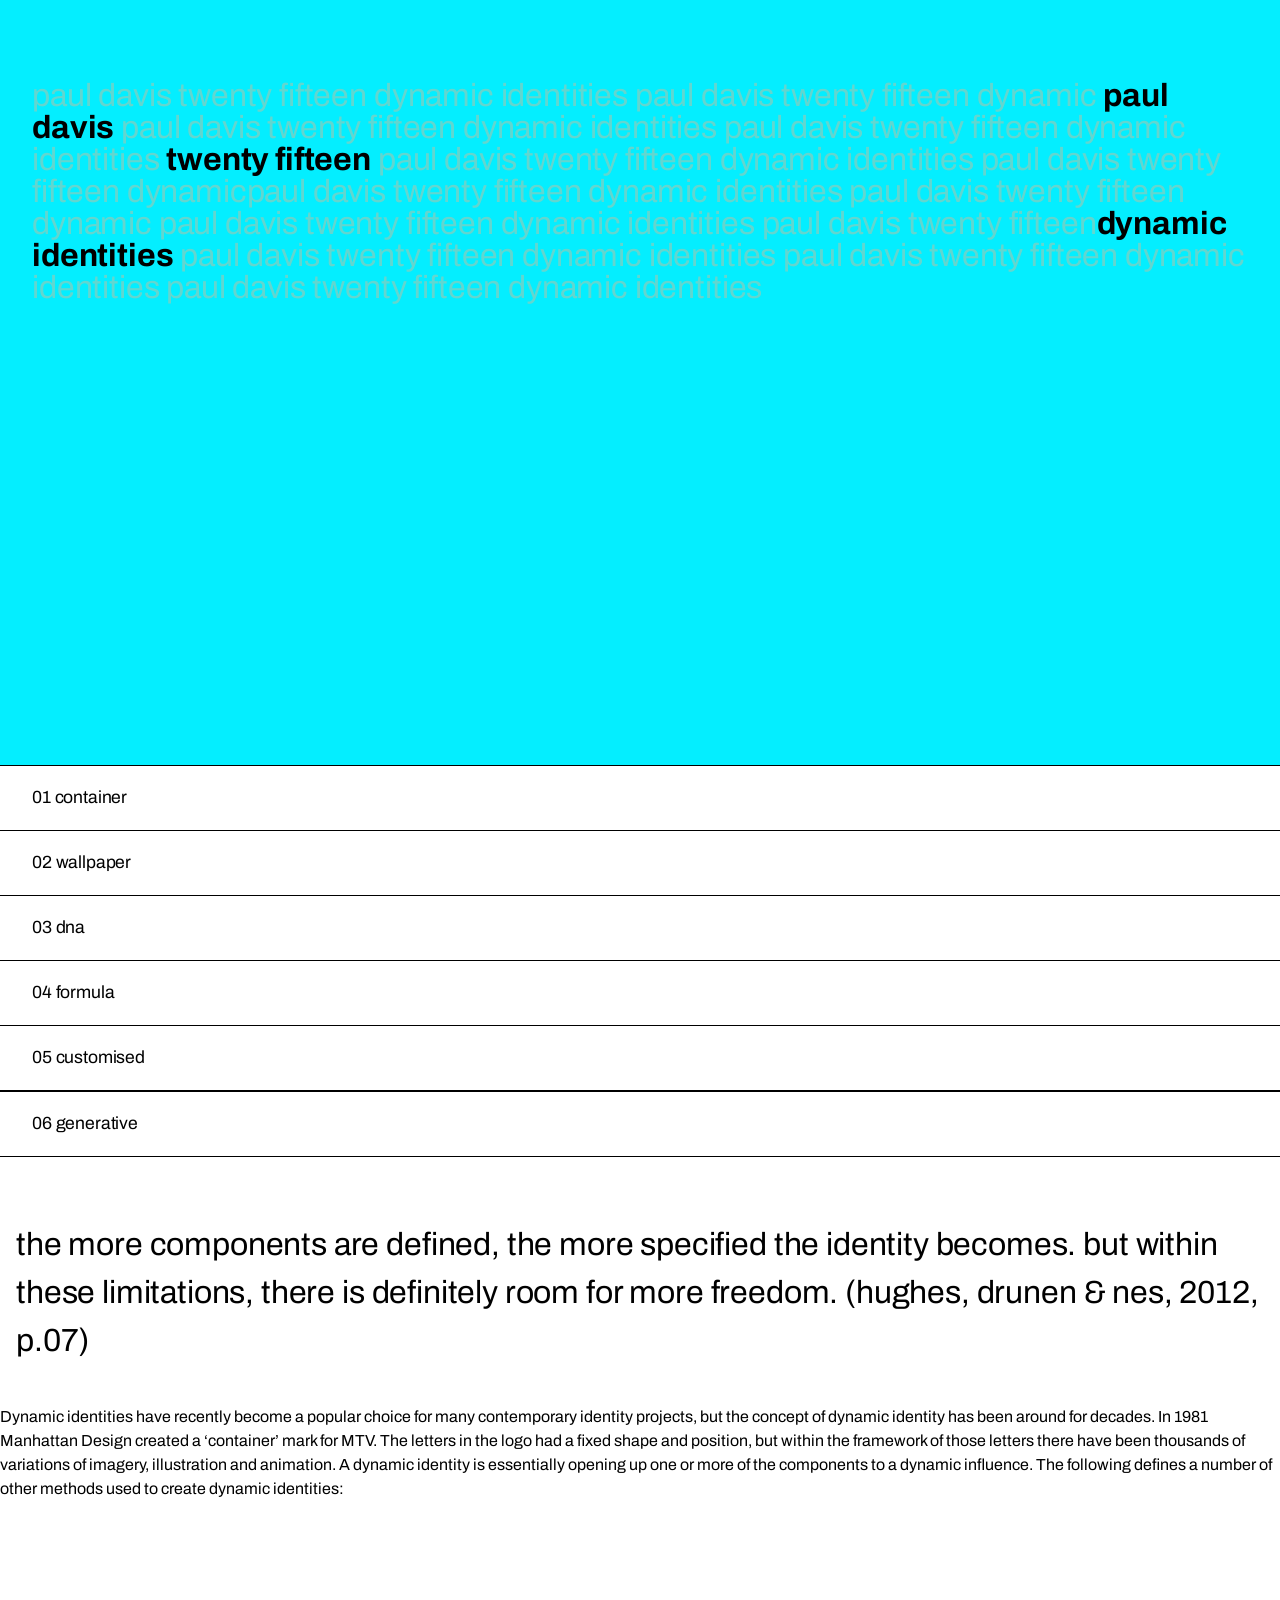
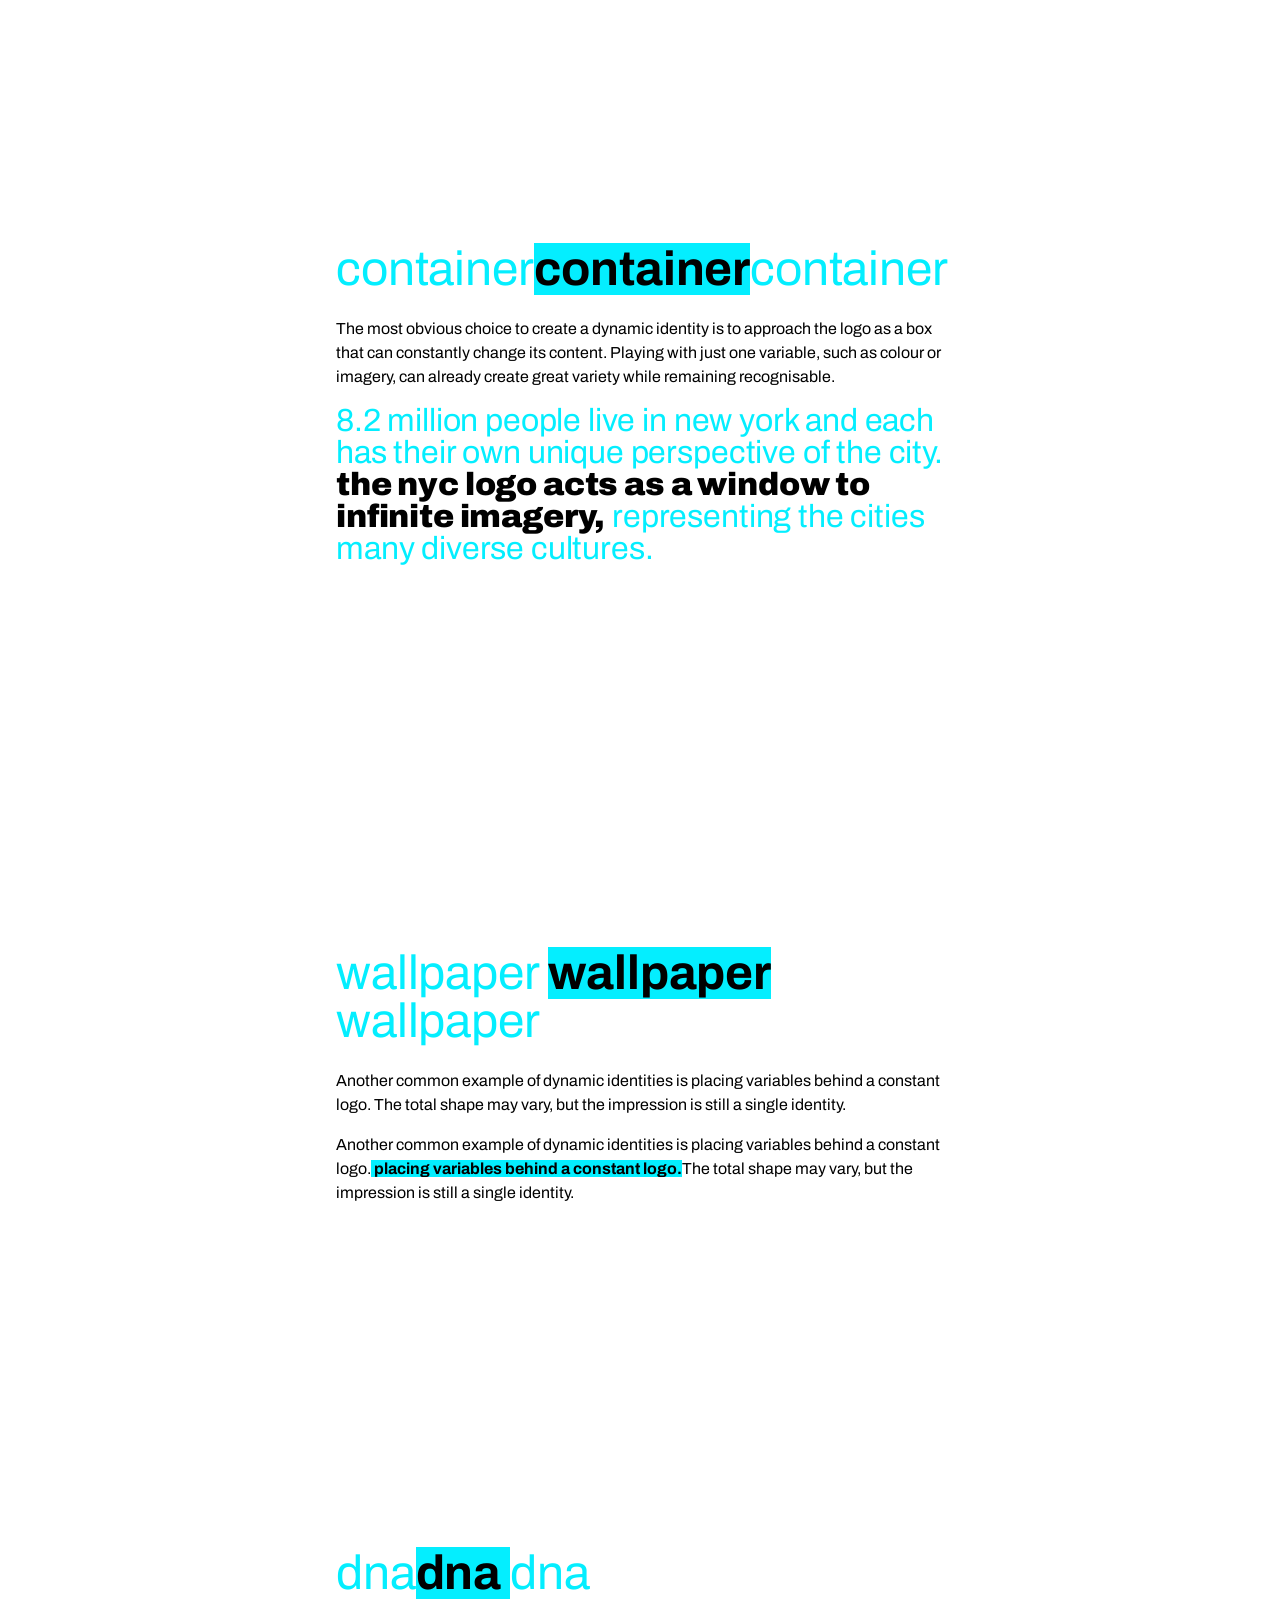
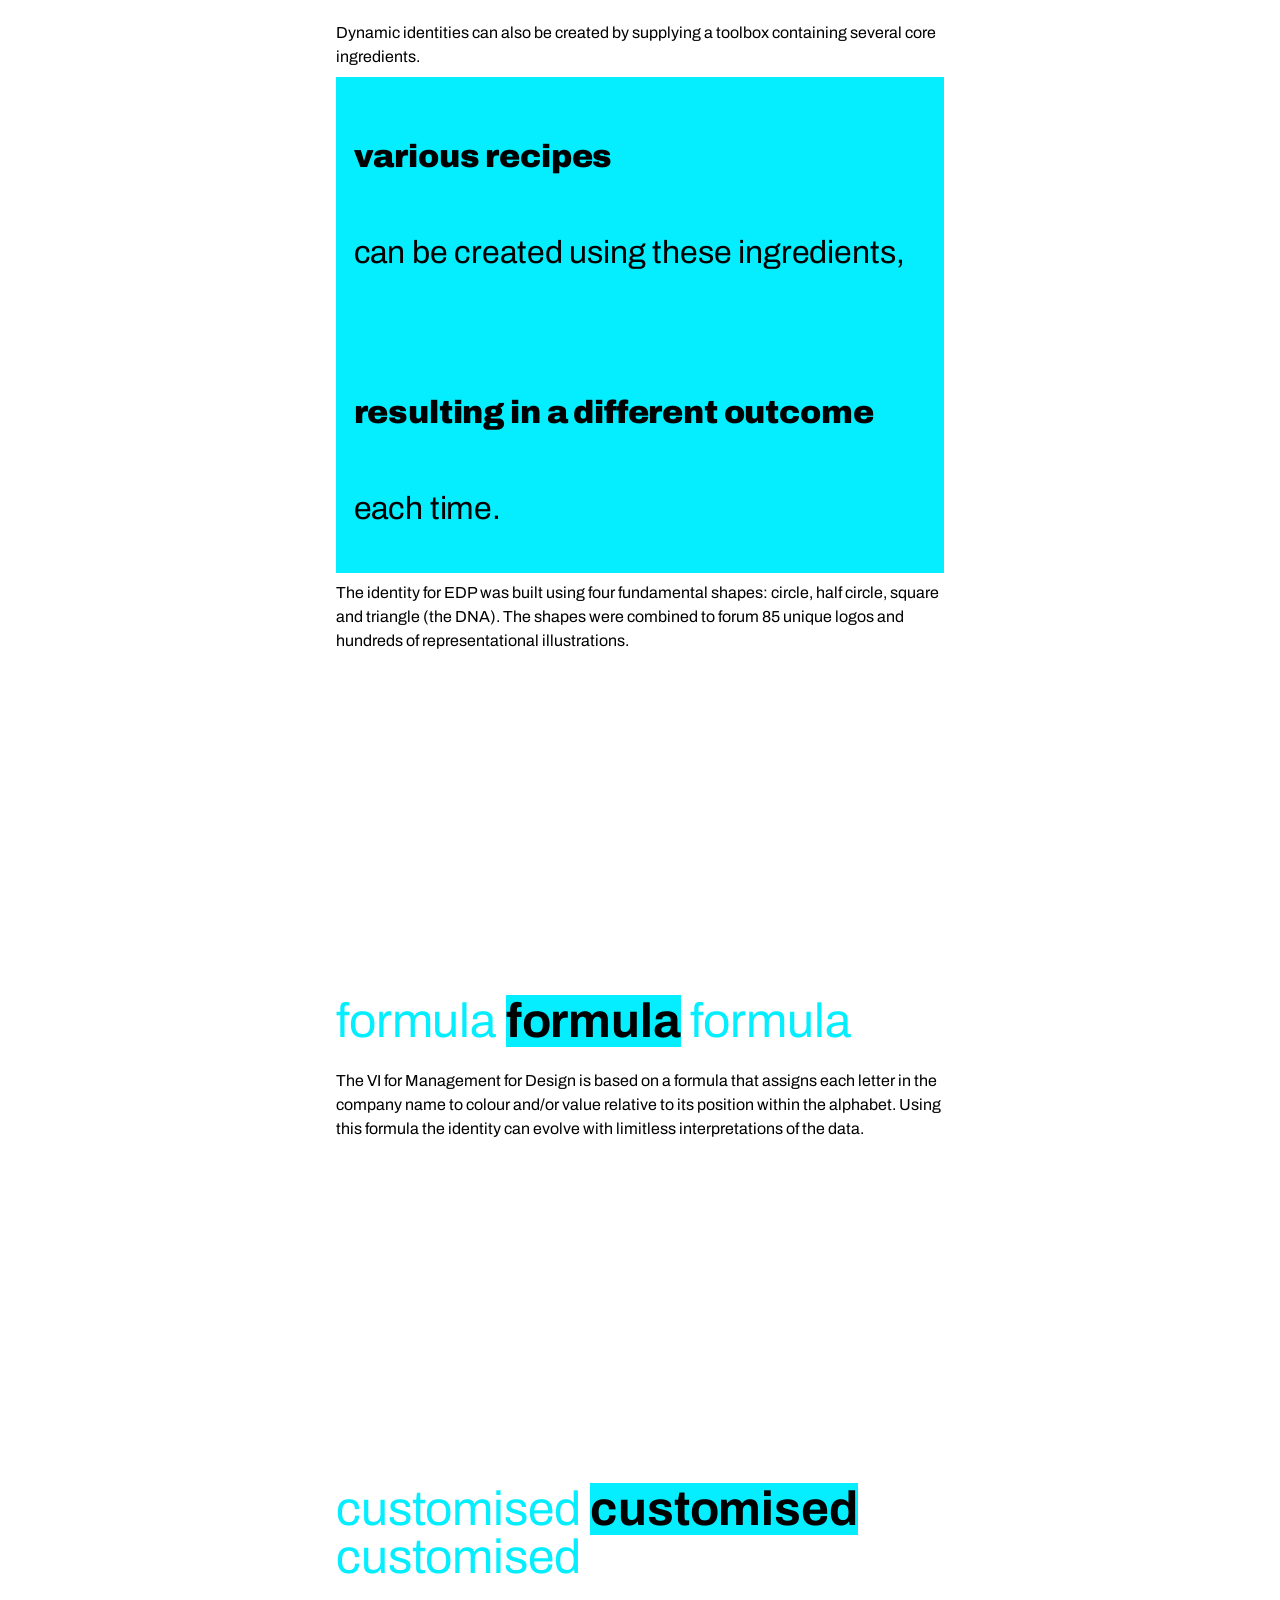
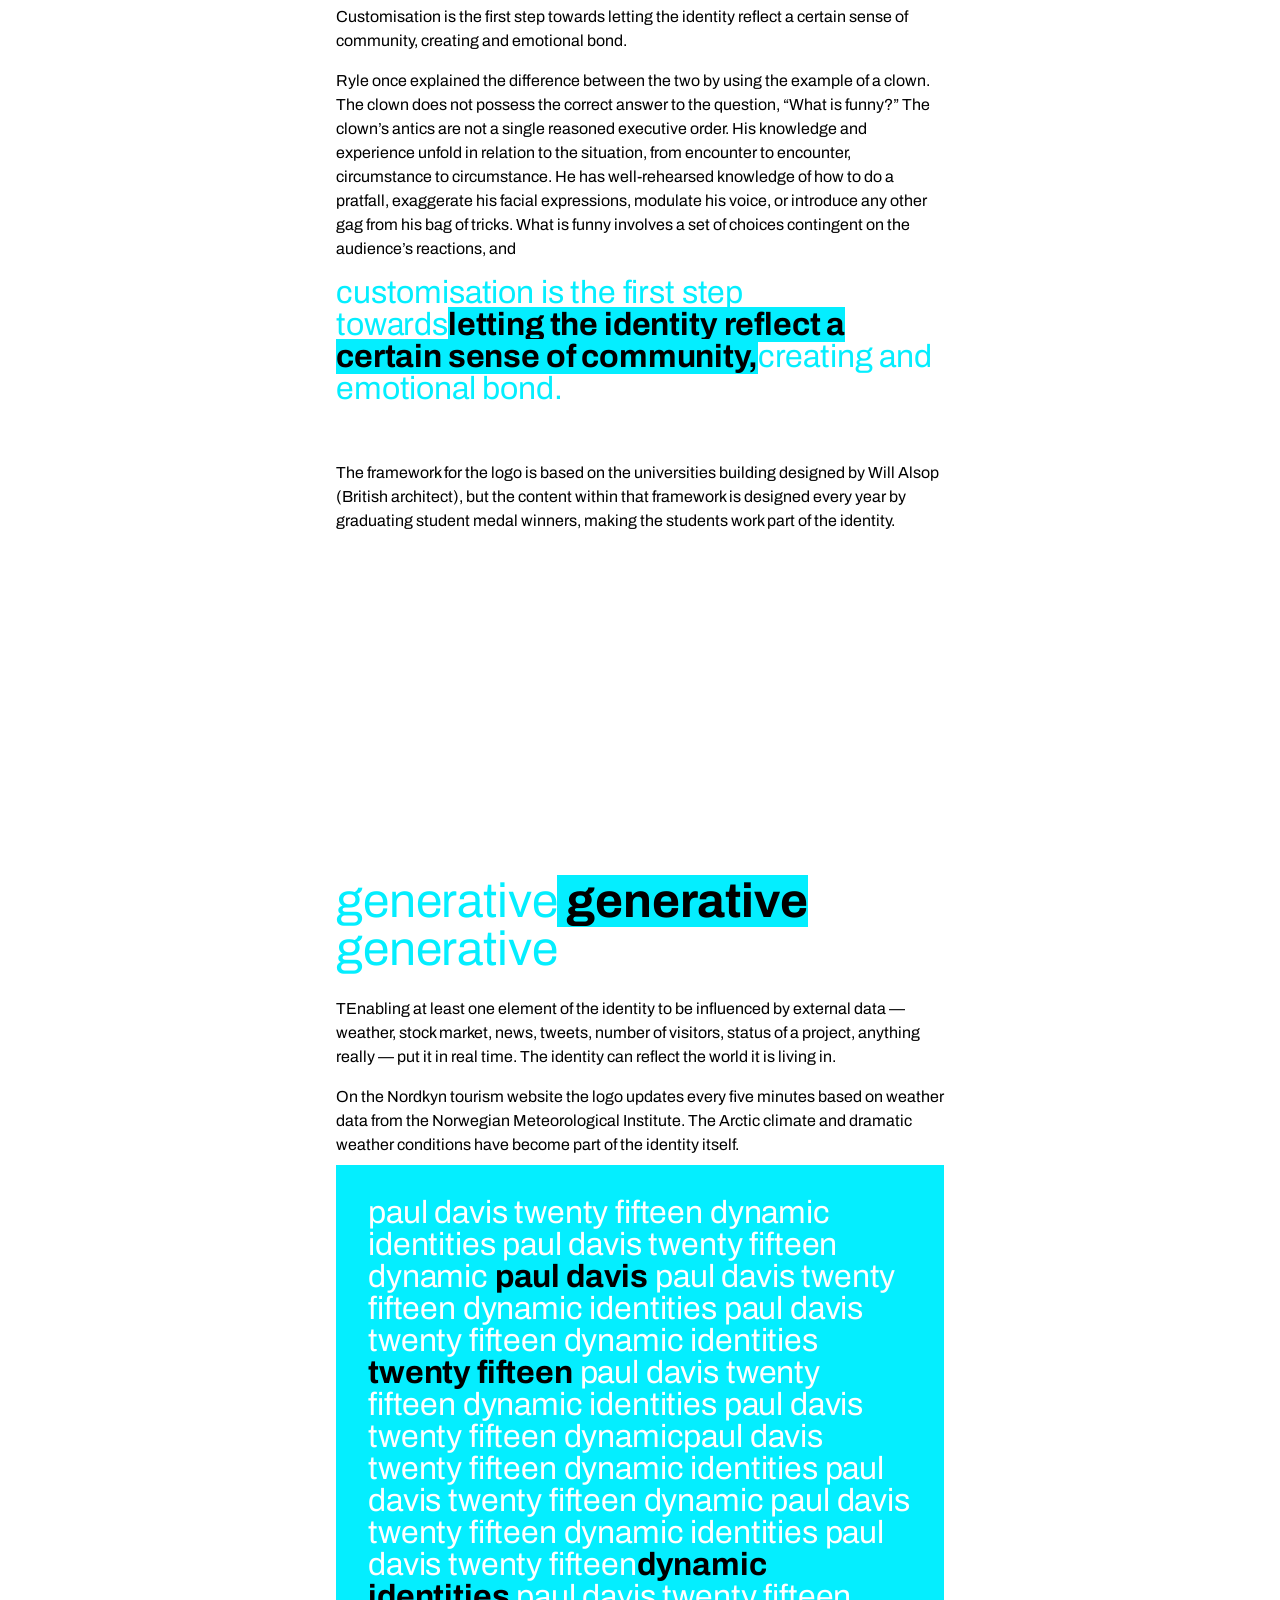
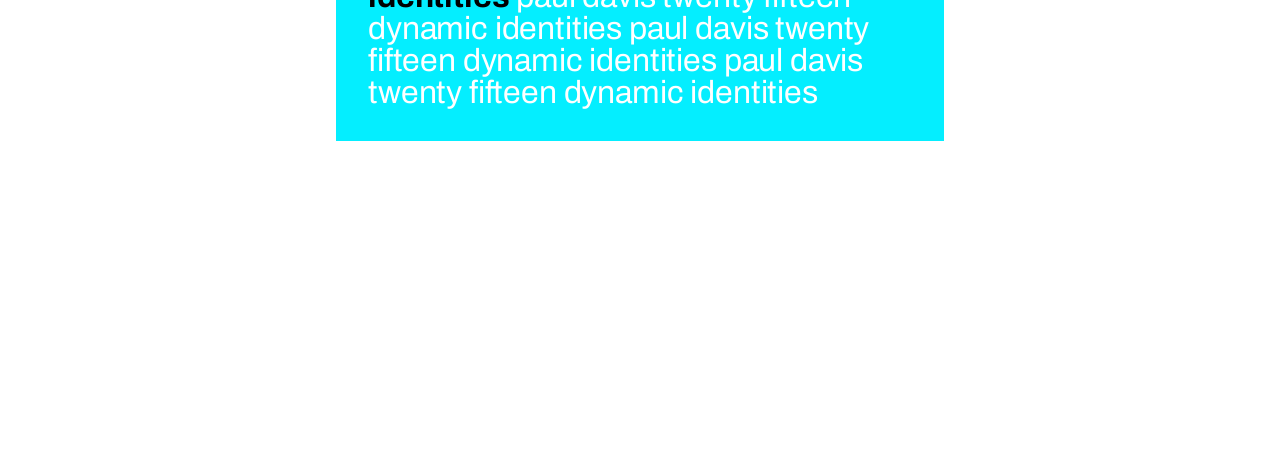
<file: article-dynamic/index.html>
<!doctype html>
<html>
	<head>
		<title>Binding</title>
		<meta name="viewport" content="width=device-width, initial-scale=1">
		<style>
		@import '../styles/reset.css' layer(reset);
		@import '../styles/common.css' layer(common);
		@import 'style.css' layer(page);
</style>

		<link rel="preconnect" href="https://fonts.googleapis.com">
		<link rel="preconnect" href="https://fonts.gstatic.com" crossorigin>
		<link href="https://fonts.googleapis.com/css2?family=Archivo+Black&family=Archivo:ital,wght@0,100..900;1,100..900&family=Julius+Sans+One&display=swap" rel="stylesheet">
	</head>

<body>
	<header>
	<hgroup class="across">

		<h1>Paul Davis Twenty Fifteen Dynamic Identities Paul Davis Twenty Fifteen Dynamic <em>Paul Davis</em> Paul Davis Twenty Fifteen Dynamic Identities Paul Davis Twenty Fifteen Dynamic Identities <em>Twenty Fifteen</em> Paul Davis Twenty Fifteen Dynamic Identities Paul Davis Twenty Fifteen DynamicPaul Davis Twenty Fifteen Dynamic Identities Paul Davis Twenty Fifteen Dynamic Paul Davis Twenty Fifteen Dynamic Identities Paul Davis Twenty Fifteen<em>Dynamic Identities</em> Paul Davis Twenty Fifteen Dynamic Identities Paul Davis Twenty Fifteen Dynamic Identities Paul Davis Twenty Fifteen Dynamic Identities </h1>

	</hgroup>


	<nav>
			<ul>
					<li>
						<!-- I used anchor elements because each section can be accessed directly. The navigation is not only decorative it gives the reader control over how they move through the page. -->
						<a href="#Container">01 Container</a>
					</li>



					<li>
						<a href="#Wallpaper">02 Wallpaper</a>
					</li>



					<li>
						<a href="#DNA">03 DNA</a>
					</li>



					<li>
						<a href="#Formula">04 Formula</a>
					</li>


					<li>
						<a href="#Customised">05 Customised </a>
					</li>

					<li>
						<a href="#Generative">06 Generative </a>
					</li>
				</ul>
			</nav>
		</header>

<section>
	<h2>The more components are defined, the more specified the identity becomes. But within these limitations, there is definitely room for more freedom. (Hughes, Drunen & Nes, 2012, p.07)</h2></section>

	<p>Dynamic identities have recently become a popular choice for many contemporary identity projects, but the concept of dynamic identity has been around for decades. In 1981 Manhattan Design created a ‘container’ mark for MTV. The letters in the logo had a fixed shape and position, but within the framework of those letters there have been thousands of variations of imagery, illustration and animation. A dynamic identity is essentially opening up one or more of the components to a dynamic influence. The following defines a number of other methods used to create dynamic identities:</p>


<section>
		<article id="Container">

			<h3>Container<mark>Container</mark>Container</h3>

			<!-- I used h3 for the individual section headings because they are below the main title and subtitle in the document hierarchy. -->

				<p class="highlight">The most obvious choice to create a dynamic identity is to approach the logo as a box that can constantly change its content. Playing with just one variable, such as colour or imagery, can already create great variety while remaining recognisable.

<!--
					<p class="note">Note- Mascot for Sleepy’s, a mattress retailer in the northeast, before and after re-brand. This character was permanently retired in 2017 after the company renamed itself “Mattress Firm”</p> -->

					<p class="calloutgray">8.2 million people live in New York and each has their own unique perspective of the city. <strong> The NYC logo acts as a window to infinite imagery,</strong> representing the cities many diverse cultures.</p>
<!--
				<p>Since the early 2000s there has been a near total embrace of branding by museums, performing arts institutions, and public art organizations. Wally Olins saw this coming, writing in his 2004 book On Brand that after conquering nation-states and cities, branding was moving into the “complex web of organizations principally defined by the fact that they do not exist to make a profit.”</p>

				<p>The agencies and design consultancies that do this work make no distinction between America Online and the New Museum, Popeyes Louisiana Kitchen and the Philadelphia Museum of Art, Target and The Met, Citibank and MoMA, or Unilever and the Tate.</p>

				<p class="note">For them, “Culture” is just another category in their portfolios next to</p>
<ol>
				<li class="culture">Finance</li>
				<li class="culture">Energy</li>
				<li class="culture">Hospitality</li>
				<li class="culture">Technology</li>
				<li class="culture">"culture"</li>
</ol>

				<p>Graphic design grew alongside industry, first as a tool for advertising, then as a way for corporations to control visual consistency and appear trustworthy to the public. Throughout all of this, many designers managed to stay connected to the arts which was, after all, the foundation of their profession. <mark>The term graphic design may have replaced commercial art but the oxymoron persists in practice, and looking at a sample of work by some of the most celebrated early designers we see equal representation from both sides</mark>: Paul Rand worked for Coronet Brandy and designed The Documents of Modern Art publication series; Wim Crouwel designed an identity system for the Dutch financial institution Rabobank while working with the Stedelijk Museum; and Chermayeff and Geismar designed logos for the Massachusetts Bay Transportation Authority and The Museum of Modern Art.</p>

				<p>These designers applied the same modernist approach to everything,3 reducing form to make simple logos, and rational systems for organizing information, to give the appearance of efficiency despite the complicated mechanisms working behind the scenes. Branding agencies have taken this reductive approach even further, simplifying entire organizational structures to catchy slogans and “brand essence” statements. In both cases</p>

				<p class="blockquote">[design] <span class="rightalign">[obscures]</span>[complexity]</p>

				<p>This is a welcome sales tool for a corporation selling goods and services, but for institutions it prevents people from entering into a necessary state of confusion that encourages inquiry and dialogue.</p> -->
				</article>
</section>

<section>
		<article id="Wallpaper">
			<!-- <h2 class="numbers">02</h2class> what I had before -->
			<h3>Wallpaper <mark>Wallpaper</mark> Wallpaper</h3>

				<p>Another common example of dynamic identities is placing variables behind a constant logo. The total shape may vary, but the impression is still a single identity.</p>

				<p>Another common example of dynamic identities is placing variables behind a constant logo.<mark class="markpink"> placing variables behind a constant logo.</mark>The total shape may vary, but the impression is still a single identity.</p>

</section>

<section>
		<article id="DNA">

		<h3>DNA<mark>DNA </mark>DNA</h3>

				<p>Dynamic identities can also be created by supplying a toolbox containing several core ingredients.</p>

				<!-- <p>The fetishization of these manuals—seen in the recent crowdfunded reprints of the New York City Transit Authority, U.S. Bicentennial, NASA, EPA, and British Rail guidelines—is evidence of a misguided belief that graphic design is a problem-solving profession with the ability to create stability in a world where answers are increasingly hard to come by.</p> -->

				<p class="blockquote2"><strong>Various recipes</strong> can be created using these ingredients, <span class></span><strong>resulting in a different outcome</strong> each time.</p>

				<p>The identity for EDP was built using four fundamental shapes: circle, half circle, square and triangle (the DNA). The shapes were combined to forum 85 unique logos and hundreds of representational illustrations.</p>

</section>

<section>
				</article>

		<article id="Formula">

			<h3>Formula <mark> Formula</mark> Formula</h3>

				<!-- <p>Instead of letting the ingredients be the core of the identity, one could also let the system be the constant. Whether it is a grid or a set of rules, it forms a language, a formula, that brings everything together.</p>


					<p class="calloutgray">the identity wasn’t capable of growing with the institution.<strong> the identity wasn’t capable of growing with the institution.</strong> the identity wasn’t capable of growing with the institution.</p> -->

				<p>The VI for Management for Design is based on a formula that assigns each letter in the company name to colour and/or value relative to its position within the alphabet. Using this formula the identity can evolve with limitless interpretations of the data.</p>

				<!-- I used <strong> when the sentence is an important argument from the reading. The text is not simply visually bold; it carries more conceptual importance.
				I also changed strong text to purple so the reader can quickly locate the major claims throughout the article. -->
<!--

				<p>To address this issue, we were invited to participate in a residency at MAD to research the role of graphic design for public programming, and make recommendations for how the museum could expand their visual identity. We used our time in the museum to meet with curators and designers from other institutions, and collected our research into a booklet that was distributed within the museum.</p>

				<p>Each of our meetings were promoted as public programs open to anyone in the museum. For our last one, we invited artist Jacques Louis Vidal to engage directly with the visitors. He dressed up as a fictional museum founder and lead improvised tours of the exhibitions.</p>

				<p>Ultimately, MAD hired an in-house designer who has continued using the logo and typeface suggestions from Pentagram’s guidelines, but paired them with a more decorative approach that, while not really our preference, works well for the type of exhibitions they present.</p>

				<p>In 2013, we started working with the <a href="https://icaphila.org/">Institute of Contemporary Art at the University of Pennsylvania (ICA Philadelphia).</a>The project was initially a redesign of their website in order to celebrate their fiftieth anniversary and develop a new way to display and connect their archive. <mark>It expanded into a larger institutional redesign due to the need for a consistent visual language that would work across the website, print materials, exhibition graphics, and exterior signage and banners.</mark> ICA had never worked from a style guide with their previous visual identities, and were interested in having one at the end of our collaboration. We were, too, but recommended</p> <span class="blockquote3">treating it as an <strong>evolving document</strong> —something that could be revised after we spent some time working with the identity.</span> <p>We produced a document that summarized our initial idea and worked from it for a few seasons. It was a fairly simple system of threes meant to flatten typographic hierarchies: three-column grid, three type sizes, and an approach to positioning information in asymmetric “constellations” the spread across the page. This was based on the three letters in I-C-A and their alignment in the logotype, a response to the positioning of galleries in their building and how visitors moved through them.</p>

				<p>ICA Philadelphia has a dynamic exhibition and program schedule. Since we’ve been working with them, the number of exhibitions has been different each season, the issues they address are constantly expanding, and the curators are always finding new ways to present work—especially performance-based work—in the museum, challenging how the building functions and forcing the design to constantly adapt to new situations. As a result, our approach and the visual identity has evolved each season, but always in response to what came before: either to build continuity or signal a bigger change. <mark>What has remained constant is the typeface, the logos, and a consistent way of working closely with the institution. There is a visual coherence and a recognizable identity and voice, but no firm rules that we’d be able to dictate through a style guide.</mark></p> -->

				</article>
</section>

<section>
		<article id="Customised">

			<h3>Customised <mark> Customised </mark> Customised</h3>

				<p>Customisation is the first step towards letting the identity reflect a certain sense of community, creating and emotional bond.</p>


					 <blockquote><p id="smallcalloutquote">Ryle once explained the difference between the two by using the example of a clown. The clown does not possess the correct answer to the question, “What is funny?” The clown’s antics are not a single reasoned executive order. His knowledge and experience unfold in relation to the situation, from encounter to encounter, circumstance to circumstance. He has well-rehearsed knowledge of how to do a pratfall, exaggerate his facial expressions, modulate his voice, or introduce any other gag from his bag of tricks. What is funny involves a set of choices contingent on the audience’s reactions, and

					<p class="calloutgray">Customisation is the first step towards<mark>letting the identity reflect a certain sense of community,</mark></strong>creating and emotional bond.</p>

						<!-- <strong>the clown’s performance relies on<mark> “knowing how”</mark> rather than <mark>“knowing that.”</mark></strong></p></blockquote> -->


				<p>The framework for the logo is based on the universities building designed by Will Alsop (British architect), but the content within that framework is designed every year by graduating student medal winners, making the students work part of the identity.</p>

<!-- <p class="h1look">mascots with personalities that evolve naturally over time, institutions should partner with independent designers, design studios, and build strong in-house teams.<em>Like clowns that know how to be funny, and mascots with personalities that evolve naturally over time, institutions should partner with independent designers, design studios, and build strong in-house teams.</em>develop truly adaptive, flexible visual identities that accurately reflect the necessary complexities<em>These long-term collaborations can replace large branding agencies, and develop truly adaptive, flexible visual identities that accurately reflect the necessary complexities of cultural institutions.</em>accurately reflect the necessary complexities of cultural institutions.</p> -->
			</article>

</section>


<section>
		<article id="Generative">

			<h3>Generative<mark> Generative </mark> Generative</h3>

				<p>TEnabling at least one element of the identity to be influenced by external data — weather, stock market, news, tweets, number of visitors, status of a project, anything really — put it in real time. The identity can reflect the world it is living in.</p>

<!--
					 <blockquote><p id="smallcalloutquote">Ryle once explained the difference between the two by using the example of a clown. The clown does not possess the correct answer to the question, “What is funny?” The clown’s antics are not a single reasoned executive order. His knowledge and experience unfold in relation to the situation, from encounter to encounter, circumstance to circumstance. He has well-rehearsed knowledge of how to do a pratfall, exaggerate his facial expressions, modulate his voice, or introduce any other gag from his bag of tricks. What is funny involves a set of choices contingent on the audience’s reactions, and

					<p class="calloutgray">the clown’s performance relies on<strong>the clown’s performance relies on<mark> “knowing how”</mark> rather than <mark>“knowing that.”</mark></strong> "knowing how" rather than "nowing that."</p> -->

						<!-- <strong>the clown’s performance relies on<mark> “knowing how”</mark> rather than <mark>“knowing that.”</mark></strong></p></blockquote> -->


				<p>On the Nordkyn tourism website the logo updates every five minutes based on weather data from the Norwegian Meteorological Institute. The Arctic climate and dramatic weather conditions have become part of the identity itself.</p>

<p class="h1look">Paul Davis Twenty Fifteen Dynamic Identities Paul Davis Twenty Fifteen Dynamic <em>Paul Davis</em> Paul Davis Twenty Fifteen Dynamic Identities Paul Davis Twenty Fifteen Dynamic Identities <em>Twenty Fifteen</em> Paul Davis Twenty Fifteen Dynamic Identities Paul Davis Twenty Fifteen DynamicPaul Davis Twenty Fifteen Dynamic Identities Paul Davis Twenty Fifteen Dynamic Paul Davis Twenty Fifteen Dynamic Identities Paul Davis Twenty Fifteen<em>Dynamic Identities</em> Paul Davis Twenty Fifteen Dynamic Identities Paul Davis Twenty Fifteen Dynamic Identities Paul Davis Twenty Fifteen Dynamic Identities</p>
			</article>

</section>
		<!-- <p>NOTE: I might be getting the hang of this</p> -->

<!-- </html>
	</head>
	<body>
		<h1>Binding</h1>
		<p>Hello, world!</p>
	</body>
</html>

</html>
</file>
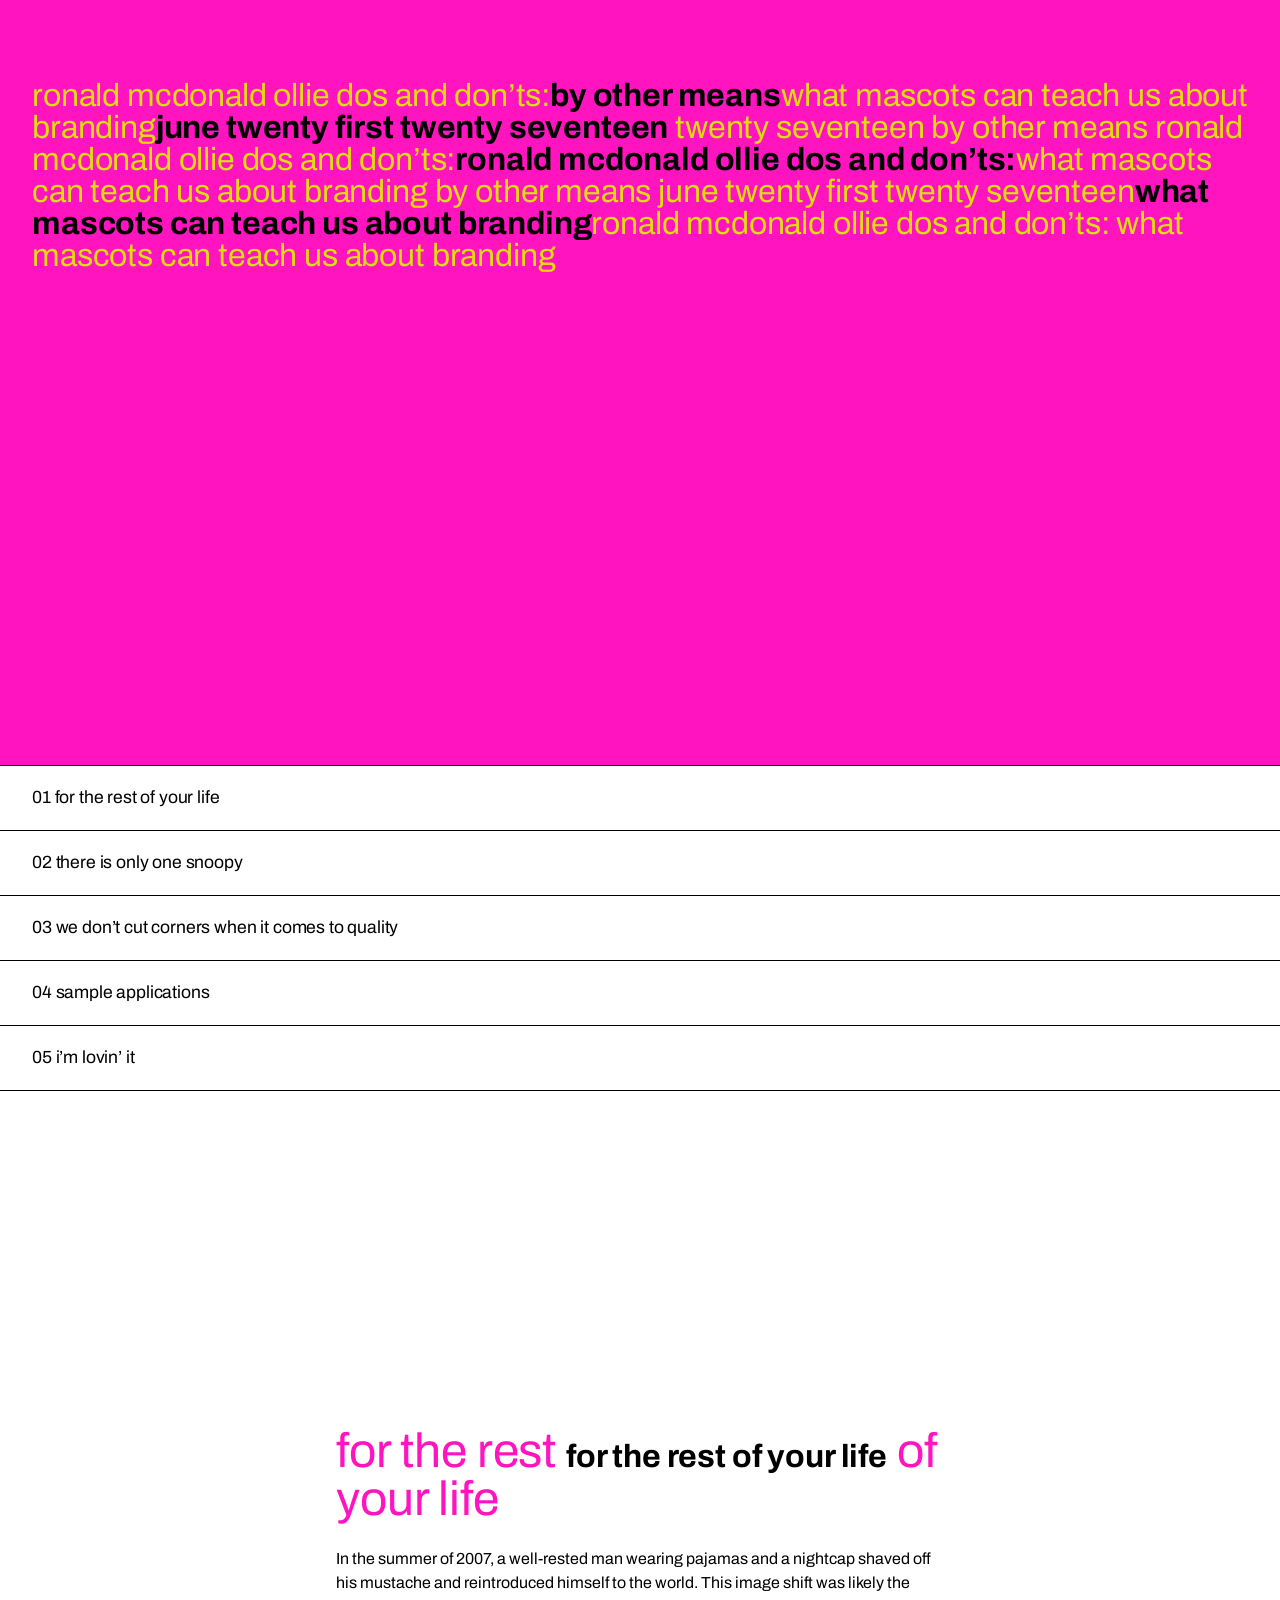
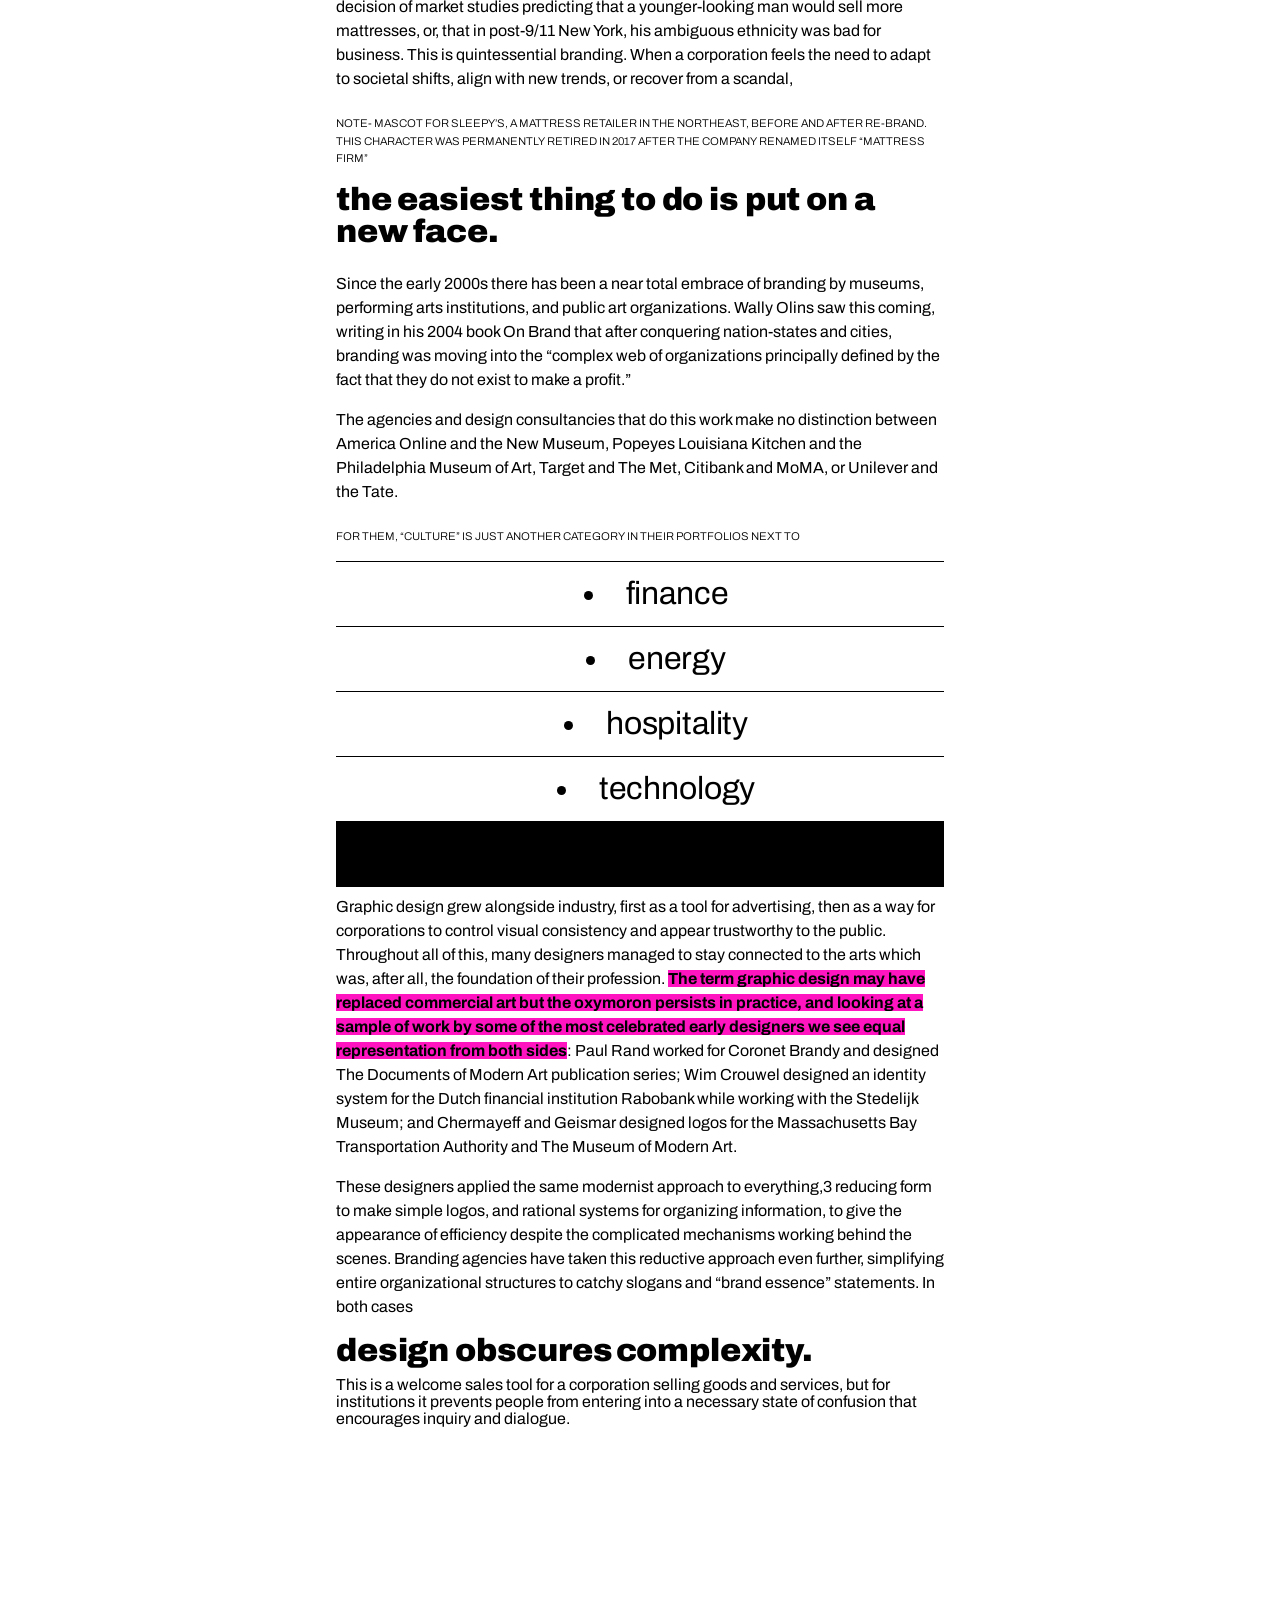
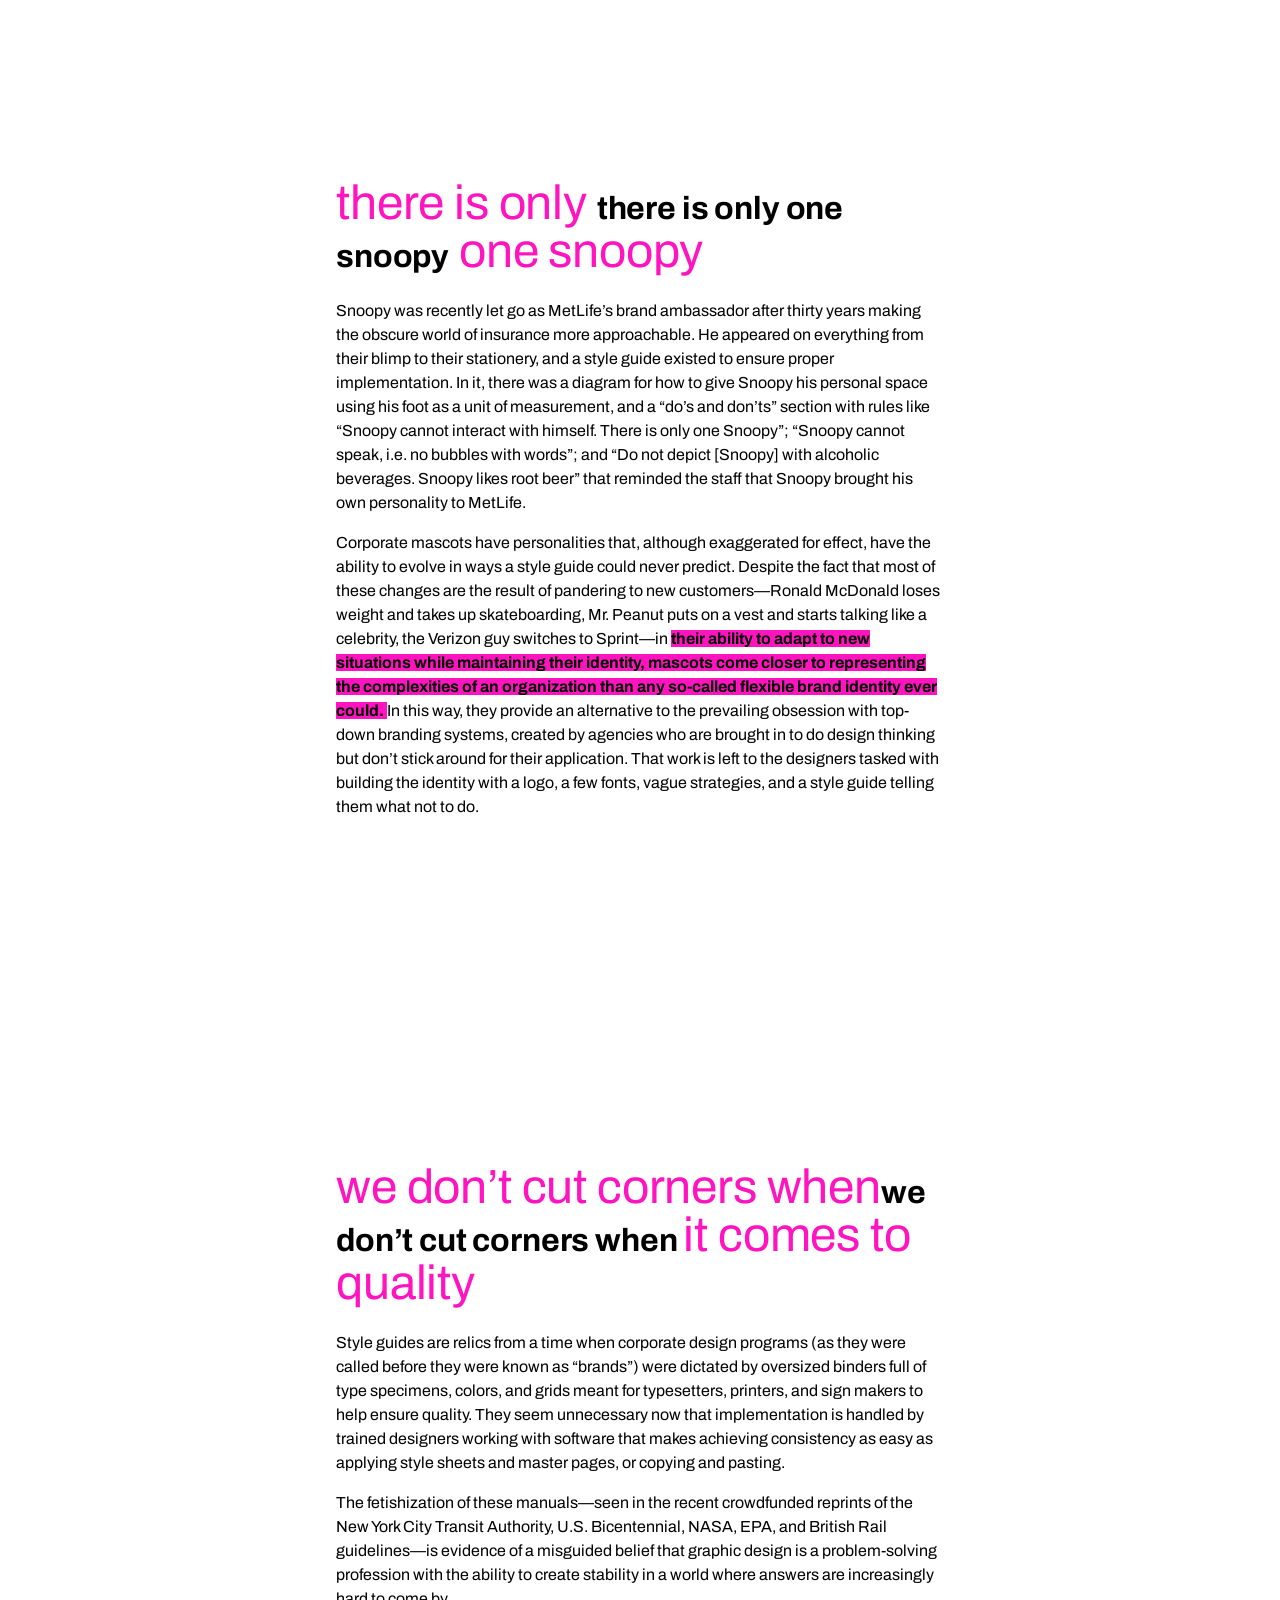
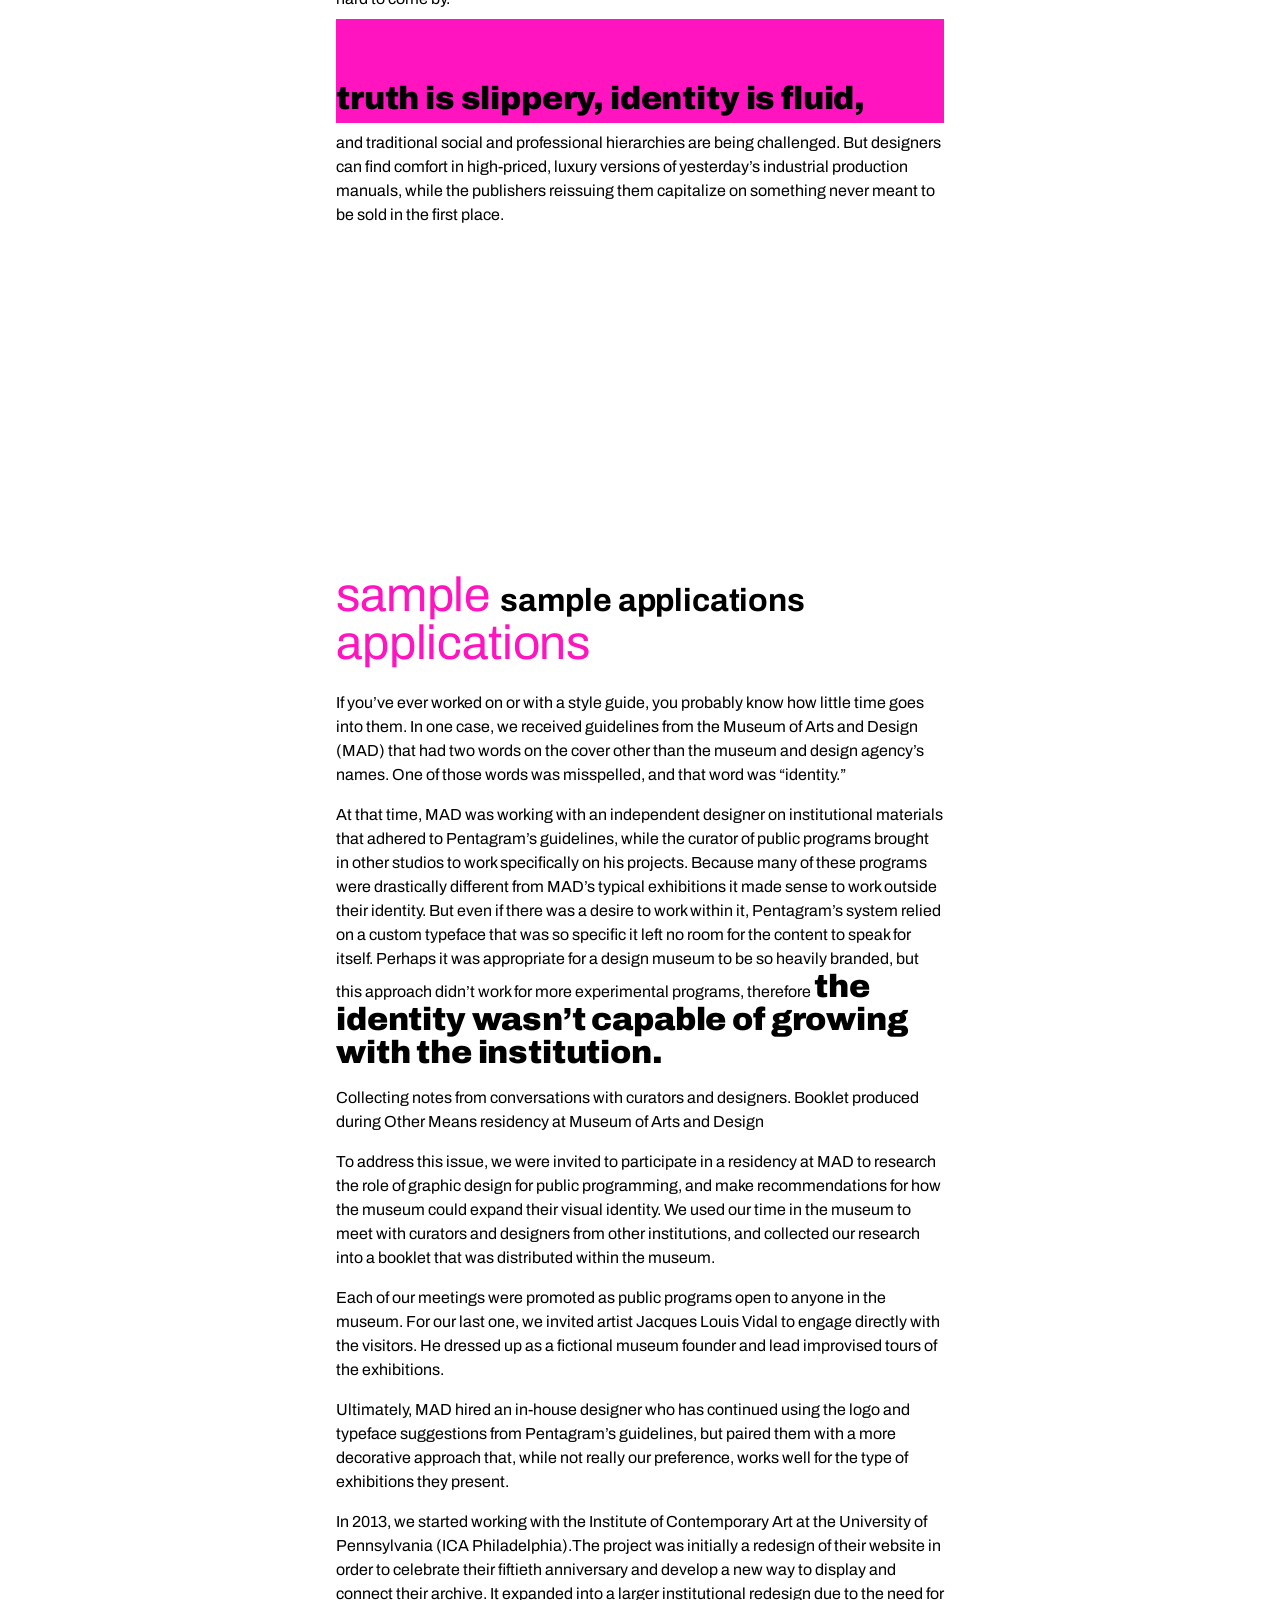
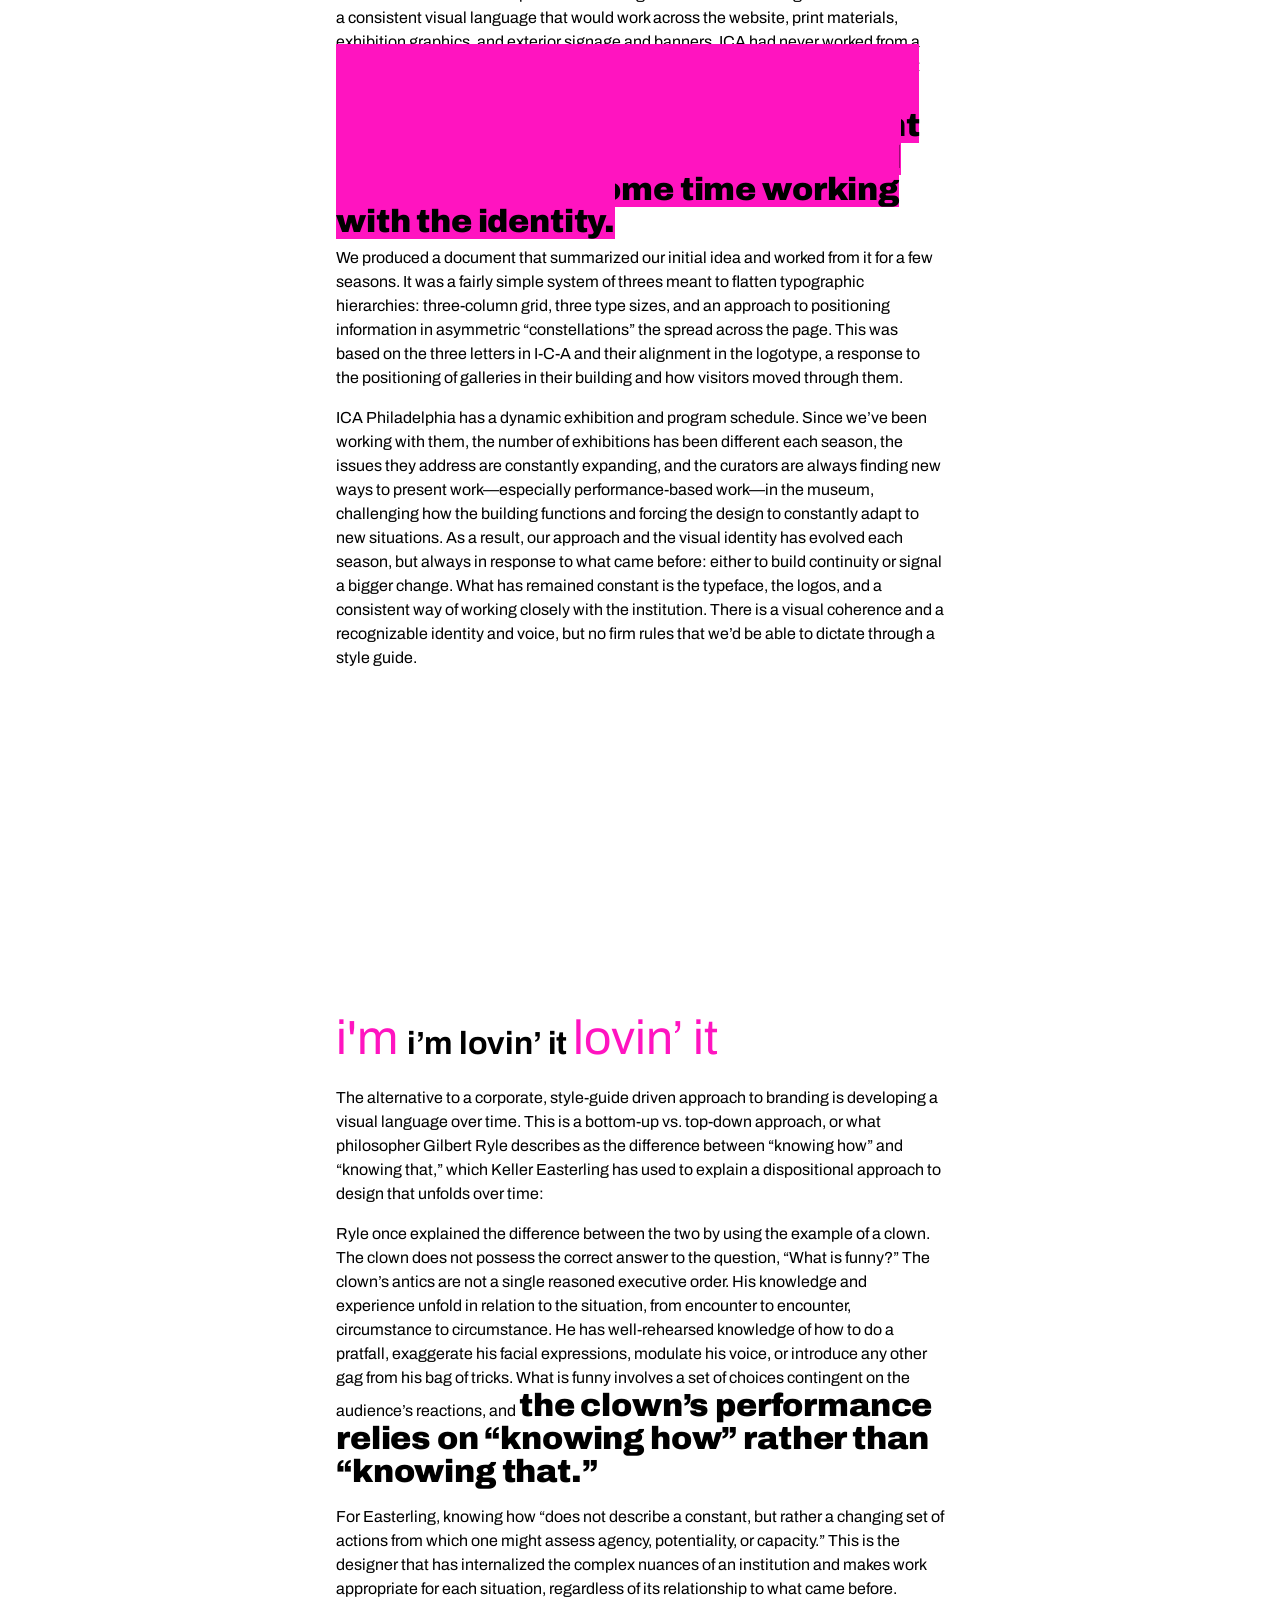
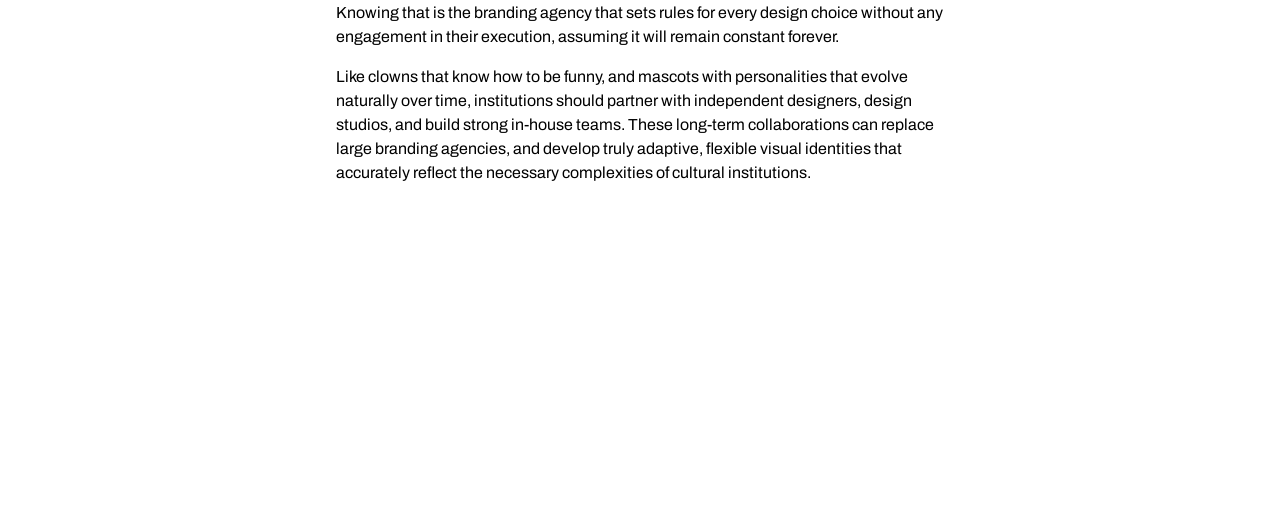
<file: article-makeovers/index.html>
<!doctype html>
<html>
	<head>
		<title>Binding</title>
		<meta name="viewport" content="width=device-width, initial-scale=1">
		<style>
		@import '../styles/reset.css' layer(reset);
		@import '../styles/common.css' layer(common);
		@import 'style.css' layer(page);
</style>

		<link rel="preconnect" href="https://fonts.googleapis.com">
		<link rel="preconnect" href="https://fonts.gstatic.com" crossorigin>
		<link href="https://fonts.googleapis.com/css2?family=Archivo+Black&family=Archivo:ital,wght@0,100..900;1,100..900&family=Julius+Sans+One&display=swap" rel="stylesheet">
	</head>

<body>
	<header>
	<hgroup class="across">

		<h1>Ronald McDonald Ollie Dos And Don’ts:<em>By Other Means</em>What Mascots Can Teach Us About Branding<em>June twenty first twenty seventeen</em> twenty seventeen By Other Means Ronald McDonald Ollie Dos And Don’ts:<em>Ronald McDonald Ollie Dos And Don’ts:</em>What Mascots Can Teach Us About Branding By Other Means June twenty first twenty seventeen<em>What Mascots Can Teach Us About Branding</em>Ronald McDonald Ollie Dos And Don’ts: What Mascots Can Teach Us About Branding</h1>

	</hgroup>


	<nav>
			<ul>
					<li>
						<!-- I used anchor elements because each section can be accessed directly. The navigation is not only decorative it gives the reader control over how they move through the page. -->
						<a href="#FortheRestofYourLife">01 For the Rest of Your Life</a>
					</li>



					<li>
						<a href="#ThereisOnlyOneSnoopy">02 There is Only One Snoopy</a>
					</li>



					<li>
						<a href="#WeDontCutCornersWhenitComestoQuality">03 We Don’t Cut Corners When it Comes to Quality</a>
					</li>



					<li>
						<a href="#SampleApplications">04 Sample Applications</a>
					</li>


					<li>
						<a href="#ImLovinIt">05 I’m Lovin’ It </a>
					</li>
				</ul>
			</nav>
		</header>
<section>
		<article id="FortheRestofYourLife">

			<h3>For the Rest <em>For the Rest of Your Life</em> of Your Life</h3>

			<!-- I used h3 for the individual section headings because they are below the main title and subtitle in the document hierarchy. -->

				<p class="highlight">In the summer of 2007, a well-rested man wearing pajamas and a nightcap shaved off his mustache and reintroduced himself to the world. This image shift was likely the decision of market studies predicting that a younger-looking man would sell more mattresses, or, that in post-9/11 New York, his ambiguous ethnicity was bad for business. This is quintessential branding. When a corporation feels the need to adapt to societal shifts, align with new trends, or recover from a scandal,


					<p class="note">Note- Mascot for Sleepy’s, a mattress retailer in the northeast, before and after re-brand. This character was permanently retired in 2017 after the company renamed itself “Mattress Firm”</p>

					<strong> the easiest thing to do is put on a new face.</strong></p>

				<p>Since the early 2000s there has been a near total embrace of branding by museums, performing arts institutions, and public art organizations. Wally Olins saw this coming, writing in his 2004 book On Brand that after conquering nation-states and cities, branding was moving into the “complex web of organizations principally defined by the fact that they do not exist to make a profit.”</p>

				<p>The agencies and design consultancies that do this work make no distinction between America Online and the New Museum, Popeyes Louisiana Kitchen and the Philadelphia Museum of Art, Target and The Met, Citibank and MoMA, or Unilever and the Tate.</p>

				<p class="note">For them, “Culture” is just another category in their portfolios next to</p>

				<li class="culture">Finance</li>
				<li class="culture">Energy</li>
				<li class="culture">Hospitality</li>
				<li class="culture">Technology</li>
				<li class="culture">"culture"</li>

				<p>Graphic design grew alongside industry, first as a tool for advertising, then as a way for corporations to control visual consistency and appear trustworthy to the public. Throughout all of this, many designers managed to stay connected to the arts which was, after all, the foundation of their profession. <mark>The term graphic design may have replaced commercial art but the oxymoron persists in practice, and looking at a sample of work by some of the most celebrated early designers we see equal representation from both sides</mark>: Paul Rand worked for Coronet Brandy and designed The Documents of Modern Art publication series; Wim Crouwel designed an identity system for the Dutch financial institution Rabobank while working with the Stedelijk Museum; and Chermayeff and Geismar designed logos for the Massachusetts Bay Transportation Authority and The Museum of Modern Art.</p>

				<p>These designers applied the same modernist approach to everything,3 reducing form to make simple logos, and rational systems for organizing information, to give the appearance of efficiency despite the complicated mechanisms working behind the scenes. Branding agencies have taken this reductive approach even further, simplifying entire organizational structures to catchy slogans and “brand essence” statements. In both cases</p>

				<p><strong>design obscures</strong>
				<strong>complexity.</strong></p>
				This is a welcome sales tool for a corporation selling goods and services, but for institutions it prevents people from entering into a necessary state of confusion that encourages inquiry and dialogue.</p>
				</article>
</section>

<section>
		<article id="ThereisOnlyOneSnoopy">
			<!-- <h2 class="numbers">02</h2class> what I had before -->
			<h3>There is Only <em>There is Only One Snoopy</em> One Snoopy</h3>

				<p>Snoopy was recently let go as MetLife’s brand ambassador after thirty years making the obscure world of insurance more approachable. He appeared on everything from their blimp to their stationery, and a style guide existed to ensure proper implementation. In it, there was a diagram for how to give Snoopy his personal space using his foot as a unit of measurement, and a “do’s and don’ts” section with rules like “Snoopy cannot interact with himself. There is only one Snoopy”; “Snoopy cannot speak, i.e. no bubbles with words”; and “Do not depict [Snoopy] with alcoholic beverages. Snoopy likes root beer” that reminded the staff that Snoopy brought his own personality to MetLife.</p>

				<p>Corporate mascots have personalities that, although exaggerated for effect, have the ability to evolve in ways a style guide could never predict. Despite the fact that most of these changes are the result of pandering to new customers—Ronald McDonald loses weight and takes up skateboarding, Mr. Peanut puts on a vest and starts talking like a celebrity, the Verizon guy switches to Sprint—in <mark class="markpink">their ability to adapt to new situations while maintaining their identity, mascots come closer to representing the complexities of an organization than any so-called flexible brand identity ever could. </mark>In this way, they provide an alternative to the prevailing obsession with top-down branding systems, created by agencies who are brought in to do design thinking but don’t stick around for their application. That work is left to the designers tasked with building the identity with a logo, a few fonts, vague strategies, and a style guide telling them what not to do.</p>

</section>

<section>
		<article id="WeDontCutCornersWhenitComestoQuality">

		<h3>We Don’t Cut Corners When<em>We Don’t Cut Corners When </em>it Comes to Quality</h3>

				<p>Style guides are relics from a time when corporate design programs (as they were called before they were known as “brands”) were dictated by oversized binders full of type specimens, colors, and grids meant for typesetters, printers, and sign makers to help ensure quality. They seem unnecessary now that implementation is handled by trained designers working with software that makes achieving consistency as easy as applying style sheets and master pages, or copying and pasting.</p>

				<p>The fetishization of these manuals—seen in the recent crowdfunded reprints of the New York City Transit Authority, U.S. Bicentennial, NASA, EPA, and British Rail guidelines—is evidence of a misguided belief that graphic design is a problem-solving profession with the ability to create stability in a world where answers are increasingly hard to come by.</p>

				<p class="bigcalloutquote"><strong>Truth</strong> is slippery, <strong>identity</strong> is fluid,</p>

				<p>and traditional social and professional hierarchies are being challenged. But designers can find comfort in high-priced, luxury versions of yesterday’s industrial production manuals, while the publishers reissuing them capitalize on something never meant to be sold in the first place.</p>

</section>

<section>
				</article>

		<article id="SampleApplications">

			<h3>Sample <em> Sample Applications</em> Applications</h3>

				<p>If you’ve ever worked on or with a style guide, you probably know how little time goes into them. In one case, we received guidelines from the
					<a href="https://madmuseum.org/">Museum of Arts and Design (MAD)</a> that had two words on the cover other than the museum and design agency’s names. One of those words was misspelled, and that word was “identity.”</p>

				<p>At that time, MAD was working with an independent designer on institutional materials that adhered to Pentagram’s guidelines, while the curator of public programs brought in other studios to work specifically on his projects. Because many of these programs were drastically different from MAD’s typical exhibitions it made sense to work outside their identity. But even if there was a desire to work within it, Pentagram’s system relied on a custom typeface that was so specific it left no room for the content to speak for itself. Perhaps it was appropriate for a design museum to be so heavily branded, but this approach didn’t work for more experimental programs, therefore <strong>the identity wasn’t capable of growing with the institution.</strong></p>
				<p>Collecting notes from conversations with curators and designers. Booklet produced during Other Means residency at Museum of Arts and Design</p>

				<!-- I used <strong> when the sentence is an important argument from the reading. The text is not simply visually bold; it carries more conceptual importance.
				I also changed strong text to purple so the reader can quickly locate the major claims throughout the article. -->


				<p>To address this issue, we were invited to participate in a residency at MAD to research the role of graphic design for public programming, and make recommendations for how the museum could expand their visual identity. We used our time in the museum to meet with curators and designers from other institutions, and collected our research into a booklet that was distributed within the museum.</p>

				<p>Each of our meetings were promoted as public programs open to anyone in the museum. For our last one, we invited artist Jacques Louis Vidal to engage directly with the visitors. He dressed up as a fictional museum founder and lead improvised tours of the exhibitions.</p>

				<p>Ultimately, MAD hired an in-house designer who has continued using the logo and typeface suggestions from Pentagram’s guidelines, but paired them with a more decorative approach that, while not really our preference, works well for the type of exhibitions they present.</p>

				<p>In 2013, we started working with the <a href="https://icaphila.org/">Institute of Contemporary Art at the University of Pennsylvania (ICA Philadelphia).</a>The project was initially a redesign of their website in order to celebrate their fiftieth anniversary and develop a new way to display and connect their archive. It expanded into a larger institutional redesign due to the need for a consistent visual language that would work across the website, print materials, exhibition graphics, and exterior signage and banners. ICA had never worked from a style guide with their previous visual identities, and were interested in having one at the end of our collaboration. We were, too, but recommended</p> <span class="bigcalloutquote">treating it as an <strong>evolving document</strong> —something that could be revised after we spent some time working with the identity.</span> <p>We produced a document that summarized our initial idea and worked from it for a few seasons. It was a fairly simple system of threes meant to flatten typographic hierarchies: three-column grid, three type sizes, and an approach to positioning information in asymmetric “constellations” the spread across the page. This was based on the three letters in I-C-A and their alignment in the logotype, a response to the positioning of galleries in their building and how visitors moved through them.</p>

				<p>ICA Philadelphia has a dynamic exhibition and program schedule. Since we’ve been working with them, the number of exhibitions has been different each season, the issues they address are constantly expanding, and the curators are always finding new ways to present work—especially performance-based work—in the museum, challenging how the building functions and forcing the design to constantly adapt to new situations. As a result, our approach and the visual identity has evolved each season, but always in response to what came before: either to build continuity or signal a bigger change. What has remained constant is the typeface, the logos, and a consistent way of working closely with the institution. There is a visual coherence and a recognizable identity and voice, but no firm rules that we’d be able to dictate through a style guide.</p>

				</article>
</section>

<section>
		<article id="ImLovinIt">

			<h3>I'm <em> I’m Lovin’ It </em> Lovin’ It </h3>

				<p>The alternative to a corporate, style-guide driven approach to branding is developing a visual language over time. This is a bottom-up vs. top-down approach, or what philosopher Gilbert Ryle describes as the difference between “knowing how” and “knowing that,” which Keller Easterling has used to explain a dispositional approach to design that unfolds over time:</p>


					 <blockquote><p id="smallcalloutquote">Ryle once explained the difference between the two by using the example of a clown. The clown does not possess the correct answer to the question, “What is funny?” The clown’s antics are not a single reasoned executive order. His knowledge and experience unfold in relation to the situation, from encounter to encounter, circumstance to circumstance. He has well-rehearsed knowledge of how to do a pratfall, exaggerate his facial expressions, modulate his voice, or introduce any other gag from his bag of tricks. What is funny involves a set of choices contingent on the audience’s reactions, and <strong>the clown’s performance relies on “knowing how” rather than “knowing that.”</strong></p></blockquote>


				<p>For Easterling, knowing how “does not describe a constant, but rather a changing set of actions from which one might assess agency, potentiality, or capacity.” This is the designer that has internalized the complex nuances of an institution and makes work appropriate for each situation, regardless of its relationship to what came before. Knowing that is the branding agency that sets rules for every design choice without any engagement in their execution, assuming it will remain constant forever.</p>

				<p>Like clowns that know how to be funny, and mascots with personalities that evolve naturally over time, institutions should partner with independent designers, design studios, and build strong in-house teams. These long-term collaborations can replace large branding agencies, and develop truly adaptive, flexible visual identities that accurately reflect the necessary complexities of cultural institutions.</p>

			</article>
</section>
		<!-- <p>NOTE: I might be getting the hang of this</p> -->

<!-- </html>
	</head>
	<body>
		<h1>Binding</h1>
		<p>Hello, world!</p>
	</body>
</html>

</html>
</file>
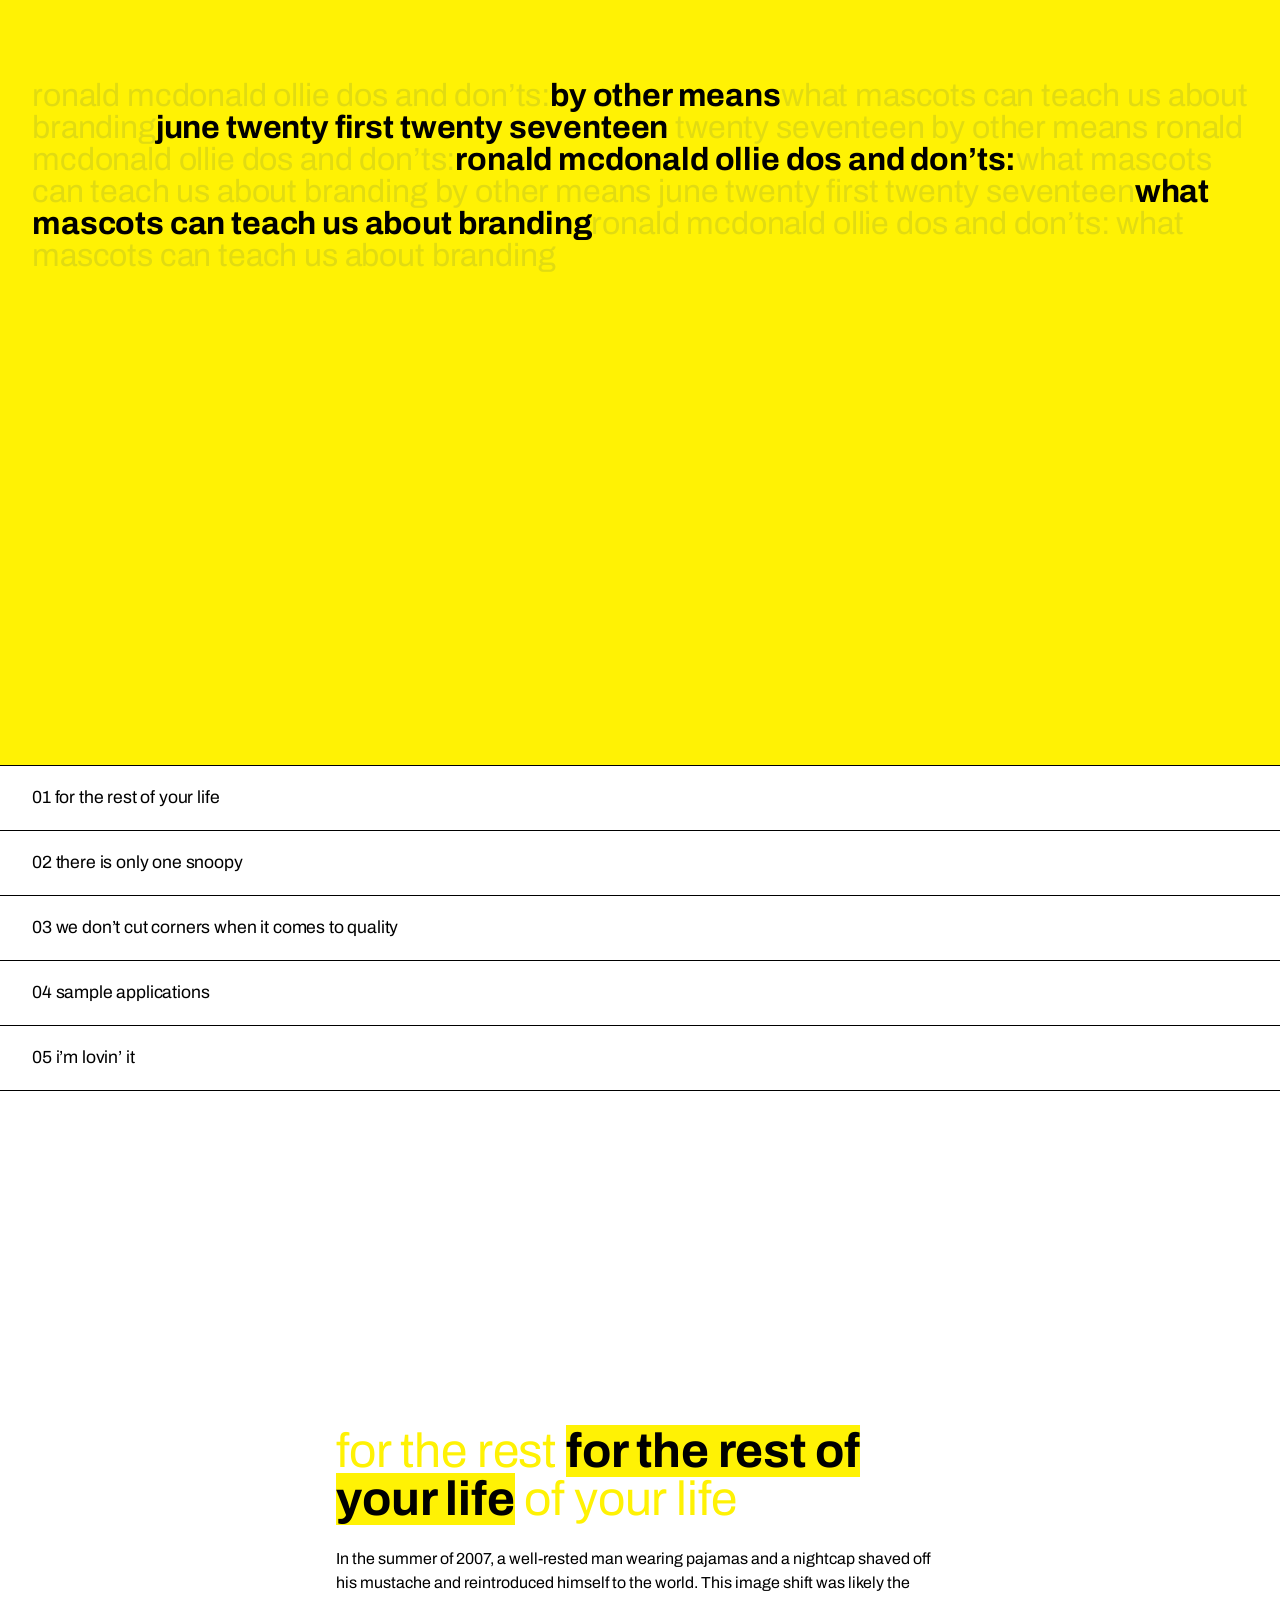
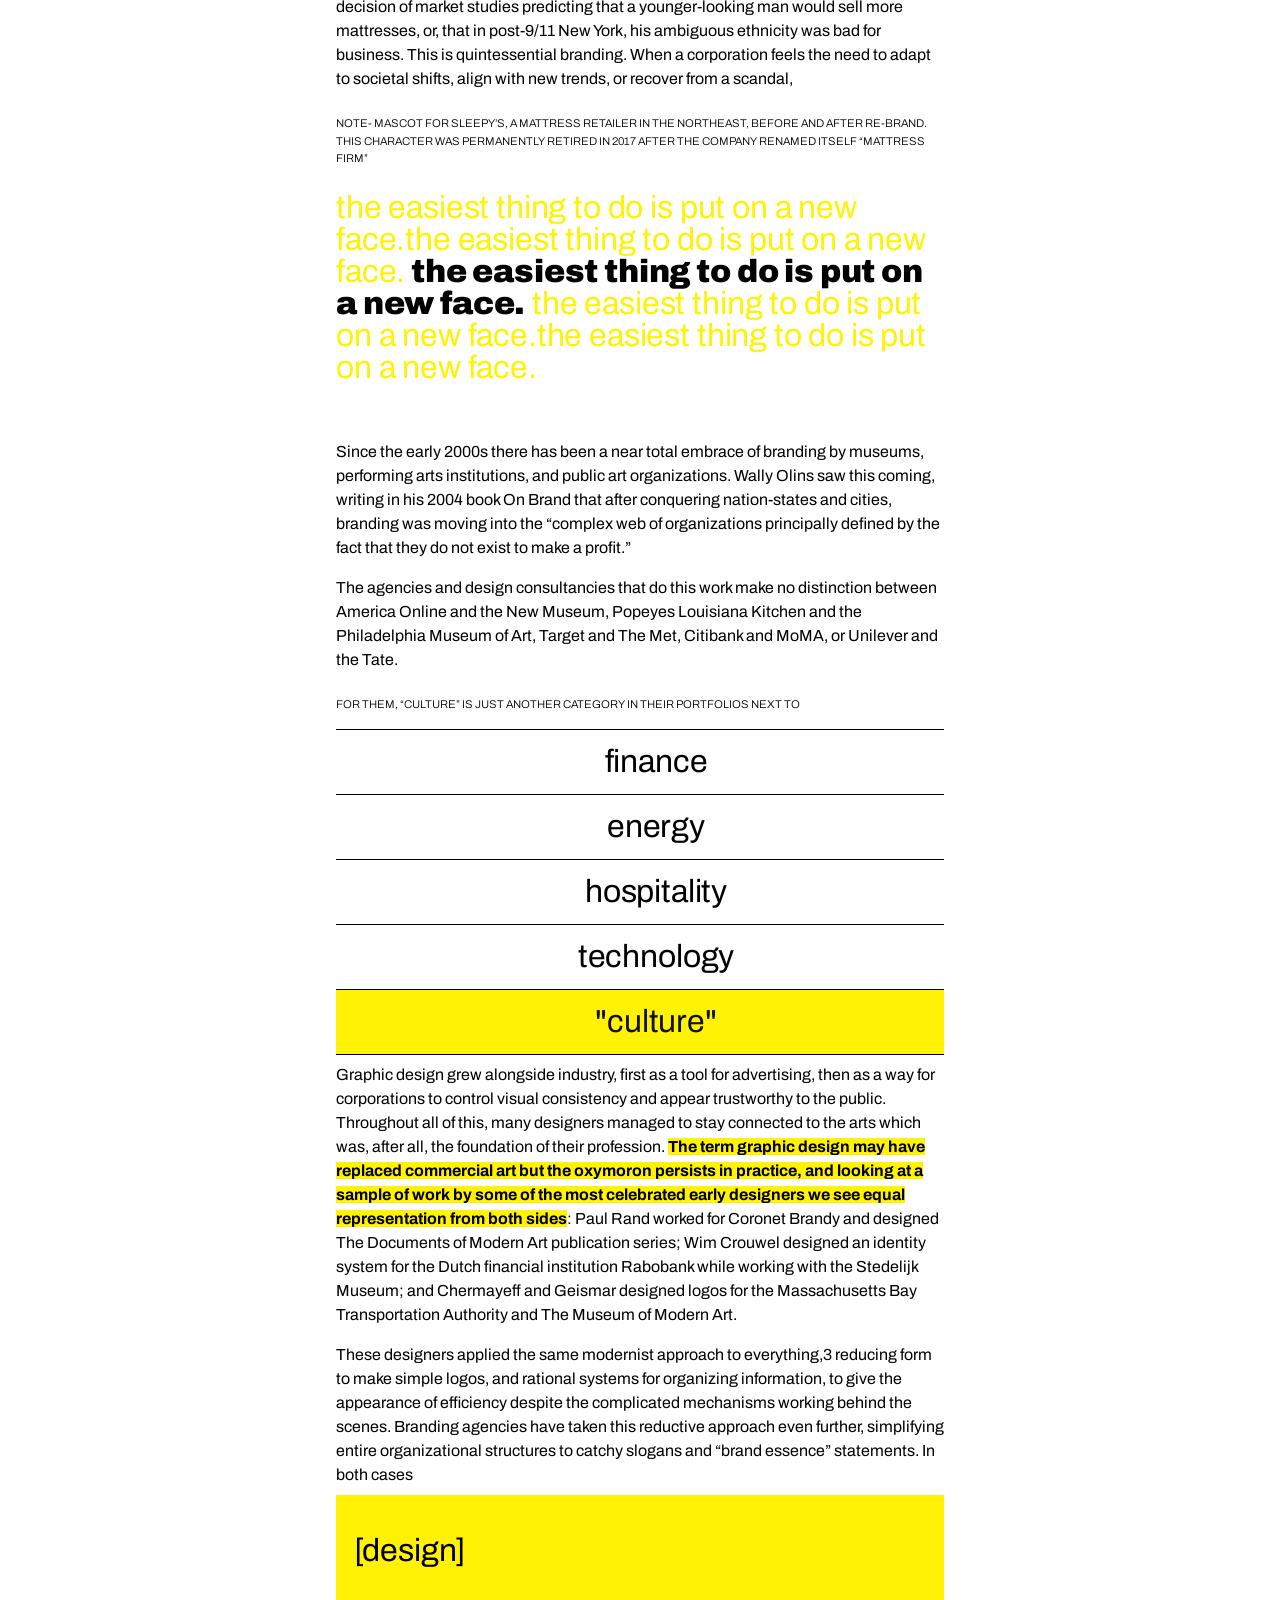
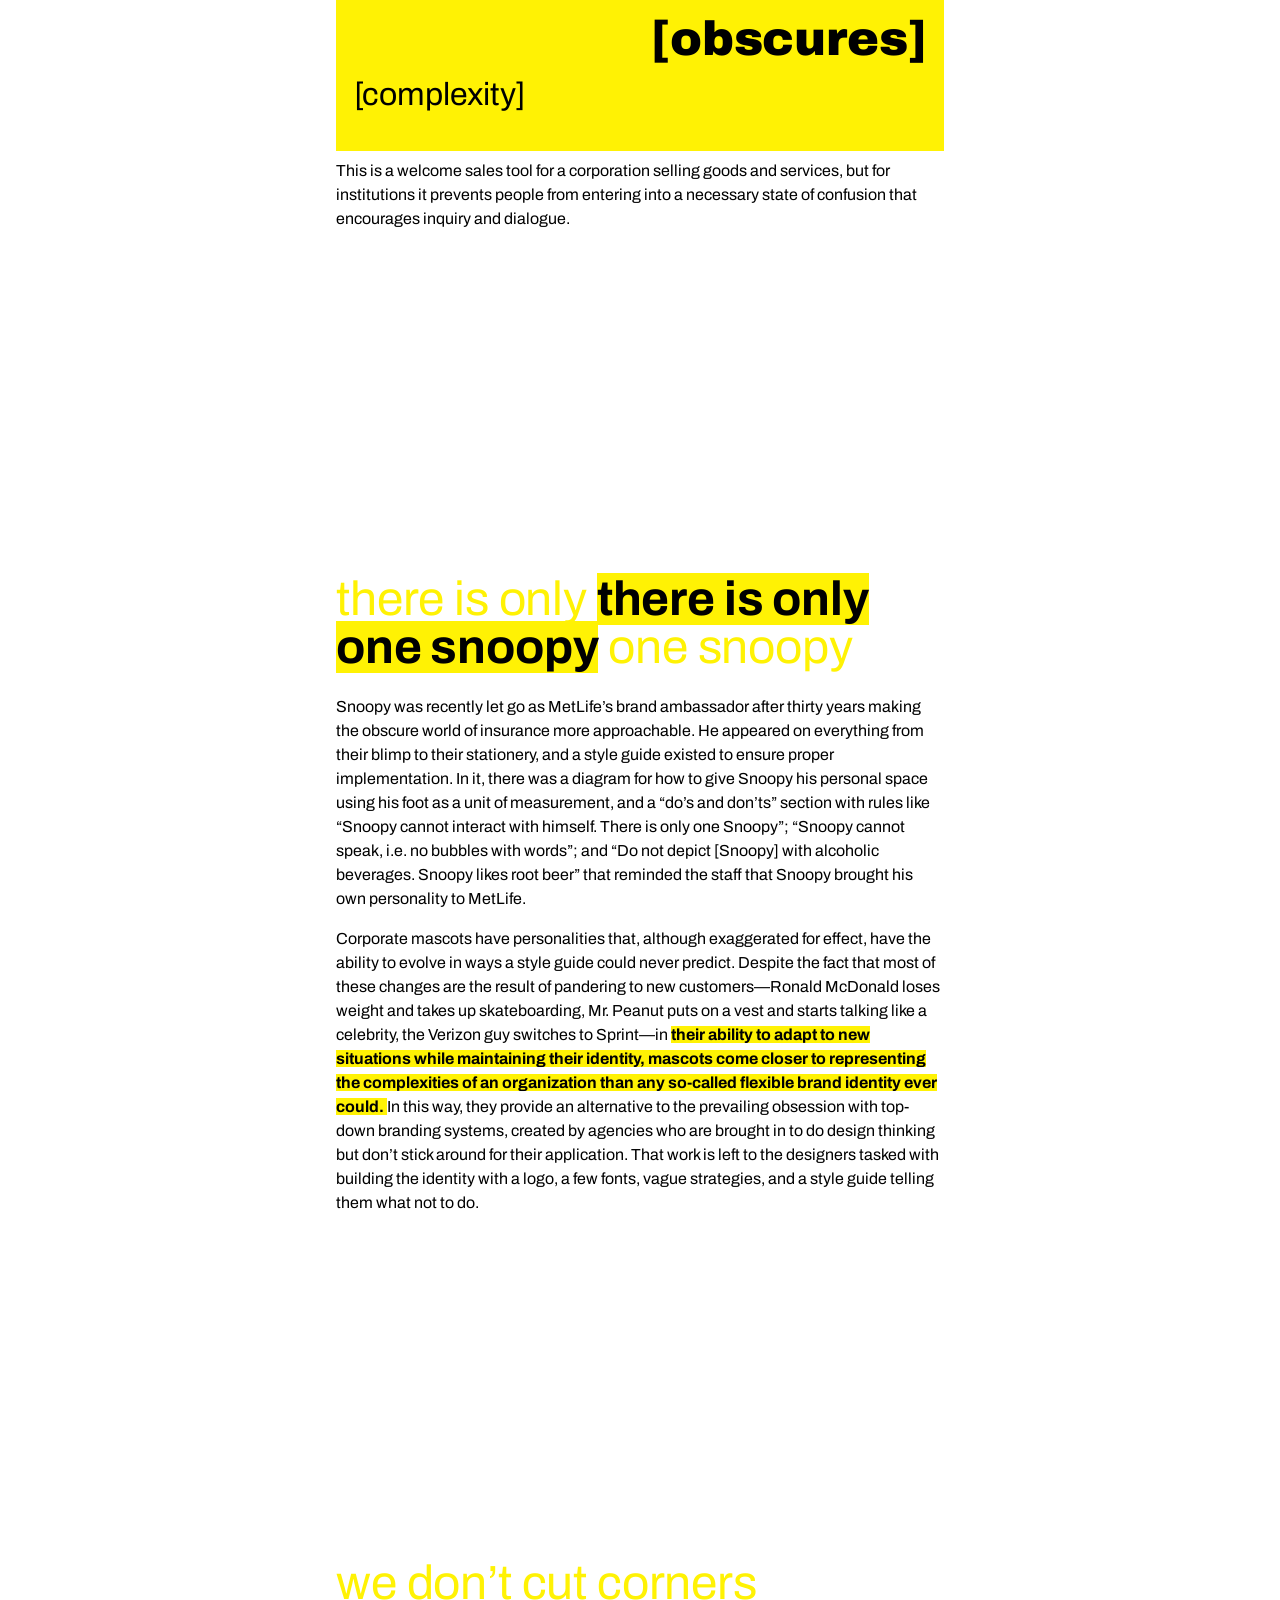
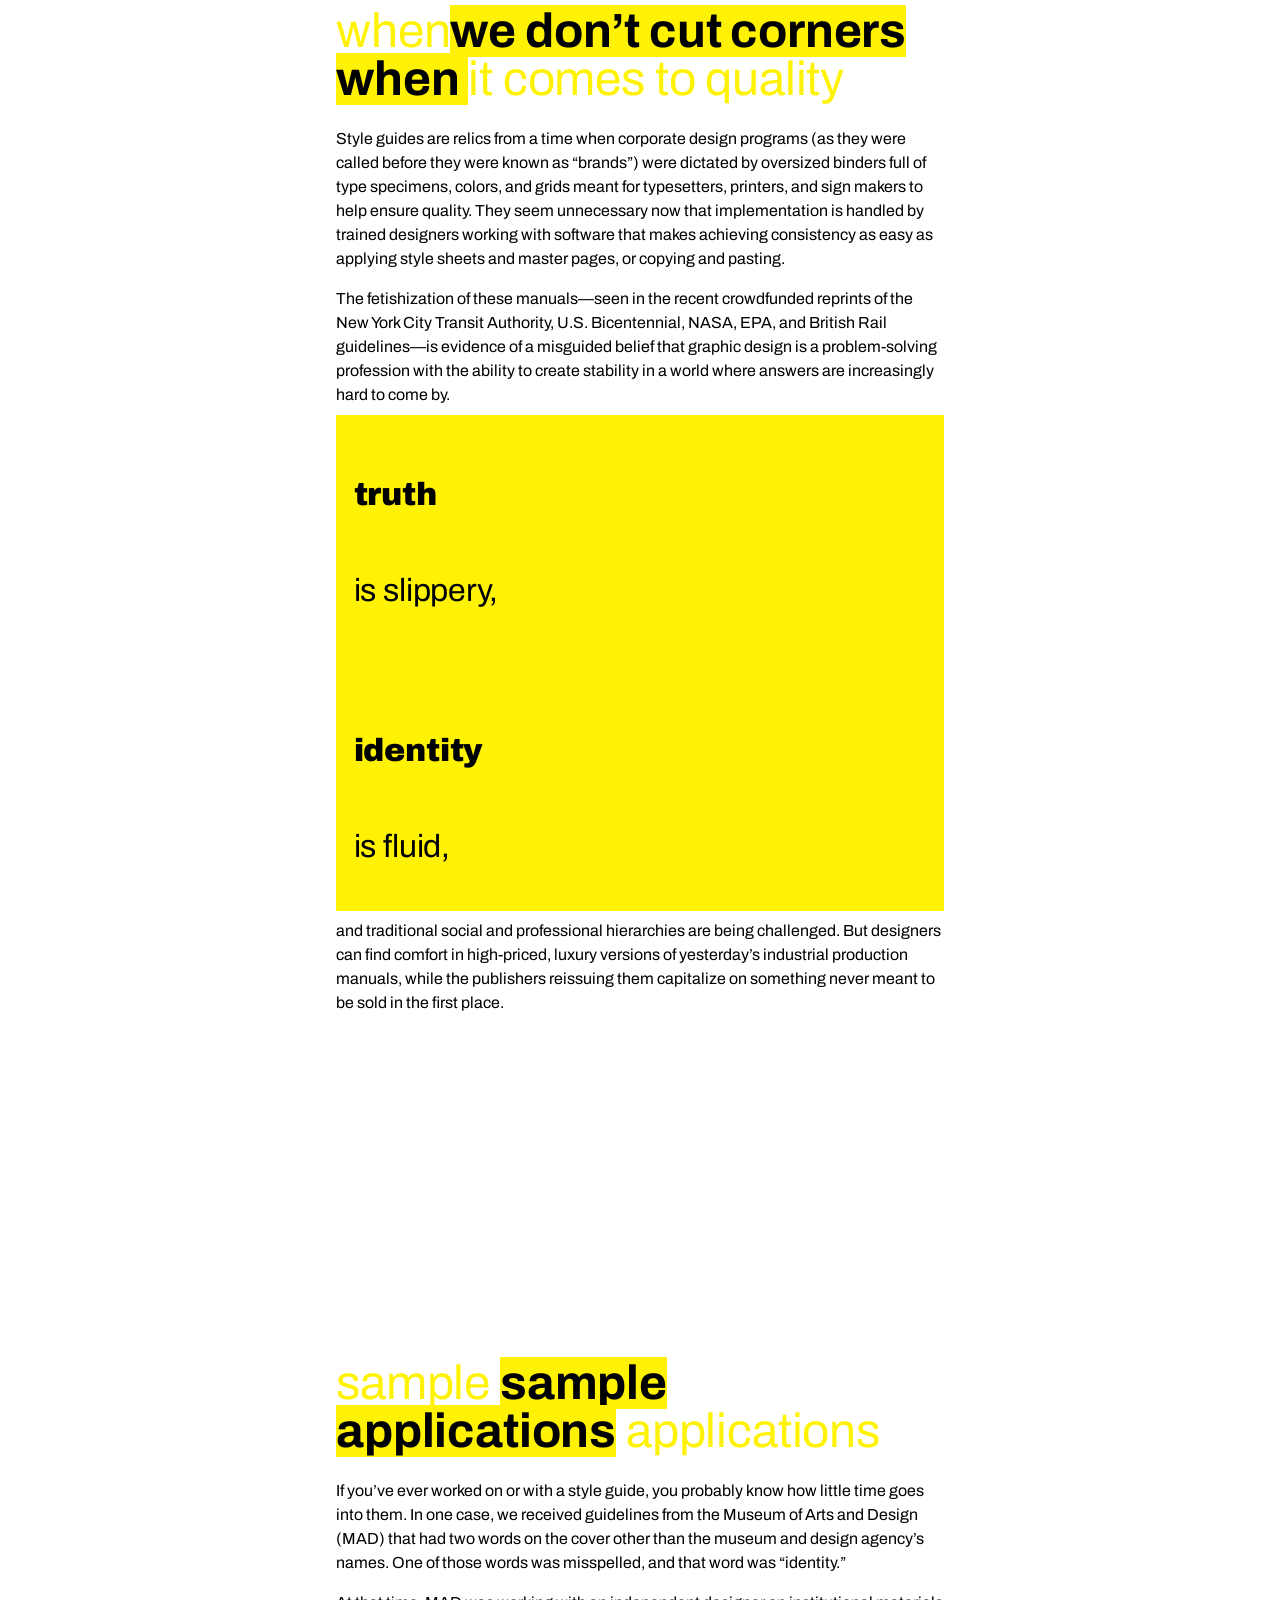
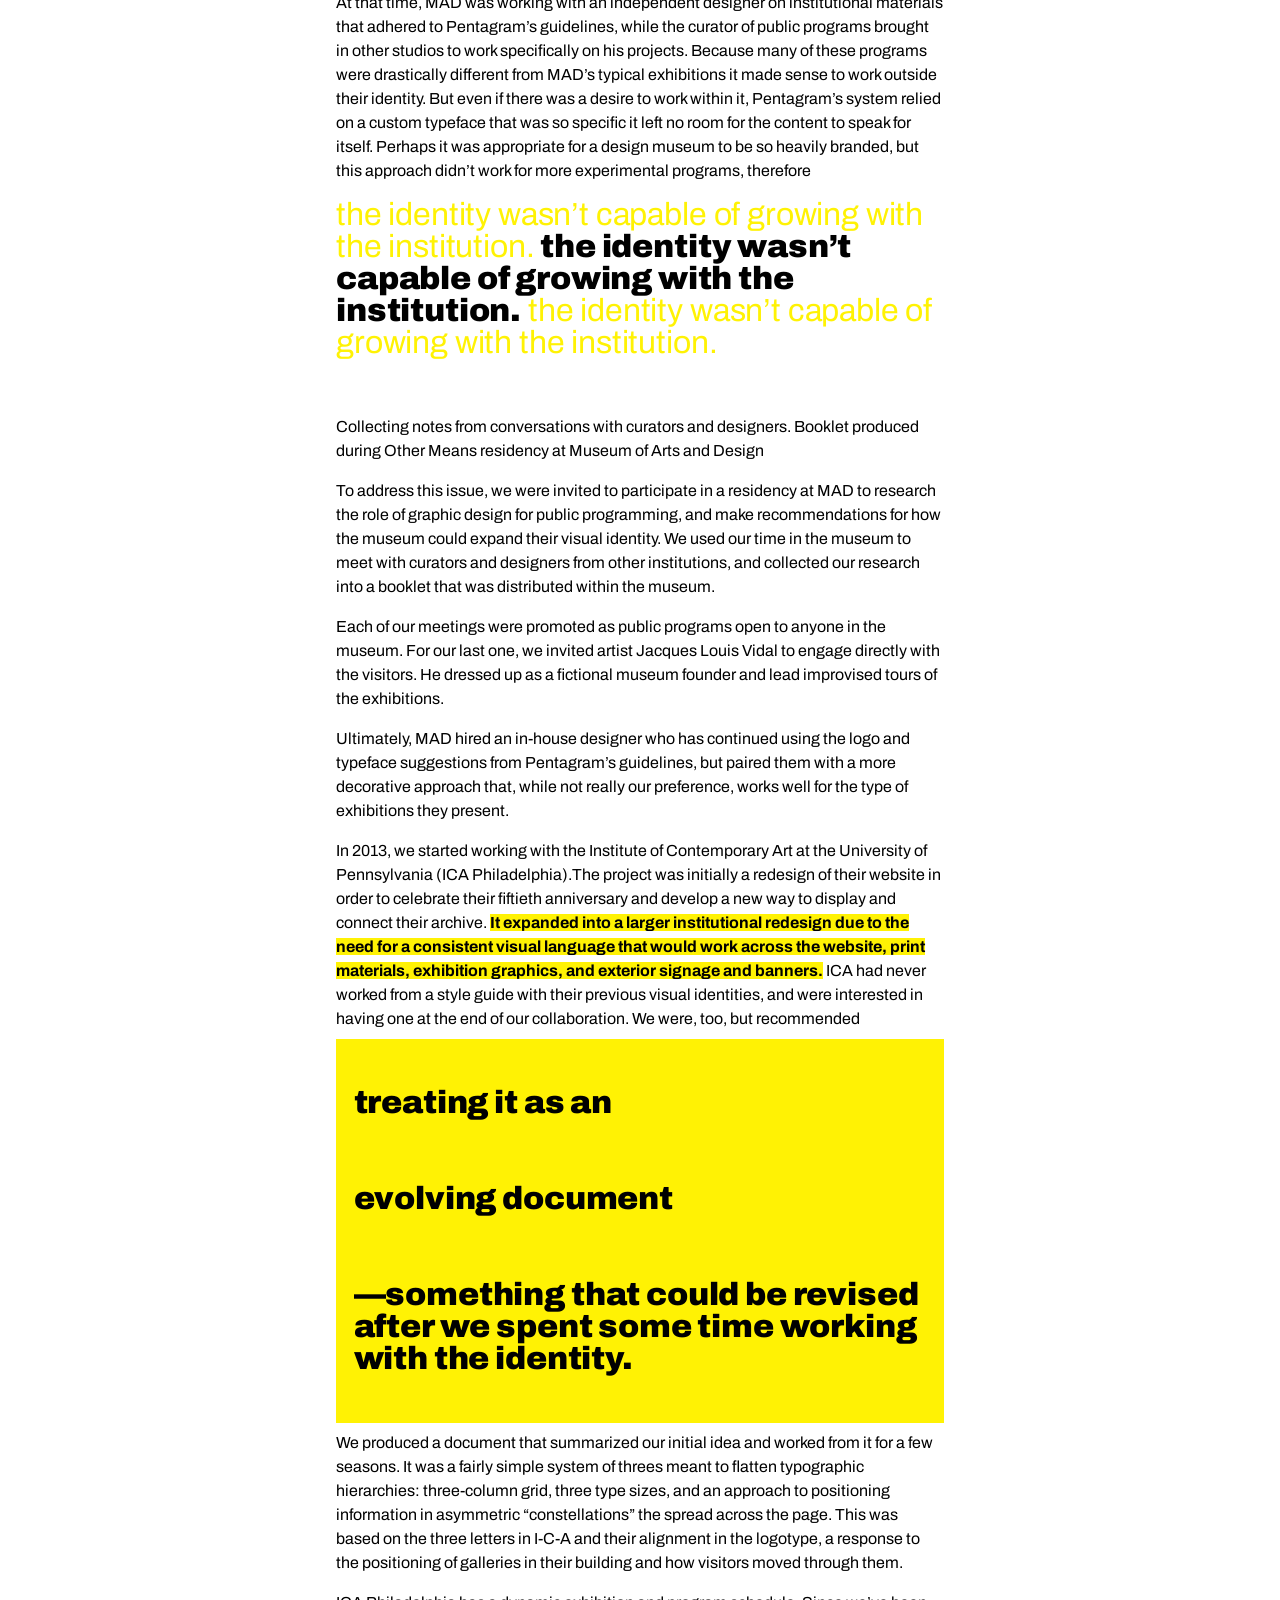
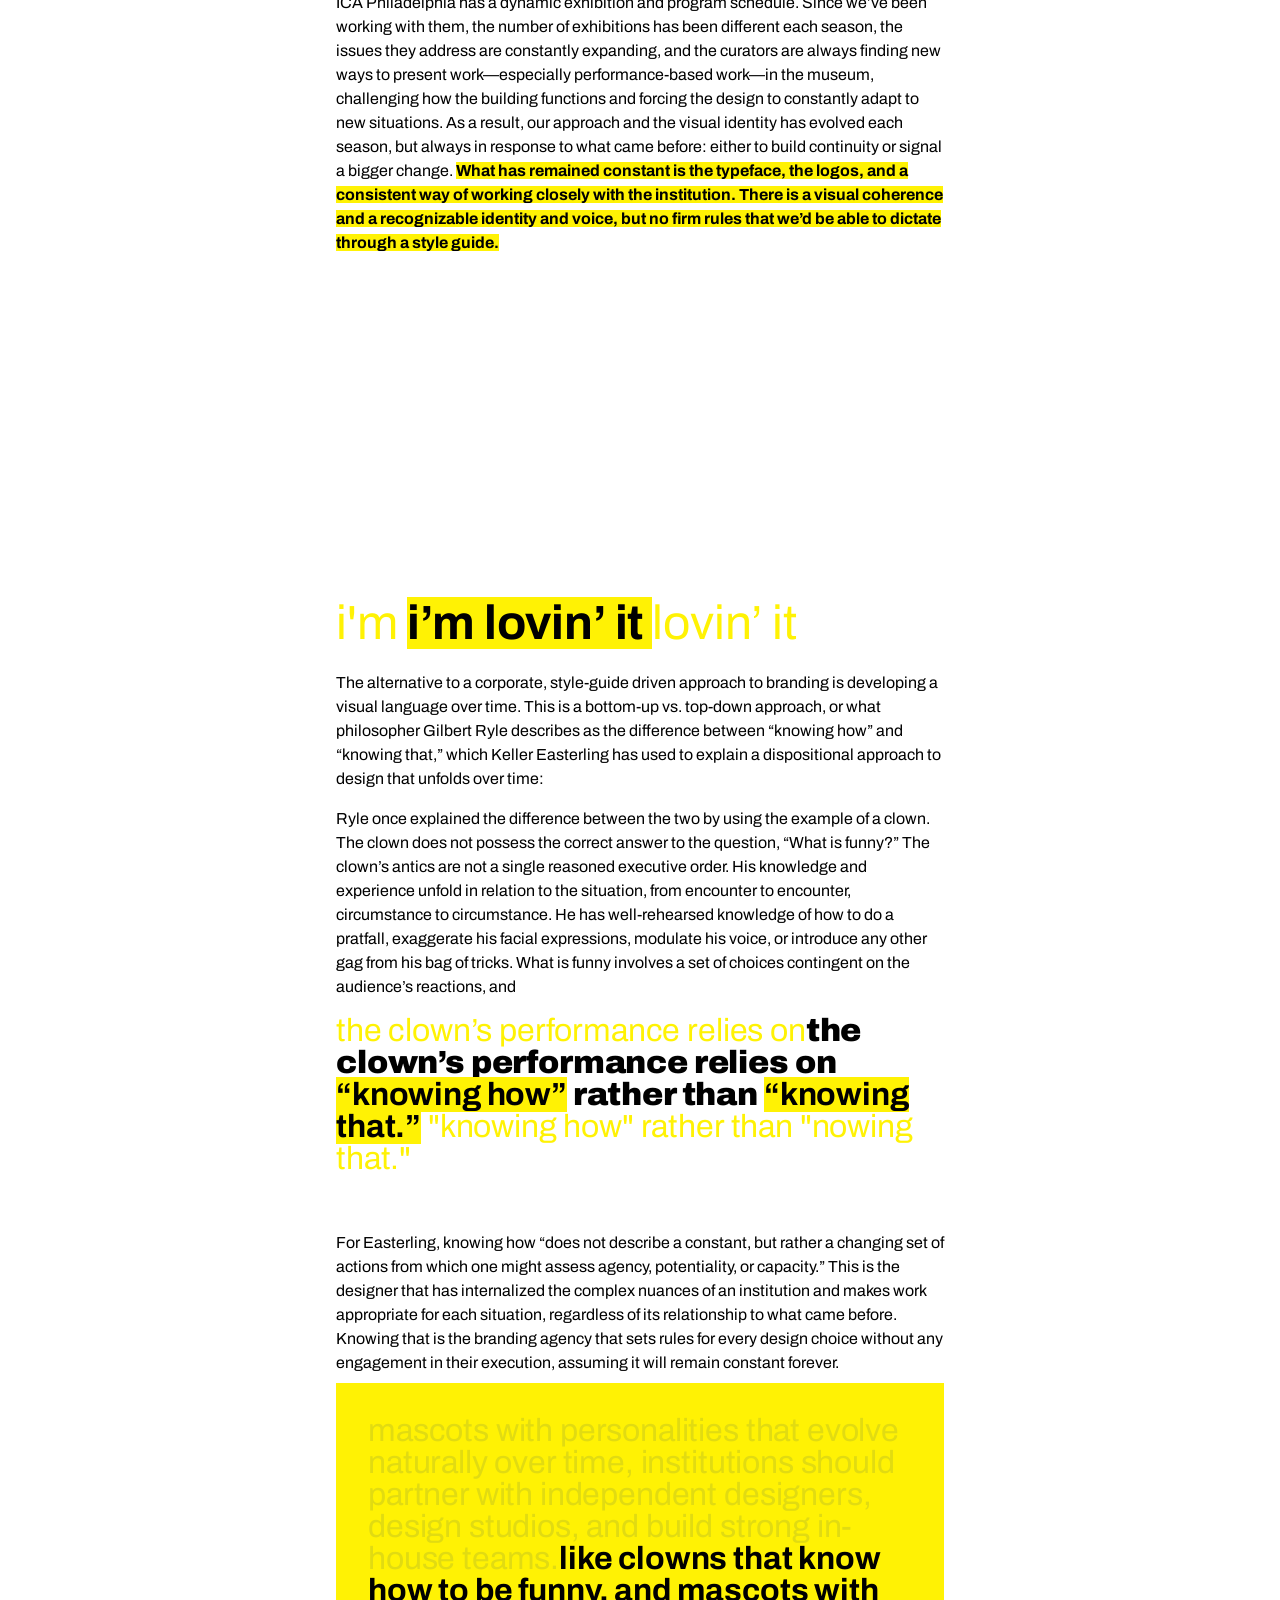
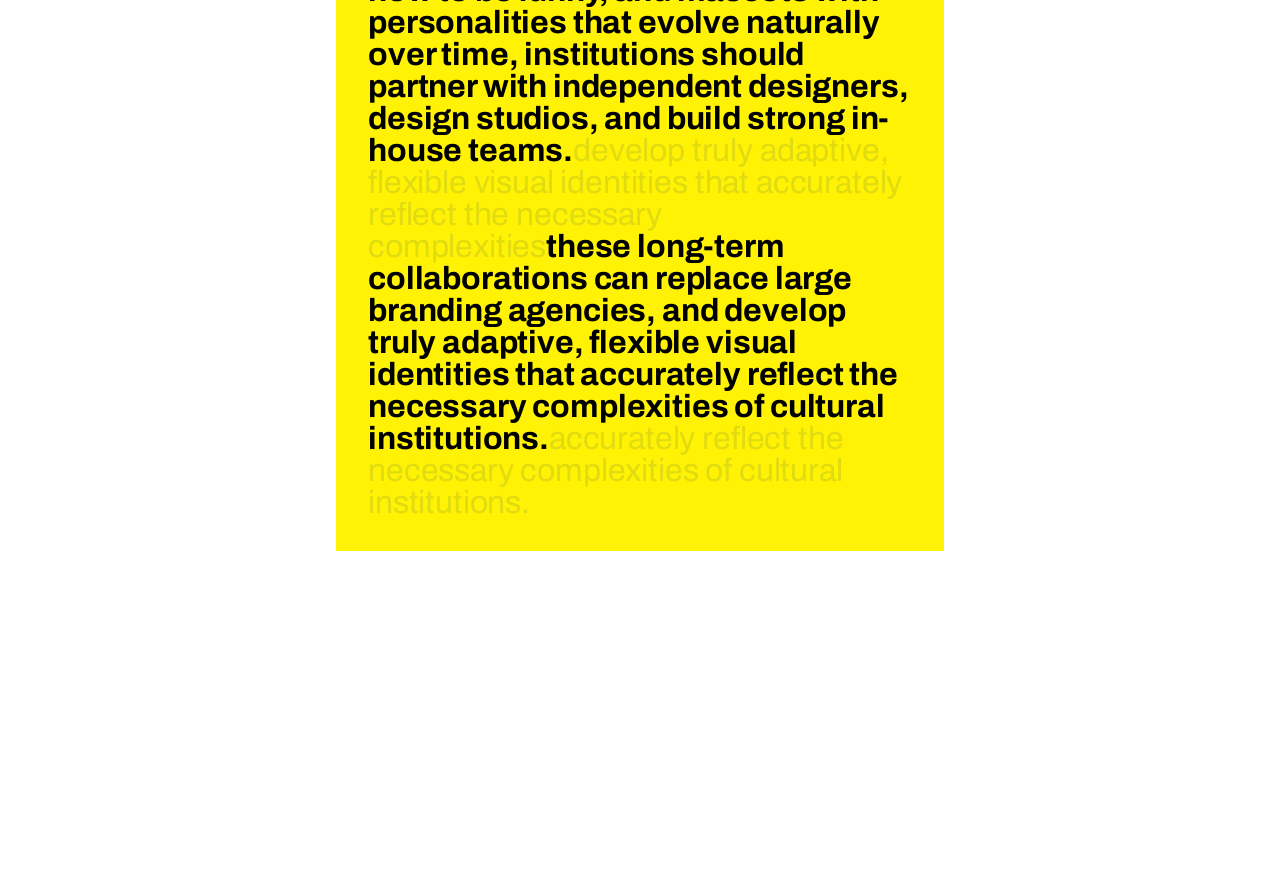
<file: article-mascot/index.html>
<!doctype html>
<html>
	<head>
		<title>Binding</title>
		<meta name="viewport" content="width=device-width, initial-scale=1">
		<style>
		@import '../styles/reset.css' layer(reset);
		@import '../styles/common.css' layer(common);
		@import 'style.css' layer(page);
</style>

		<link rel="preconnect" href="https://fonts.googleapis.com">
		<link rel="preconnect" href="https://fonts.gstatic.com" crossorigin>
		<link href="https://fonts.googleapis.com/css2?family=Archivo+Black&family=Archivo:ital,wght@0,100..900;1,100..900&family=Julius+Sans+One&display=swap" rel="stylesheet">
	</head>

<body>
	<header>
	<hgroup class="across">

		<h1>Ronald McDonald Ollie Dos And Don’ts:<em>By Other Means</em>What Mascots Can Teach Us About Branding<em>June twenty first twenty seventeen</em> twenty seventeen By Other Means Ronald McDonald Ollie Dos And Don’ts:<em>Ronald McDonald Ollie Dos And Don’ts:</em>What Mascots Can Teach Us About Branding By Other Means June twenty first twenty seventeen<em>What Mascots Can Teach Us About Branding</em>Ronald McDonald Ollie Dos And Don’ts: What Mascots Can Teach Us About Branding</h1>

	</hgroup>


	<nav>
			<ul>
					<li>
						<!-- I used anchor elements because each section can be accessed directly. The navigation is not only decorative it gives the reader control over how they move through the page. -->
						<a href="#FortheRestofYourLife">01 For the Rest of Your Life</a>
					</li>



					<li>
						<a href="#ThereisOnlyOneSnoopy">02 There is Only One Snoopy</a>
					</li>



					<li>
						<a href="#WeDontCutCornersWhenitComestoQuality">03 We Don’t Cut Corners When it Comes to Quality</a>
					</li>



					<li>
						<a href="#SampleApplications">04 Sample Applications</a>
					</li>


					<li>
						<a href="#ImLovinIt">05 I’m Lovin’ It </a>
					</li>
				</ul>
			</nav>
		</header>
<section>
		<article id="FortheRestofYourLife">

			<h3>For the Rest <mark>For the Rest of Your Life</mark> of Your Life</h3>

			<!-- I used h3 for the individual section headings because they are below the main title and subtitle in the document hierarchy. -->

				<p class="highlight">In the summer of 2007, a well-rested man wearing pajamas and a nightcap shaved off his mustache and reintroduced himself to the world. This image shift was likely the decision of market studies predicting that a younger-looking man would sell more mattresses, or, that in post-9/11 New York, his ambiguous ethnicity was bad for business. This is quintessential branding. When a corporation feels the need to adapt to societal shifts, align with new trends, or recover from a scandal,


					<p class="note">Note- Mascot for Sleepy’s, a mattress retailer in the northeast, before and after re-brand. This character was permanently retired in 2017 after the company renamed itself “Mattress Firm”</p>

					<p class="calloutgray">the easiest thing to do is put on a new face.the easiest thing to do is put on a new face.<strong> the easiest thing to do is put on a new face.</strong> the easiest thing to do is put on a new face.the easiest thing to do is put on a new face.</p>

				<p>Since the early 2000s there has been a near total embrace of branding by museums, performing arts institutions, and public art organizations. Wally Olins saw this coming, writing in his 2004 book On Brand that after conquering nation-states and cities, branding was moving into the “complex web of organizations principally defined by the fact that they do not exist to make a profit.”</p>

				<p>The agencies and design consultancies that do this work make no distinction between America Online and the New Museum, Popeyes Louisiana Kitchen and the Philadelphia Museum of Art, Target and The Met, Citibank and MoMA, or Unilever and the Tate.</p>

				<p class="note">For them, “Culture” is just another category in their portfolios next to</p>
<ol>
				<li class="culture">Finance</li>
				<li class="culture">Energy</li>
				<li class="culture">Hospitality</li>
				<li class="culture">Technology</li>
				<li class="culture">"culture"</li>
</ol>

				<p>Graphic design grew alongside industry, first as a tool for advertising, then as a way for corporations to control visual consistency and appear trustworthy to the public. Throughout all of this, many designers managed to stay connected to the arts which was, after all, the foundation of their profession. <mark>The term graphic design may have replaced commercial art but the oxymoron persists in practice, and looking at a sample of work by some of the most celebrated early designers we see equal representation from both sides</mark>: Paul Rand worked for Coronet Brandy and designed The Documents of Modern Art publication series; Wim Crouwel designed an identity system for the Dutch financial institution Rabobank while working with the Stedelijk Museum; and Chermayeff and Geismar designed logos for the Massachusetts Bay Transportation Authority and The Museum of Modern Art.</p>

				<p>These designers applied the same modernist approach to everything,3 reducing form to make simple logos, and rational systems for organizing information, to give the appearance of efficiency despite the complicated mechanisms working behind the scenes. Branding agencies have taken this reductive approach even further, simplifying entire organizational structures to catchy slogans and “brand essence” statements. In both cases</p>

				<p class="blockquote">[design] <span class="rightalign">[obscures]</span>[complexity]</p>

				<p>This is a welcome sales tool for a corporation selling goods and services, but for institutions it prevents people from entering into a necessary state of confusion that encourages inquiry and dialogue.</p>
				</article>
</section>

<section>
		<article id="ThereisOnlyOneSnoopy">
			<!-- <h2 class="numbers">02</h2class> what I had before -->
			<h3>There is Only <mark>There is Only One Snoopy</mark> One Snoopy</h3>

				<p>Snoopy was recently let go as MetLife’s brand ambassador after thirty years making the obscure world of insurance more approachable. He appeared on everything from their blimp to their stationery, and a style guide existed to ensure proper implementation. In it, there was a diagram for how to give Snoopy his personal space using his foot as a unit of measurement, and a “do’s and don’ts” section with rules like “Snoopy cannot interact with himself. There is only one Snoopy”; “Snoopy cannot speak, i.e. no bubbles with words”; and “Do not depict [Snoopy] with alcoholic beverages. Snoopy likes root beer” that reminded the staff that Snoopy brought his own personality to MetLife.</p>

				<p>Corporate mascots have personalities that, although exaggerated for effect, have the ability to evolve in ways a style guide could never predict. Despite the fact that most of these changes are the result of pandering to new customers—Ronald McDonald loses weight and takes up skateboarding, Mr. Peanut puts on a vest and starts talking like a celebrity, the Verizon guy switches to Sprint—in <mark class="markpink">their ability to adapt to new situations while maintaining their identity, mascots come closer to representing the complexities of an organization than any so-called flexible brand identity ever could. </mark>In this way, they provide an alternative to the prevailing obsession with top-down branding systems, created by agencies who are brought in to do design thinking but don’t stick around for their application. That work is left to the designers tasked with building the identity with a logo, a few fonts, vague strategies, and a style guide telling them what not to do.</p>

</section>

<section>
		<article id="WeDontCutCornersWhenitComestoQuality">

		<h3>We Don’t Cut Corners When<mark>We Don’t Cut Corners When </mark>it Comes to Quality</h3>

				<p>Style guides are relics from a time when corporate design programs (as they were called before they were known as “brands”) were dictated by oversized binders full of type specimens, colors, and grids meant for typesetters, printers, and sign makers to help ensure quality. They seem unnecessary now that implementation is handled by trained designers working with software that makes achieving consistency as easy as applying style sheets and master pages, or copying and pasting.</p>

				<p>The fetishization of these manuals—seen in the recent crowdfunded reprints of the New York City Transit Authority, U.S. Bicentennial, NASA, EPA, and British Rail guidelines—is evidence of a misguided belief that graphic design is a problem-solving profession with the ability to create stability in a world where answers are increasingly hard to come by.</p>

				<p class="blockquote2"><strong>Truth</strong> is slippery, <span class></span><strong>identity</strong> is fluid,</p>

				<p>and traditional social and professional hierarchies are being challenged. But designers can find comfort in high-priced, luxury versions of yesterday’s industrial production manuals, while the publishers reissuing them capitalize on something never meant to be sold in the first place.</p>

</section>

<section>
				</article>

		<article id="SampleApplications">

			<h3>Sample <mark> Sample Applications</mark> Applications</h3>

				<p>If you’ve ever worked on or with a style guide, you probably know how little time goes into them. In one case, we received guidelines from the
					<a href="https://madmuseum.org/">Museum of Arts and Design (MAD)</a> that had two words on the cover other than the museum and design agency’s names. One of those words was misspelled, and that word was “identity.”</p>

				<p>At that time, MAD was working with an independent designer on institutional materials that adhered to Pentagram’s guidelines, while the curator of public programs brought in other studios to work specifically on his projects. Because many of these programs were drastically different from MAD’s typical exhibitions it made sense to work outside their identity. But even if there was a desire to work within it, Pentagram’s system relied on a custom typeface that was so specific it left no room for the content to speak for itself. Perhaps it was appropriate for a design museum to be so heavily branded, but this approach didn’t work for more experimental programs, therefore</p>

					<p class="calloutgray">the identity wasn’t capable of growing with the institution.<strong> the identity wasn’t capable of growing with the institution.</strong> the identity wasn’t capable of growing with the institution.</p>

				<p>Collecting notes from conversations with curators and designers. Booklet produced during Other Means residency at Museum of Arts and Design</p>

				<!-- I used <strong> when the sentence is an important argument from the reading. The text is not simply visually bold; it carries more conceptual importance.
				I also changed strong text to purple so the reader can quickly locate the major claims throughout the article. -->


				<p>To address this issue, we were invited to participate in a residency at MAD to research the role of graphic design for public programming, and make recommendations for how the museum could expand their visual identity. We used our time in the museum to meet with curators and designers from other institutions, and collected our research into a booklet that was distributed within the museum.</p>

				<p>Each of our meetings were promoted as public programs open to anyone in the museum. For our last one, we invited artist Jacques Louis Vidal to engage directly with the visitors. He dressed up as a fictional museum founder and lead improvised tours of the exhibitions.</p>

				<p>Ultimately, MAD hired an in-house designer who has continued using the logo and typeface suggestions from Pentagram’s guidelines, but paired them with a more decorative approach that, while not really our preference, works well for the type of exhibitions they present.</p>

				<p>In 2013, we started working with the <a href="https://icaphila.org/">Institute of Contemporary Art at the University of Pennsylvania (ICA Philadelphia).</a>The project was initially a redesign of their website in order to celebrate their fiftieth anniversary and develop a new way to display and connect their archive. <mark>It expanded into a larger institutional redesign due to the need for a consistent visual language that would work across the website, print materials, exhibition graphics, and exterior signage and banners.</mark> ICA had never worked from a style guide with their previous visual identities, and were interested in having one at the end of our collaboration. We were, too, but recommended</p> <span class="blockquote3">treating it as an <strong>evolving document</strong> —something that could be revised after we spent some time working with the identity.</span> <p>We produced a document that summarized our initial idea and worked from it for a few seasons. It was a fairly simple system of threes meant to flatten typographic hierarchies: three-column grid, three type sizes, and an approach to positioning information in asymmetric “constellations” the spread across the page. This was based on the three letters in I-C-A and their alignment in the logotype, a response to the positioning of galleries in their building and how visitors moved through them.</p>

				<p>ICA Philadelphia has a dynamic exhibition and program schedule. Since we’ve been working with them, the number of exhibitions has been different each season, the issues they address are constantly expanding, and the curators are always finding new ways to present work—especially performance-based work—in the museum, challenging how the building functions and forcing the design to constantly adapt to new situations. As a result, our approach and the visual identity has evolved each season, but always in response to what came before: either to build continuity or signal a bigger change. <mark>What has remained constant is the typeface, the logos, and a consistent way of working closely with the institution. There is a visual coherence and a recognizable identity and voice, but no firm rules that we’d be able to dictate through a style guide.</mark></p>

				</article>
</section>

<section>
		<article id="ImLovinIt">

			<h3>I'm <mark> I’m Lovin’ It </mark> Lovin’ It </h3>

				<p>The alternative to a corporate, style-guide driven approach to branding is developing a visual language over time. This is a bottom-up vs. top-down approach, or what philosopher Gilbert Ryle describes as the difference between “knowing how” and “knowing that,” which Keller Easterling has used to explain a dispositional approach to design that unfolds over time:</p>


					 <blockquote><p id="smallcalloutquote">Ryle once explained the difference between the two by using the example of a clown. The clown does not possess the correct answer to the question, “What is funny?” The clown’s antics are not a single reasoned executive order. His knowledge and experience unfold in relation to the situation, from encounter to encounter, circumstance to circumstance. He has well-rehearsed knowledge of how to do a pratfall, exaggerate his facial expressions, modulate his voice, or introduce any other gag from his bag of tricks. What is funny involves a set of choices contingent on the audience’s reactions, and

					<p class="calloutgray">the clown’s performance relies on<strong>the clown’s performance relies on<mark> “knowing how”</mark> rather than <mark>“knowing that.”</mark></strong> "knowing how" rather than "nowing that."</p>

						<!-- <strong>the clown’s performance relies on<mark> “knowing how”</mark> rather than <mark>“knowing that.”</mark></strong></p></blockquote> -->


				<p>For Easterling, knowing how “does not describe a constant, but rather a changing set of actions from which one might assess agency, potentiality, or capacity.” This is the designer that has internalized the complex nuances of an institution and makes work appropriate for each situation, regardless of its relationship to what came before. Knowing that is the branding agency that sets rules for every design choice without any engagement in their execution, assuming it will remain constant forever.</p>

<p class="h1look">mascots with personalities that evolve naturally over time, institutions should partner with independent designers, design studios, and build strong in-house teams.<em>Like clowns that know how to be funny, and mascots with personalities that evolve naturally over time, institutions should partner with independent designers, design studios, and build strong in-house teams.</em>develop truly adaptive, flexible visual identities that accurately reflect the necessary complexities<em>These long-term collaborations can replace large branding agencies, and develop truly adaptive, flexible visual identities that accurately reflect the necessary complexities of cultural institutions.</em>accurately reflect the necessary complexities of cultural institutions.</p>
			</article>

</section>
		<!-- <p>NOTE: I might be getting the hang of this</p> -->

<!-- </html>
	</head>
	<body>
		<h1>Binding</h1>
		<p>Hello, world!</p>
	</body>
</html>

</html>
</file>
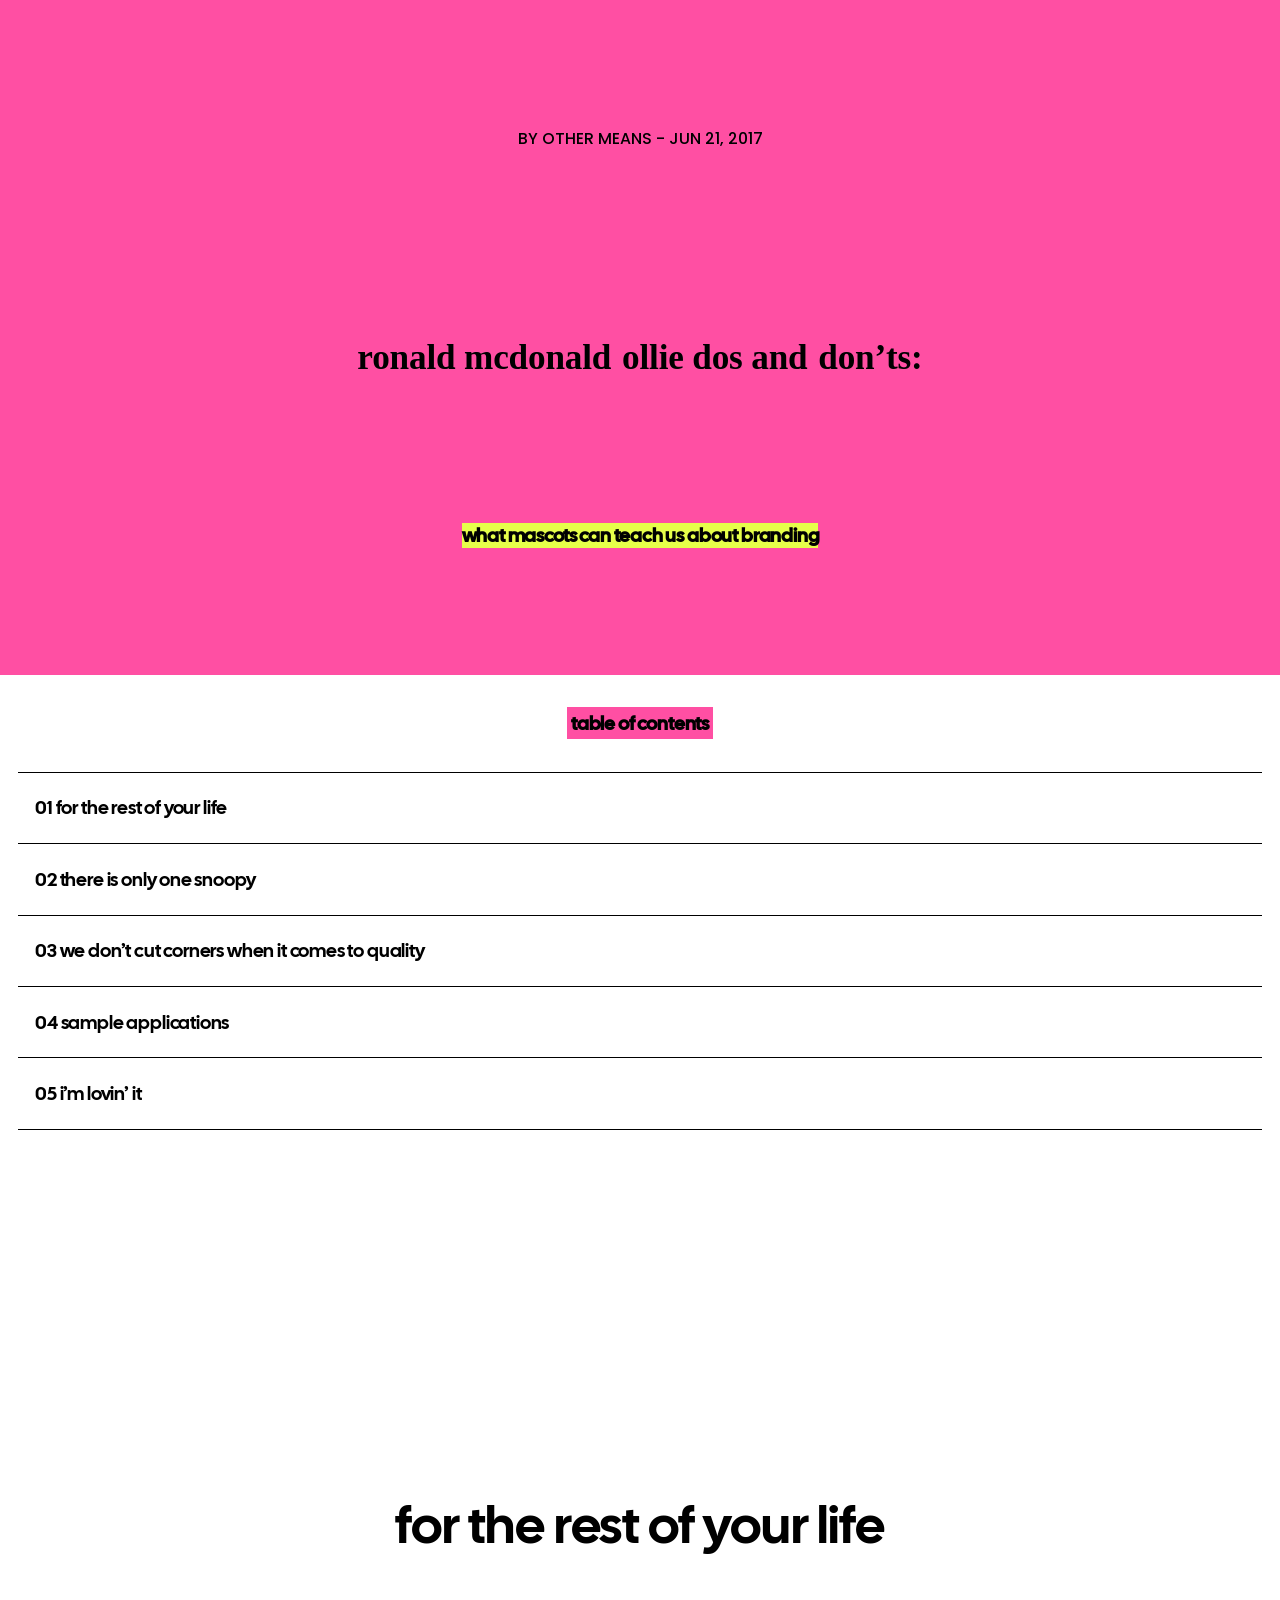
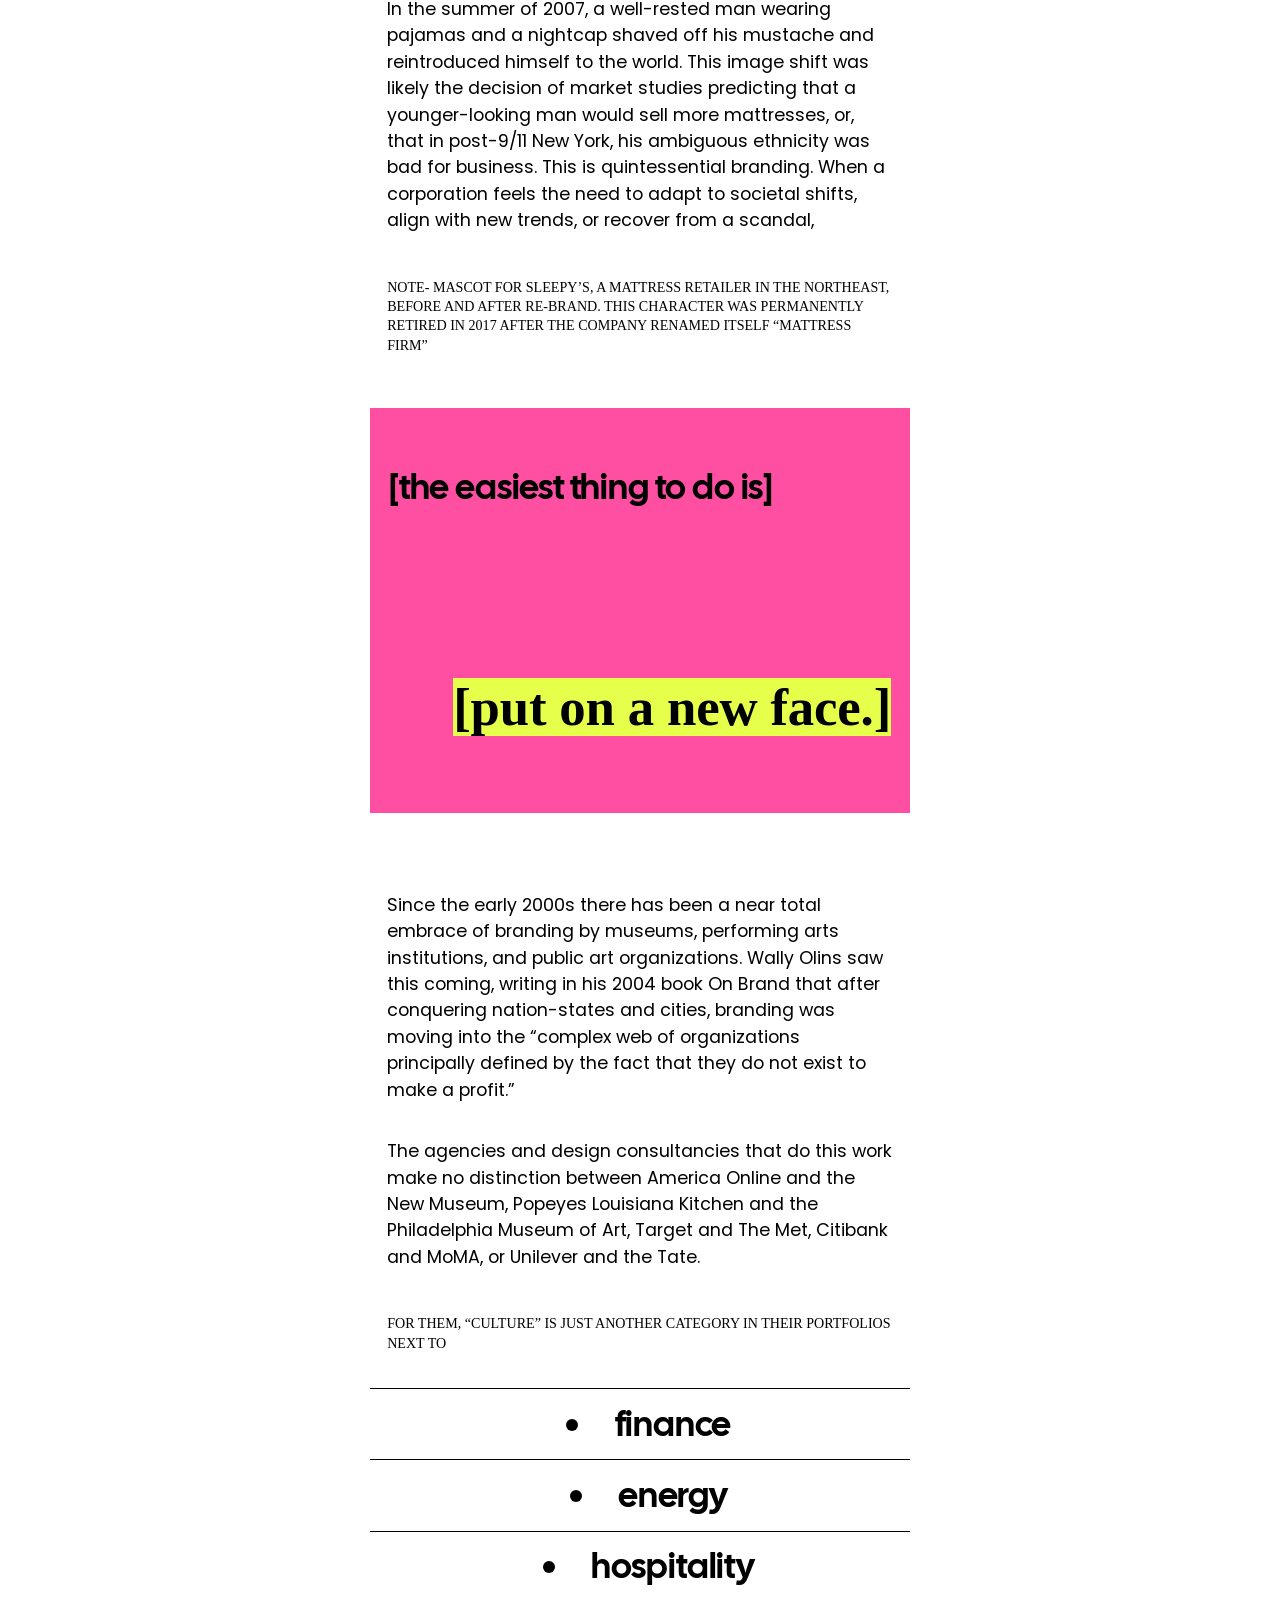
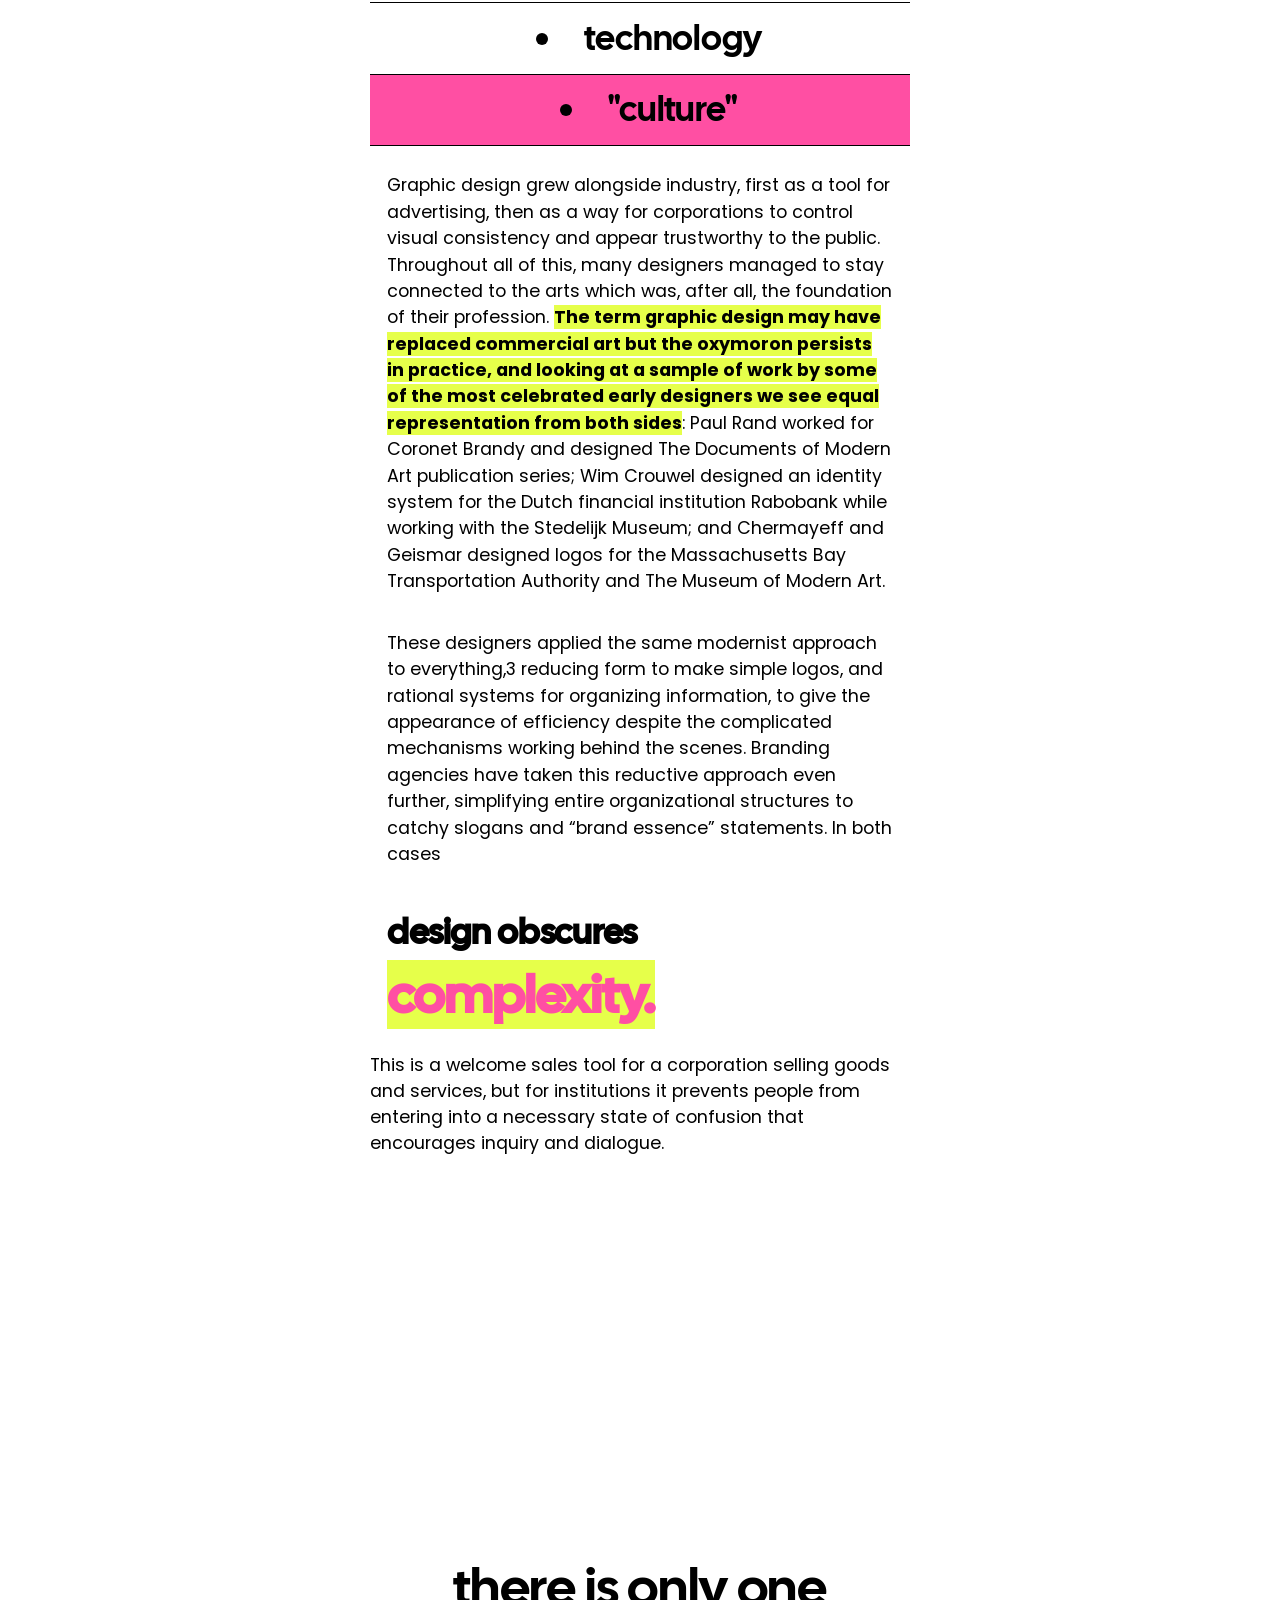
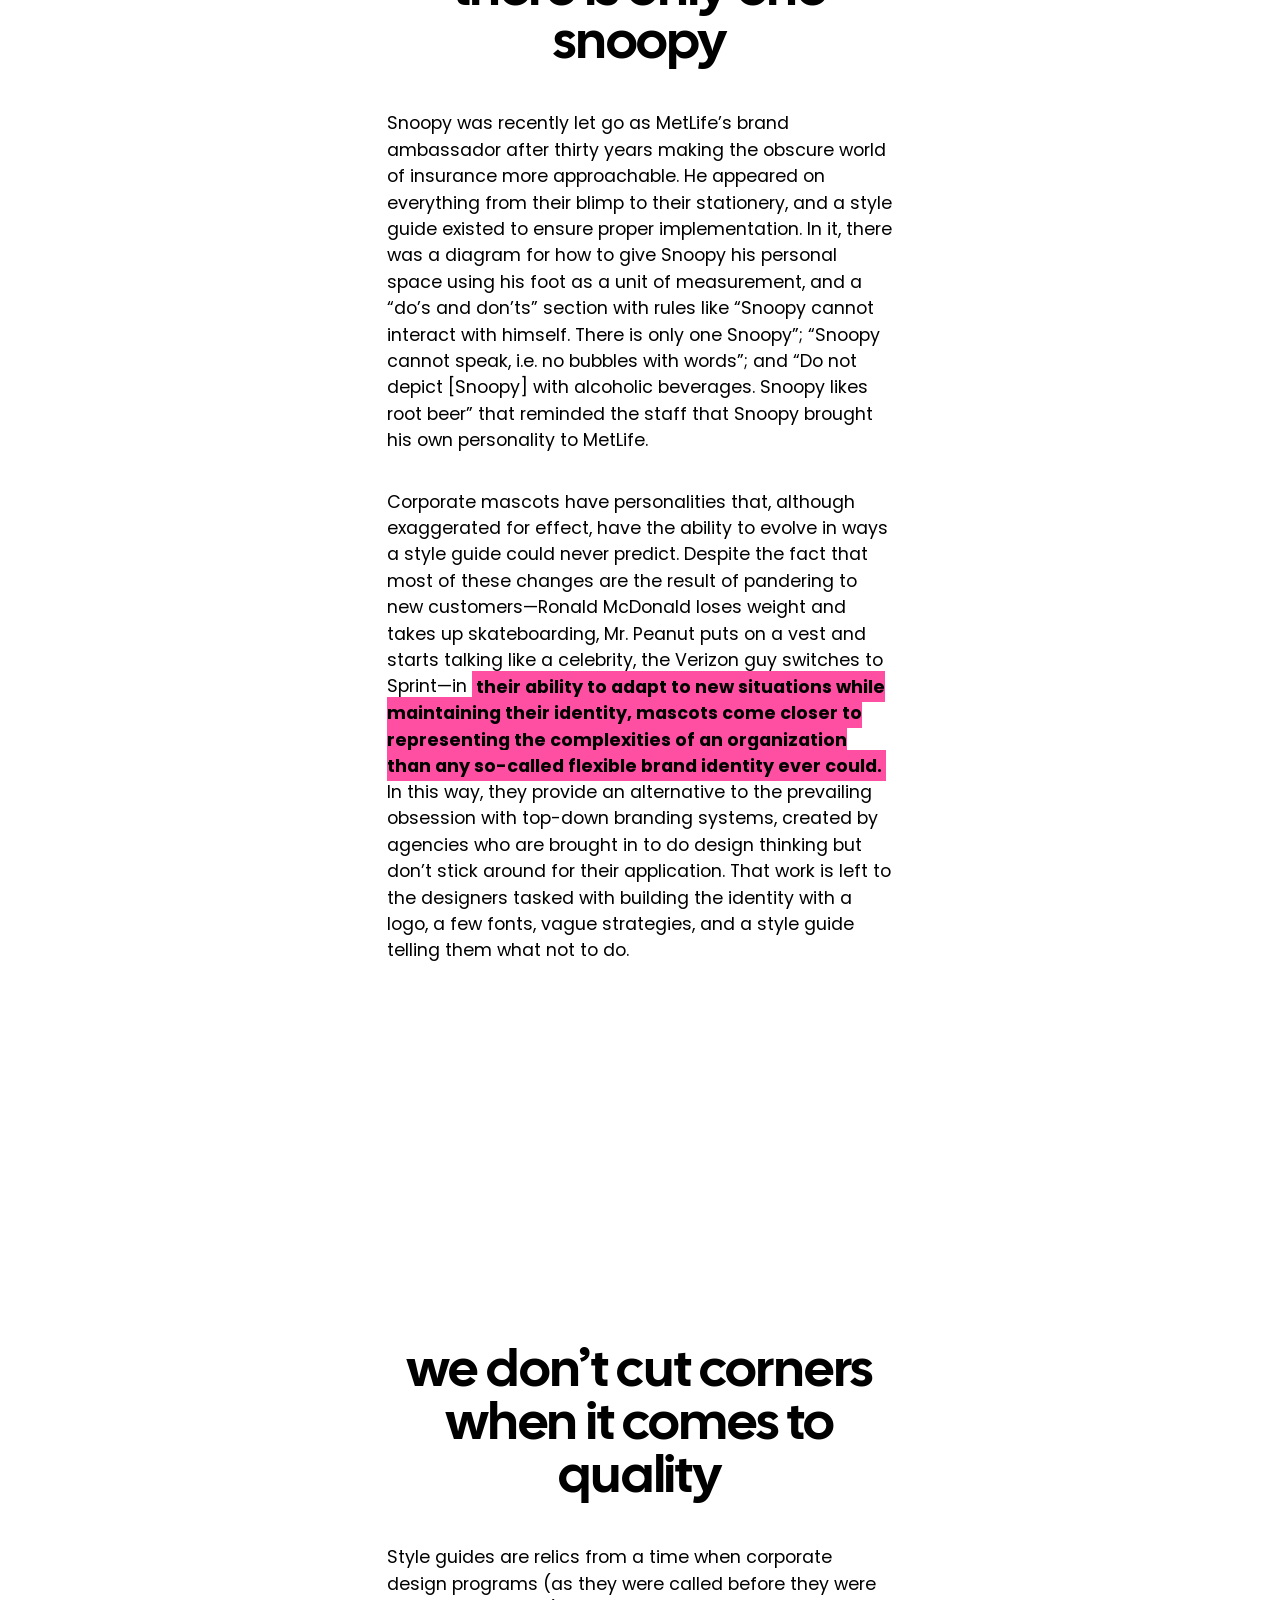
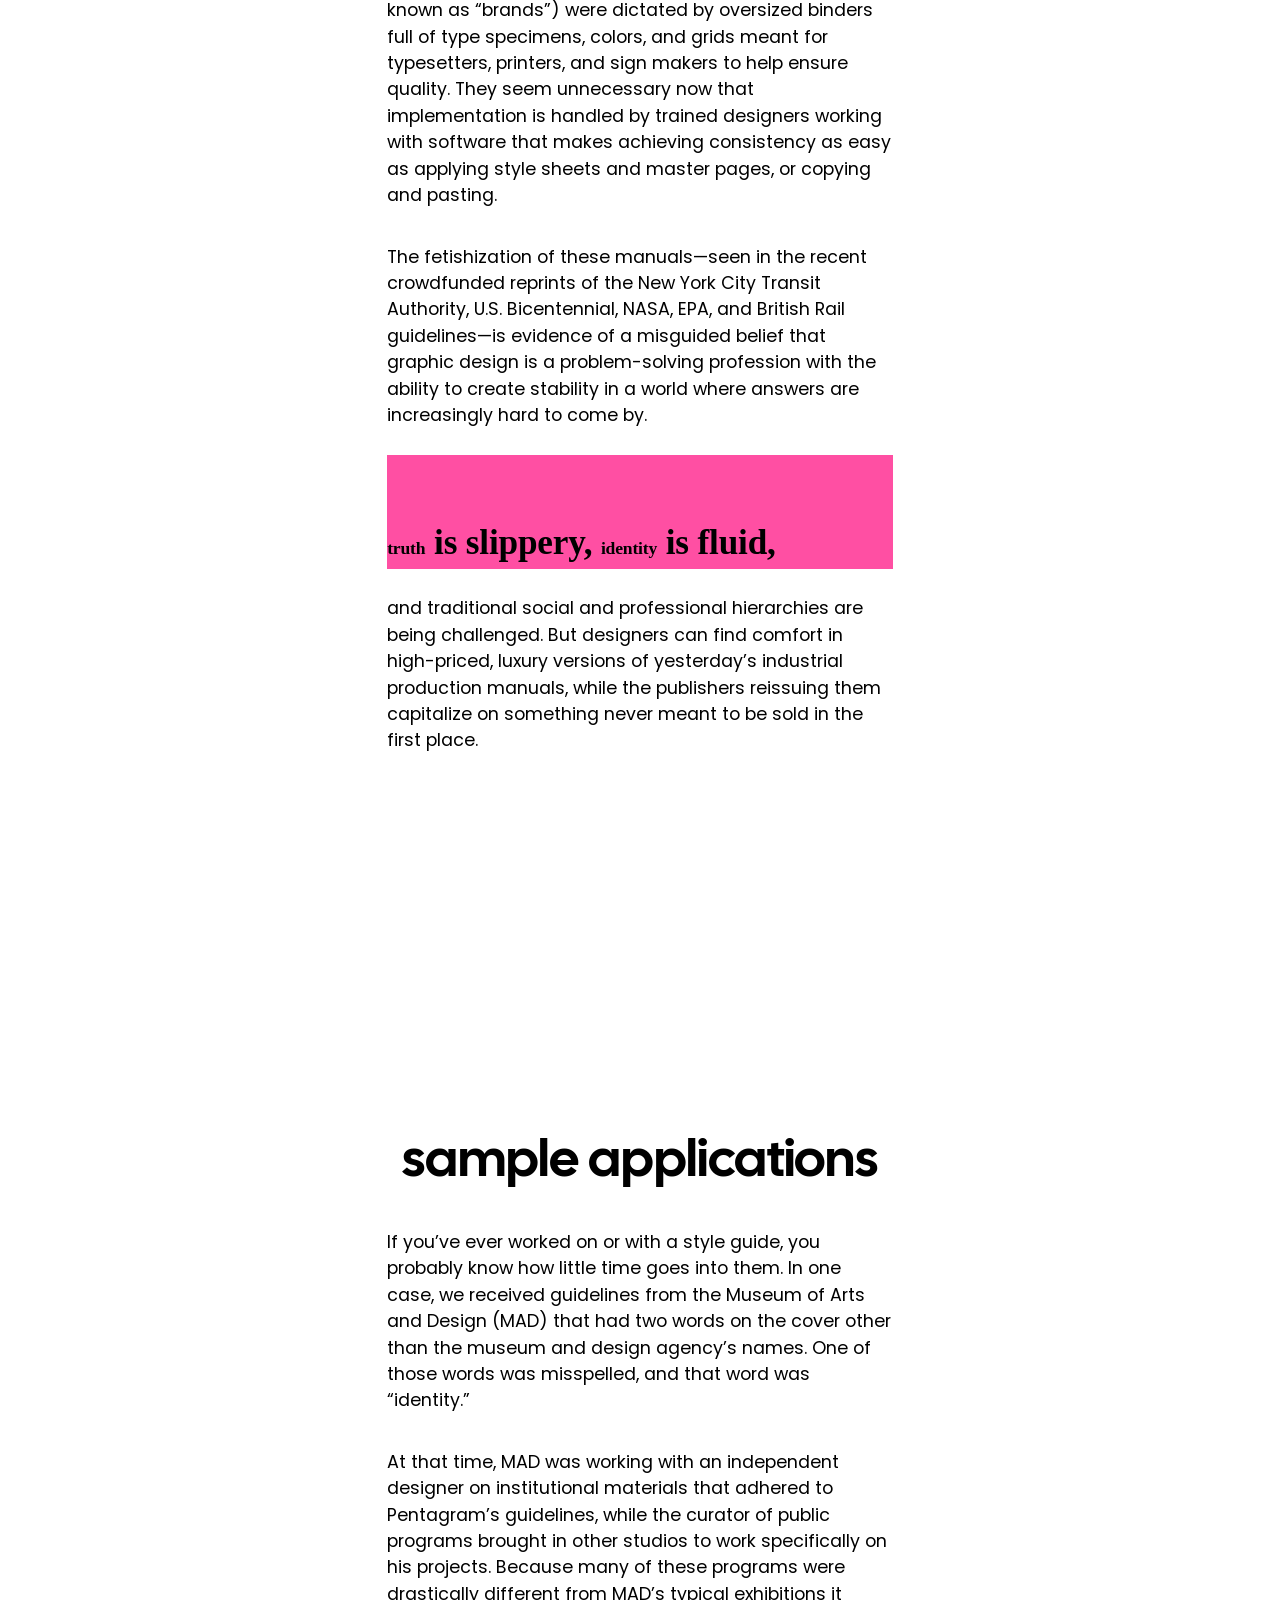
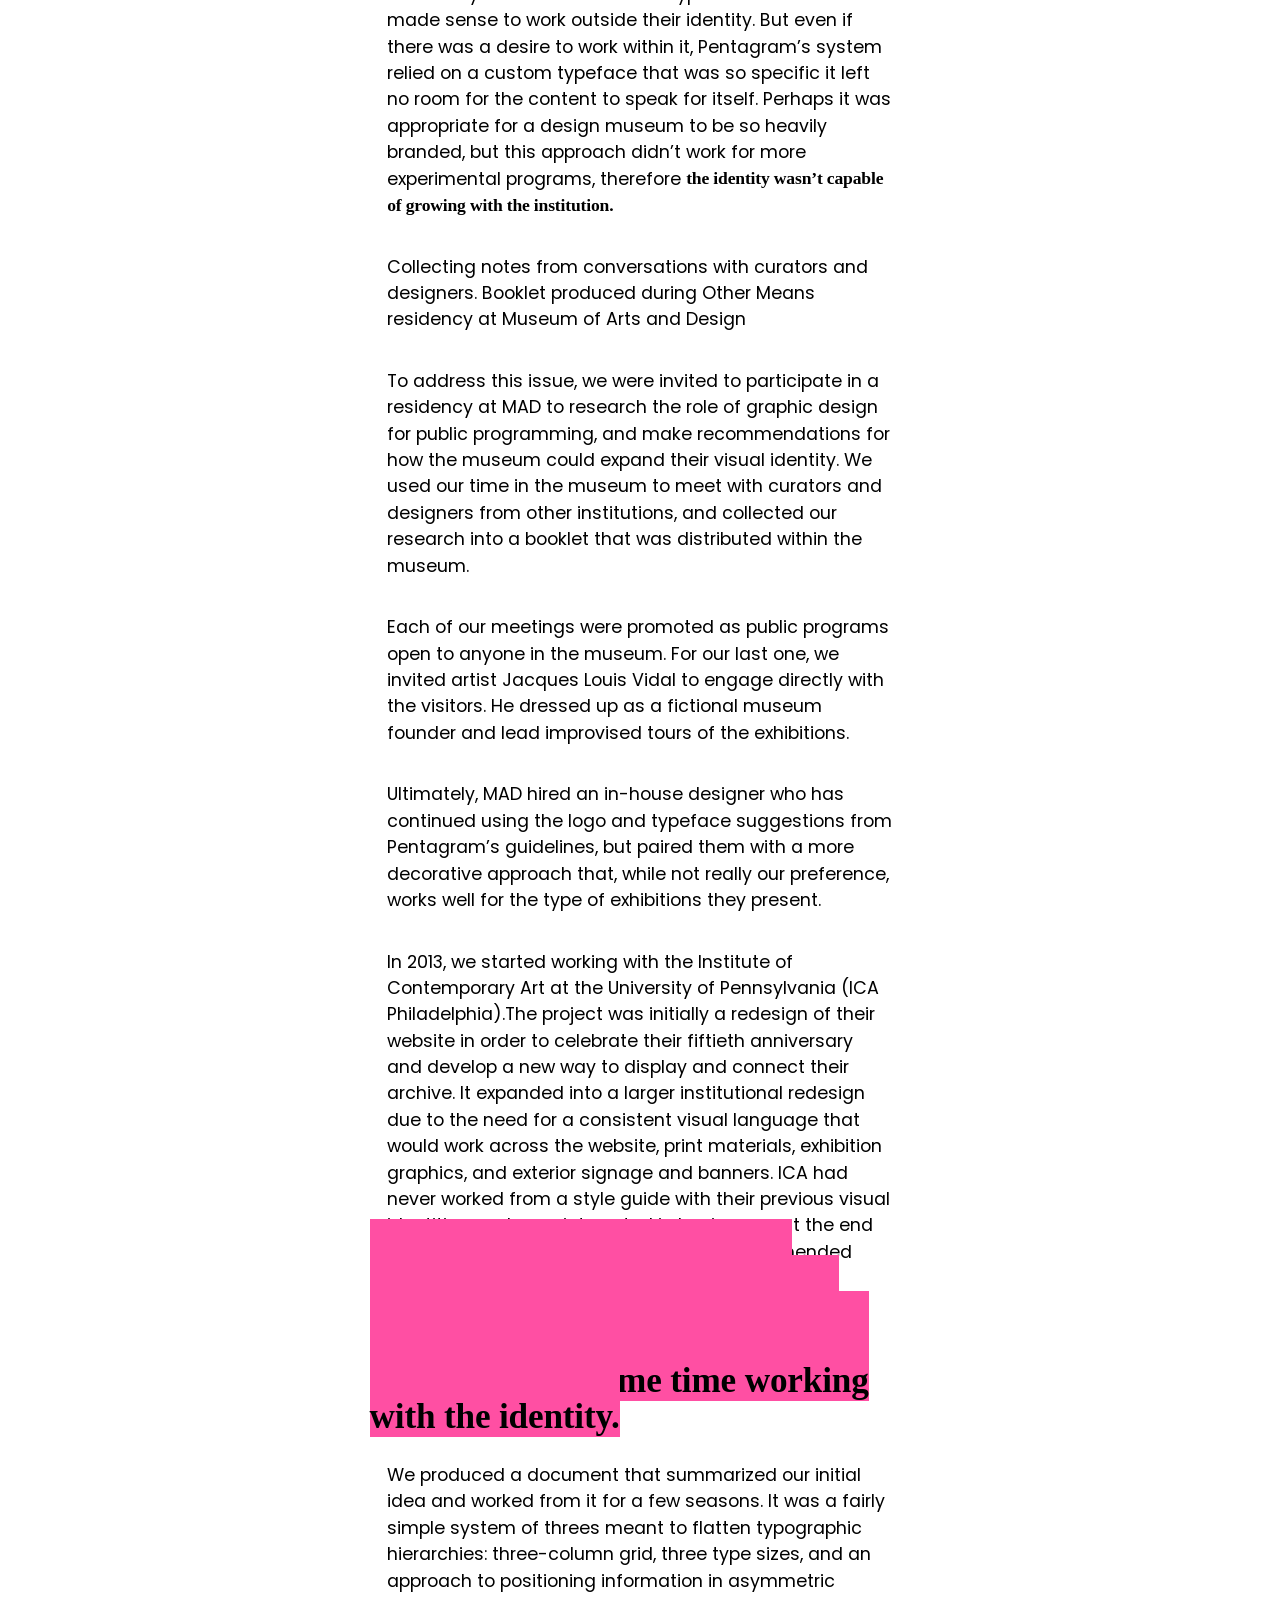
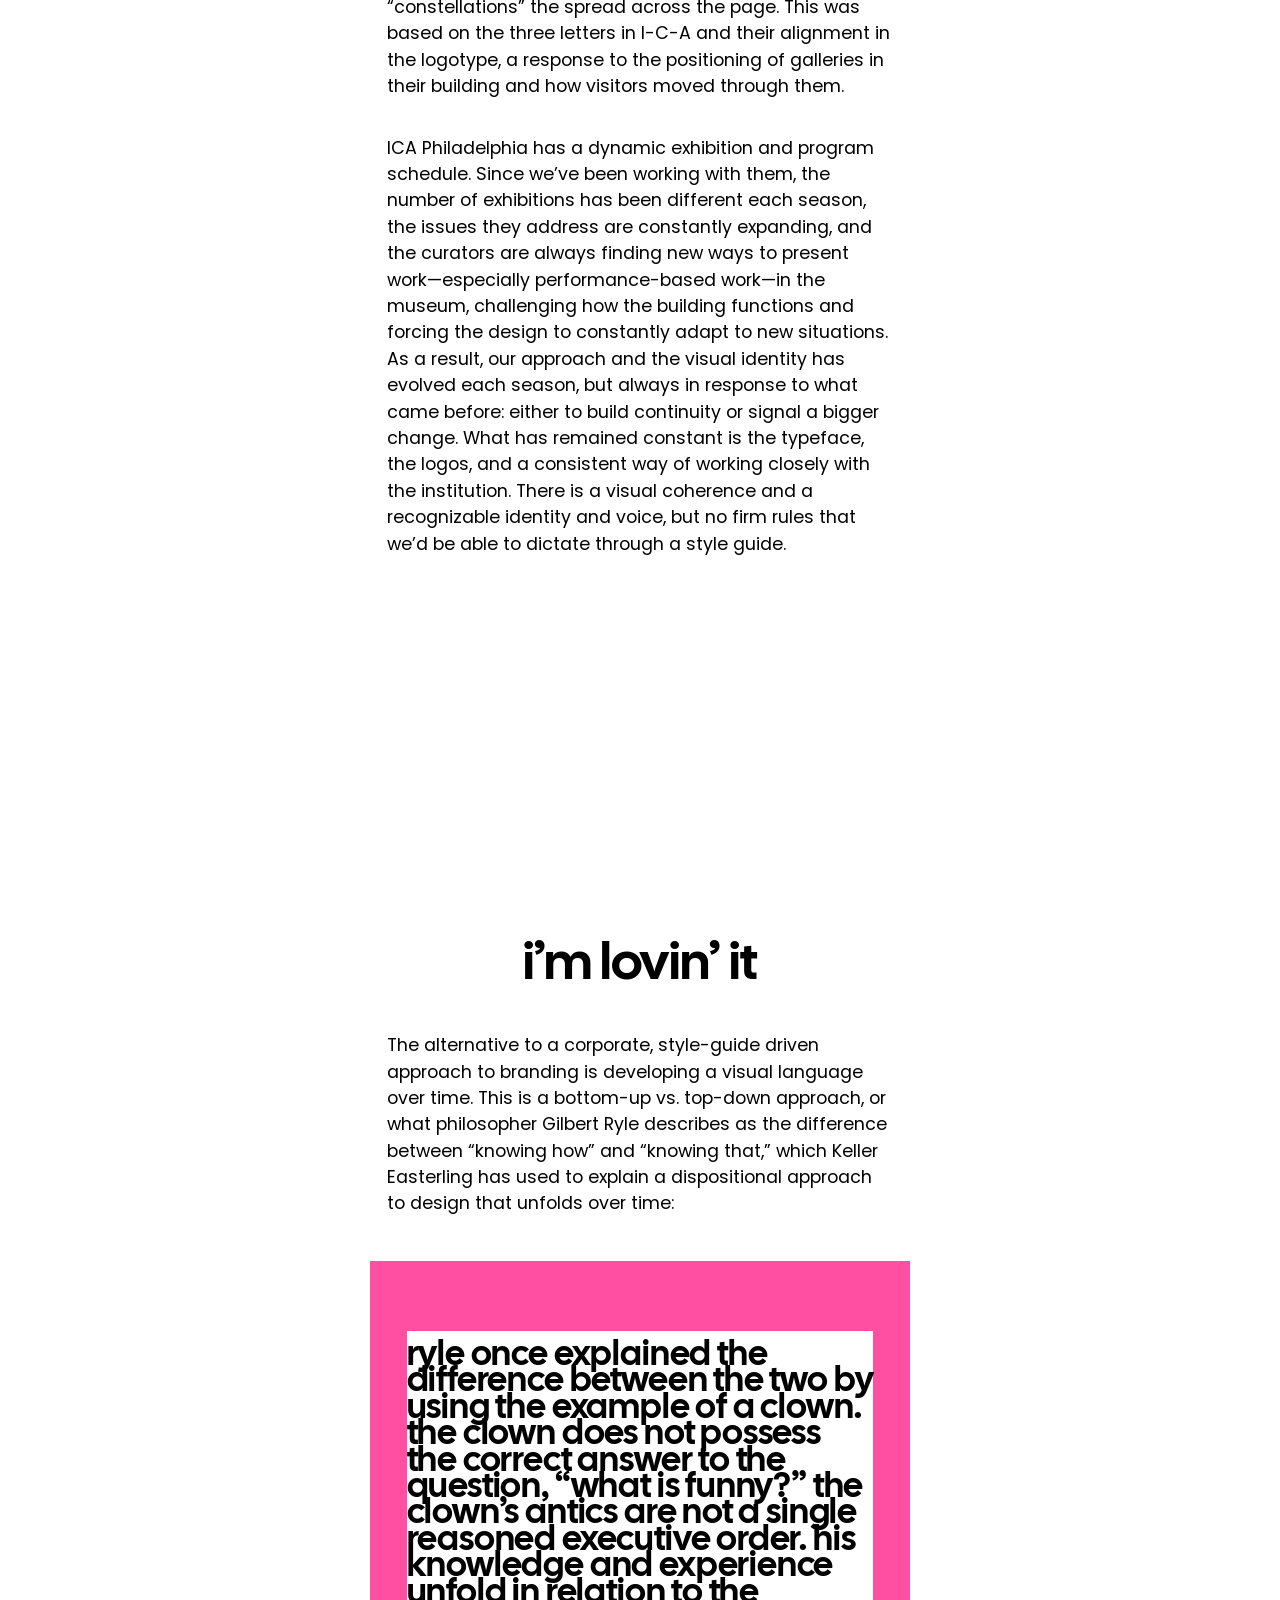
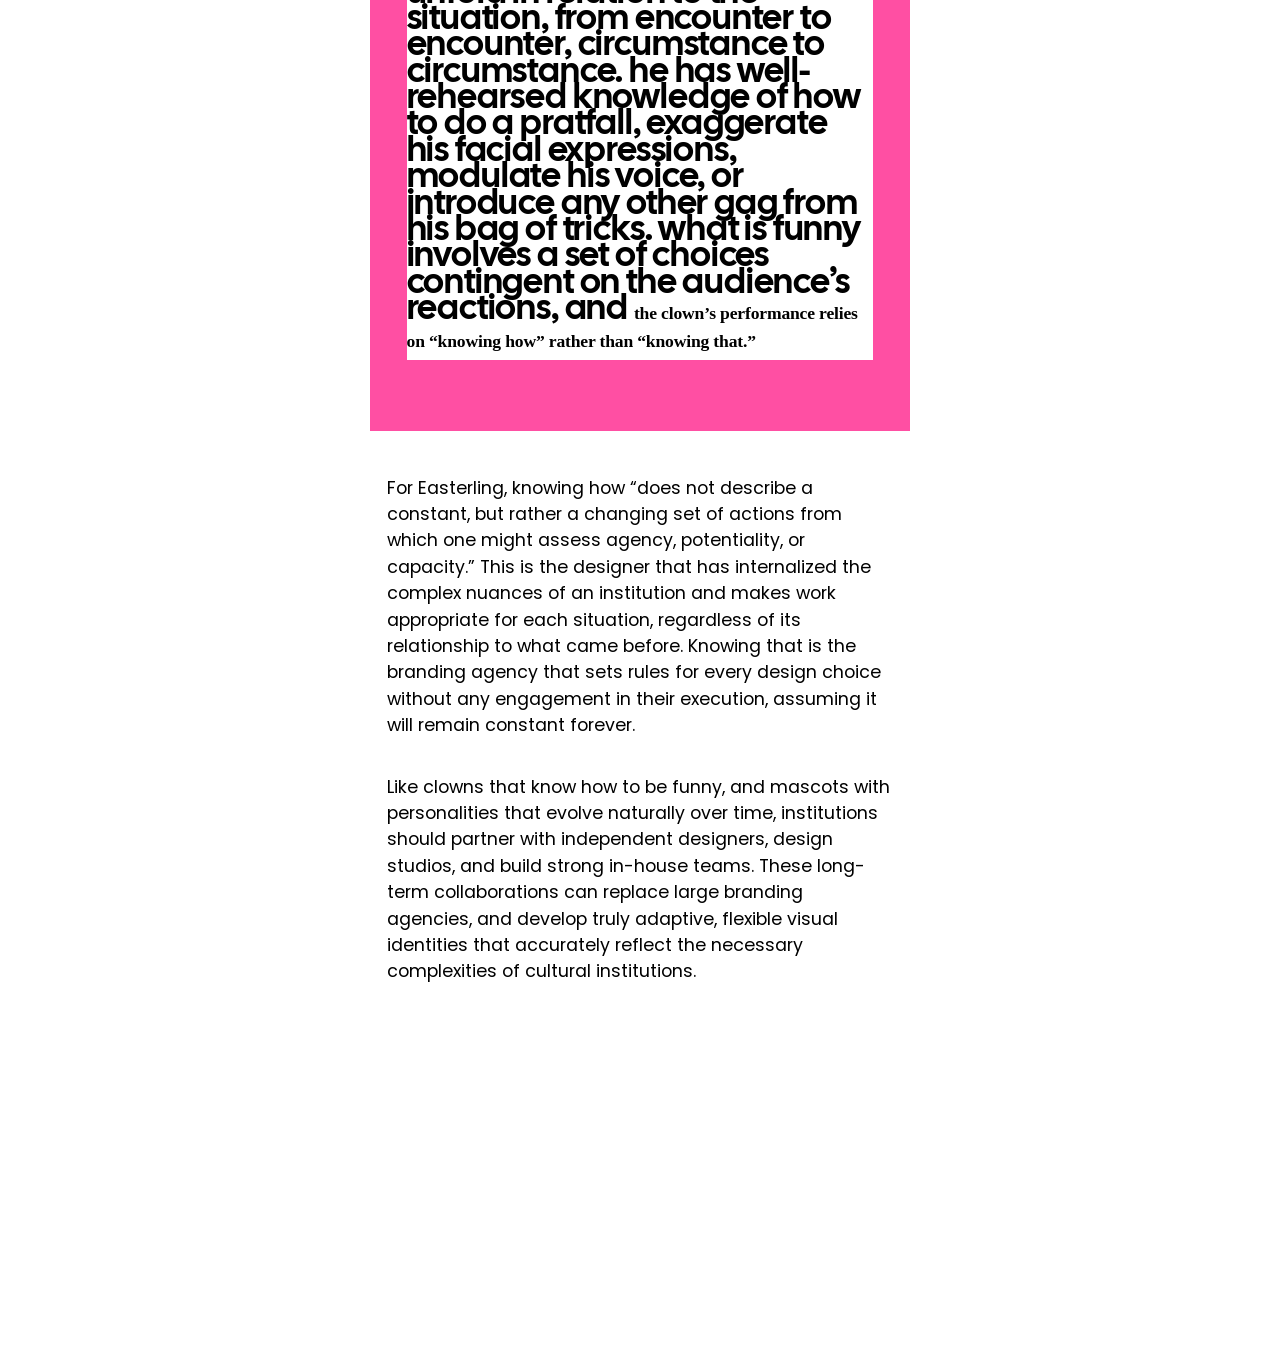
<file: direction-1/index.html>
<!doctype html>
<html>
	<head>
		<title>Binding</title>
		<meta name="viewport" content="width=device-width, initial-scale=1">
		<link rel="stylesheet" href="../styles/reset.css">
		<link rel="stylesheet" href="../styles/common.css">
		<link rel="stylesheet" href="style.css">


<link rel="preconnect" href="https://fonts.googleapis.com">
<link rel="preconnect" href="https://fonts.gstatic.com" crossorigin>
<link href="https://fonts.googleapis.com/css2?family=Cal+Sans&family=Poppins:ital,wght@0,100;0,200;0,300;0,400;0,500;0,600;0,700;0,800;0,900;1,100;1,200;1,300;1,400;1,500;1,600;1,700;1,800;1,900&display=swap" rel="stylesheet">
	</head>

<body>
	<header>

		<hgroup>

			<section class="authortimeheading">

			<h4>By Other Means <time class="align">  -  Jun 21, 2017</time></h4>

		</section>

			<h1><span>Ronald McDonald</span>
			<span>Ollie Dos And</span>
			<span>Don’ts:</span></h1>


			<!-- I used span for the title and subtitle because I wanted each phrase to become a separate visual object. -->

			<!-- <h2><span class="title2">What</span>
			<span class="title2">Mascots Can</span>
			<span class="title2">Teach Us About Branding</span></h2> -->
			<h2><mark>What Mascots Can Teach Us About Branding</mark></h2>

		</hgroup>
	<h5><mark class="markpink">table of contents</mark></h5>
	<nav>
			<ul>
					<li>
						<!-- I used anchor elements because each section can be accessed directly. The navigation is not only decorative it gives the reader control over how they move through the page. -->
						<a href="#FortheRestofYourLife">01 For the Rest of Your Life</a>
					</li>



					<li>
						<a href="#ThereisOnlyOneSnoopy">02 There is Only One Snoopy</a>
					</li>



					<li>
						<a href="#WeDontCutCornersWhenitComestoQuality">03 We Don’t Cut Corners When it Comes to Quality</a>
					</li>



					<li>
						<a href="#SampleApplications">04 Sample Applications</a>
					</li>


					<li>
						<a href="#ImLovinIt">05 I’m Lovin’ It </a>
					</li>
				</ul>
			</nav>
		</header>
<section>
		<article id="FortheRestofYourLife">

			<h3>For the Rest of Your Life</h3>

			<!-- I used h3 for the individual section headings because they are below the main title and subtitle in the document hierarchy. -->

				<p class="highlight">In the summer of 2007, a well-rested man wearing pajamas and a nightcap shaved off his mustache and reintroduced himself to the world. This image shift was likely the decision of market studies predicting that a younger-looking man would sell more mattresses, or, that in post-9/11 New York, his ambiguous ethnicity was bad for business. This is quintessential branding. When a corporation feels the need to adapt to societal shifts, align with new trends, or recover from a scandal,


					<p class="note">Note- Mascot for Sleepy’s, a mattress retailer in the northeast, before and after re-brand. This character was permanently retired in 2017 after the company renamed itself “Mattress Firm”</p>

					<blockquote>[the easiest thing to do is] <span class="rightalign"><mark>[put on a new face.]</mark></span></blockquote></p>

				<p>Since the early 2000s there has been a near total embrace of branding by museums, performing arts institutions, and public art organizations. Wally Olins saw this coming, writing in his 2004 book On Brand that after conquering nation-states and cities, branding was moving into the “complex web of organizations principally defined by the fact that they do not exist to make a profit.”</p>

				<p>The agencies and design consultancies that do this work make no distinction between America Online and the New Museum, Popeyes Louisiana Kitchen and the Philadelphia Museum of Art, Target and The Met, Citibank and MoMA, or Unilever and the Tate.</p>

				<p class="note">For them, “Culture” is just another category in their portfolios next to</p>

				<li class="culture">Finance</li>
				<li class="culture">Energy</li>
				<li class="culture">Hospitality</li>
				<li class="culture">Technology</li>
				<li class="culture">"culture"</li>

				<p>Graphic design grew alongside industry, first as a tool for advertising, then as a way for corporations to control visual consistency and appear trustworthy to the public. Throughout all of this, many designers managed to stay connected to the arts which was, after all, the foundation of their profession. <mark>The term graphic design may have replaced commercial art but the oxymoron persists in practice, and looking at a sample of work by some of the most celebrated early designers we see equal representation from both sides</mark>: Paul Rand worked for Coronet Brandy and designed The Documents of Modern Art publication series; Wim Crouwel designed an identity system for the Dutch financial institution Rabobank while working with the Stedelijk Museum; and Chermayeff and Geismar designed logos for the Massachusetts Bay Transportation Authority and The Museum of Modern Art.</p>

				<p>These designers applied the same modernist approach to everything,3 reducing form to make simple logos, and rational systems for organizing information, to give the appearance of efficiency despite the complicated mechanisms working behind the scenes. Branding agencies have taken this reductive approach even further, simplifying entire organizational structures to catchy slogans and “brand essence” statements. In both cases</p>

				<p><span class="design">design obscures</span>
				<mark class="complex">complexity.</mark></p>
				This is a welcome sales tool for a corporation selling goods and services, but for institutions it prevents people from entering into a necessary state of confusion that encourages inquiry and dialogue.</p>
				</article>
</section>

<section>
		<article id="ThereisOnlyOneSnoopy">
			<!-- <h2 class="numbers">02</h2class> what I had before -->
			<h3>There is Only One Snoopy</h3>

				<p>Snoopy was recently let go as MetLife’s brand ambassador after thirty years making the obscure world of insurance more approachable. He appeared on everything from their blimp to their stationery, and a style guide existed to ensure proper implementation. In it, there was a diagram for how to give Snoopy his personal space using his foot as a unit of measurement, and a “do’s and don’ts” section with rules like “Snoopy cannot interact with himself. There is only one Snoopy”; “Snoopy cannot speak, i.e. no bubbles with words”; and “Do not depict [Snoopy] with alcoholic beverages. Snoopy likes root beer” that reminded the staff that Snoopy brought his own personality to MetLife.</p>

				<p>Corporate mascots have personalities that, although exaggerated for effect, have the ability to evolve in ways a style guide could never predict. Despite the fact that most of these changes are the result of pandering to new customers—Ronald McDonald loses weight and takes up skateboarding, Mr. Peanut puts on a vest and starts talking like a celebrity, the Verizon guy switches to Sprint—in <mark class="markpink">their ability to adapt to new situations while maintaining their identity, mascots come closer to representing the complexities of an organization than any so-called flexible brand identity ever could. </mark>In this way, they provide an alternative to the prevailing obsession with top-down branding systems, created by agencies who are brought in to do design thinking but don’t stick around for their application. That work is left to the designers tasked with building the identity with a logo, a few fonts, vague strategies, and a style guide telling them what not to do.</p>

</section>

<section>
		<article id="WeDontCutCornersWhenitComestoQuality">

			<h3>We Don’t Cut Corners When it Comes to Quality</h3>

				<p>Style guides are relics from a time when corporate design programs (as they were called before they were known as “brands”) were dictated by oversized binders full of type specimens, colors, and grids meant for typesetters, printers, and sign makers to help ensure quality. They seem unnecessary now that implementation is handled by trained designers working with software that makes achieving consistency as easy as applying style sheets and master pages, or copying and pasting.</p>

				<p>The fetishization of these manuals—seen in the recent crowdfunded reprints of the New York City Transit Authority, U.S. Bicentennial, NASA, EPA, and British Rail guidelines—is evidence of a misguided belief that graphic design is a problem-solving profession with the ability to create stability in a world where answers are increasingly hard to come by.</p>

				<p class="bigcalloutquote"><strong>Truth</strong> is slippery, <strong>identity</strong> is fluid,</p>

				<p>and traditional social and professional hierarchies are being challenged. But designers can find comfort in high-priced, luxury versions of yesterday’s industrial production manuals, while the publishers reissuing them capitalize on something never meant to be sold in the first place.</p>

</section>

<section>
				</article>

		<article id="SampleApplications">

			<h3>Sample Applications</h3>

				<p>If you’ve ever worked on or with a style guide, you probably know how little time goes into them. In one case, we received guidelines from the
					<a href="https://madmuseum.org/">Museum of Arts and Design (MAD)</a> that had two words on the cover other than the museum and design agency’s names. One of those words was misspelled, and that word was “identity.”</p>

				<p>At that time, MAD was working with an independent designer on institutional materials that adhered to Pentagram’s guidelines, while the curator of public programs brought in other studios to work specifically on his projects. Because many of these programs were drastically different from MAD’s typical exhibitions it made sense to work outside their identity. But even if there was a desire to work within it, Pentagram’s system relied on a custom typeface that was so specific it left no room for the content to speak for itself. Perhaps it was appropriate for a design museum to be so heavily branded, but this approach didn’t work for more experimental programs, therefore <strong>the identity wasn’t capable of growing with the institution.</strong></p>
				<p>Collecting notes from conversations with curators and designers. Booklet produced during Other Means residency at Museum of Arts and Design</p>

				<!-- I used <strong> when the sentence is an important argument from the reading. The text is not simply visually bold; it carries more conceptual importance.
				I also changed strong text to purple so the reader can quickly locate the major claims throughout the article. -->


				<p>To address this issue, we were invited to participate in a residency at MAD to research the role of graphic design for public programming, and make recommendations for how the museum could expand their visual identity. We used our time in the museum to meet with curators and designers from other institutions, and collected our research into a booklet that was distributed within the museum.</p>

				<p>Each of our meetings were promoted as public programs open to anyone in the museum. For our last one, we invited artist Jacques Louis Vidal to engage directly with the visitors. He dressed up as a fictional museum founder and lead improvised tours of the exhibitions.</p>

				<p>Ultimately, MAD hired an in-house designer who has continued using the logo and typeface suggestions from Pentagram’s guidelines, but paired them with a more decorative approach that, while not really our preference, works well for the type of exhibitions they present.</p>

				<p>In 2013, we started working with the <a href="https://icaphila.org/">Institute of Contemporary Art at the University of Pennsylvania (ICA Philadelphia).</a>The project was initially a redesign of their website in order to celebrate their fiftieth anniversary and develop a new way to display and connect their archive. It expanded into a larger institutional redesign due to the need for a consistent visual language that would work across the website, print materials, exhibition graphics, and exterior signage and banners. ICA had never worked from a style guide with their previous visual identities, and were interested in having one at the end of our collaboration. We were, too, but recommended</p> <span class="bigcalloutquote">treating it as an <strong>evolving document</strong> —something that could be revised after we spent some time working with the identity.</span> <p>We produced a document that summarized our initial idea and worked from it for a few seasons. It was a fairly simple system of threes meant to flatten typographic hierarchies: three-column grid, three type sizes, and an approach to positioning information in asymmetric “constellations” the spread across the page. This was based on the three letters in I-C-A and their alignment in the logotype, a response to the positioning of galleries in their building and how visitors moved through them.</p>

				<p>ICA Philadelphia has a dynamic exhibition and program schedule. Since we’ve been working with them, the number of exhibitions has been different each season, the issues they address are constantly expanding, and the curators are always finding new ways to present work—especially performance-based work—in the museum, challenging how the building functions and forcing the design to constantly adapt to new situations. As a result, our approach and the visual identity has evolved each season, but always in response to what came before: either to build continuity or signal a bigger change. What has remained constant is the typeface, the logos, and a consistent way of working closely with the institution. There is a visual coherence and a recognizable identity and voice, but no firm rules that we’d be able to dictate through a style guide.</p>

				</article>
</section>

<section>
		<article id="ImLovinIt">

			<h3>I’m Lovin’ It</h3>

				<p>The alternative to a corporate, style-guide driven approach to branding is developing a visual language over time. This is a bottom-up vs. top-down approach, or what philosopher Gilbert Ryle describes as the difference between “knowing how” and “knowing that,” which Keller Easterling has used to explain a dispositional approach to design that unfolds over time:</p>


					 <blockquote><p id="smallcalloutquote">Ryle once explained the difference between the two by using the example of a clown. The clown does not possess the correct answer to the question, “What is funny?” The clown’s antics are not a single reasoned executive order. His knowledge and experience unfold in relation to the situation, from encounter to encounter, circumstance to circumstance. He has well-rehearsed knowledge of how to do a pratfall, exaggerate his facial expressions, modulate his voice, or introduce any other gag from his bag of tricks. What is funny involves a set of choices contingent on the audience’s reactions, and <strong>the clown’s performance relies on “knowing how” rather than “knowing that.”</strong></p></blockquote>


				<p>For Easterling, knowing how “does not describe a constant, but rather a changing set of actions from which one might assess agency, potentiality, or capacity.” This is the designer that has internalized the complex nuances of an institution and makes work appropriate for each situation, regardless of its relationship to what came before. Knowing that is the branding agency that sets rules for every design choice without any engagement in their execution, assuming it will remain constant forever.</p>

				<p>Like clowns that know how to be funny, and mascots with personalities that evolve naturally over time, institutions should partner with independent designers, design studios, and build strong in-house teams. These long-term collaborations can replace large branding agencies, and develop truly adaptive, flexible visual identities that accurately reflect the necessary complexities of cultural institutions.</p>

			</article>
</section>
		<!-- <p>NOTE: I might be getting the hang of this</p> -->

<!-- </html>
	</head>
	<body>
		<h1>Binding</h1>
		<p>Hello, world!</p>
	</body>
</html>
</file>
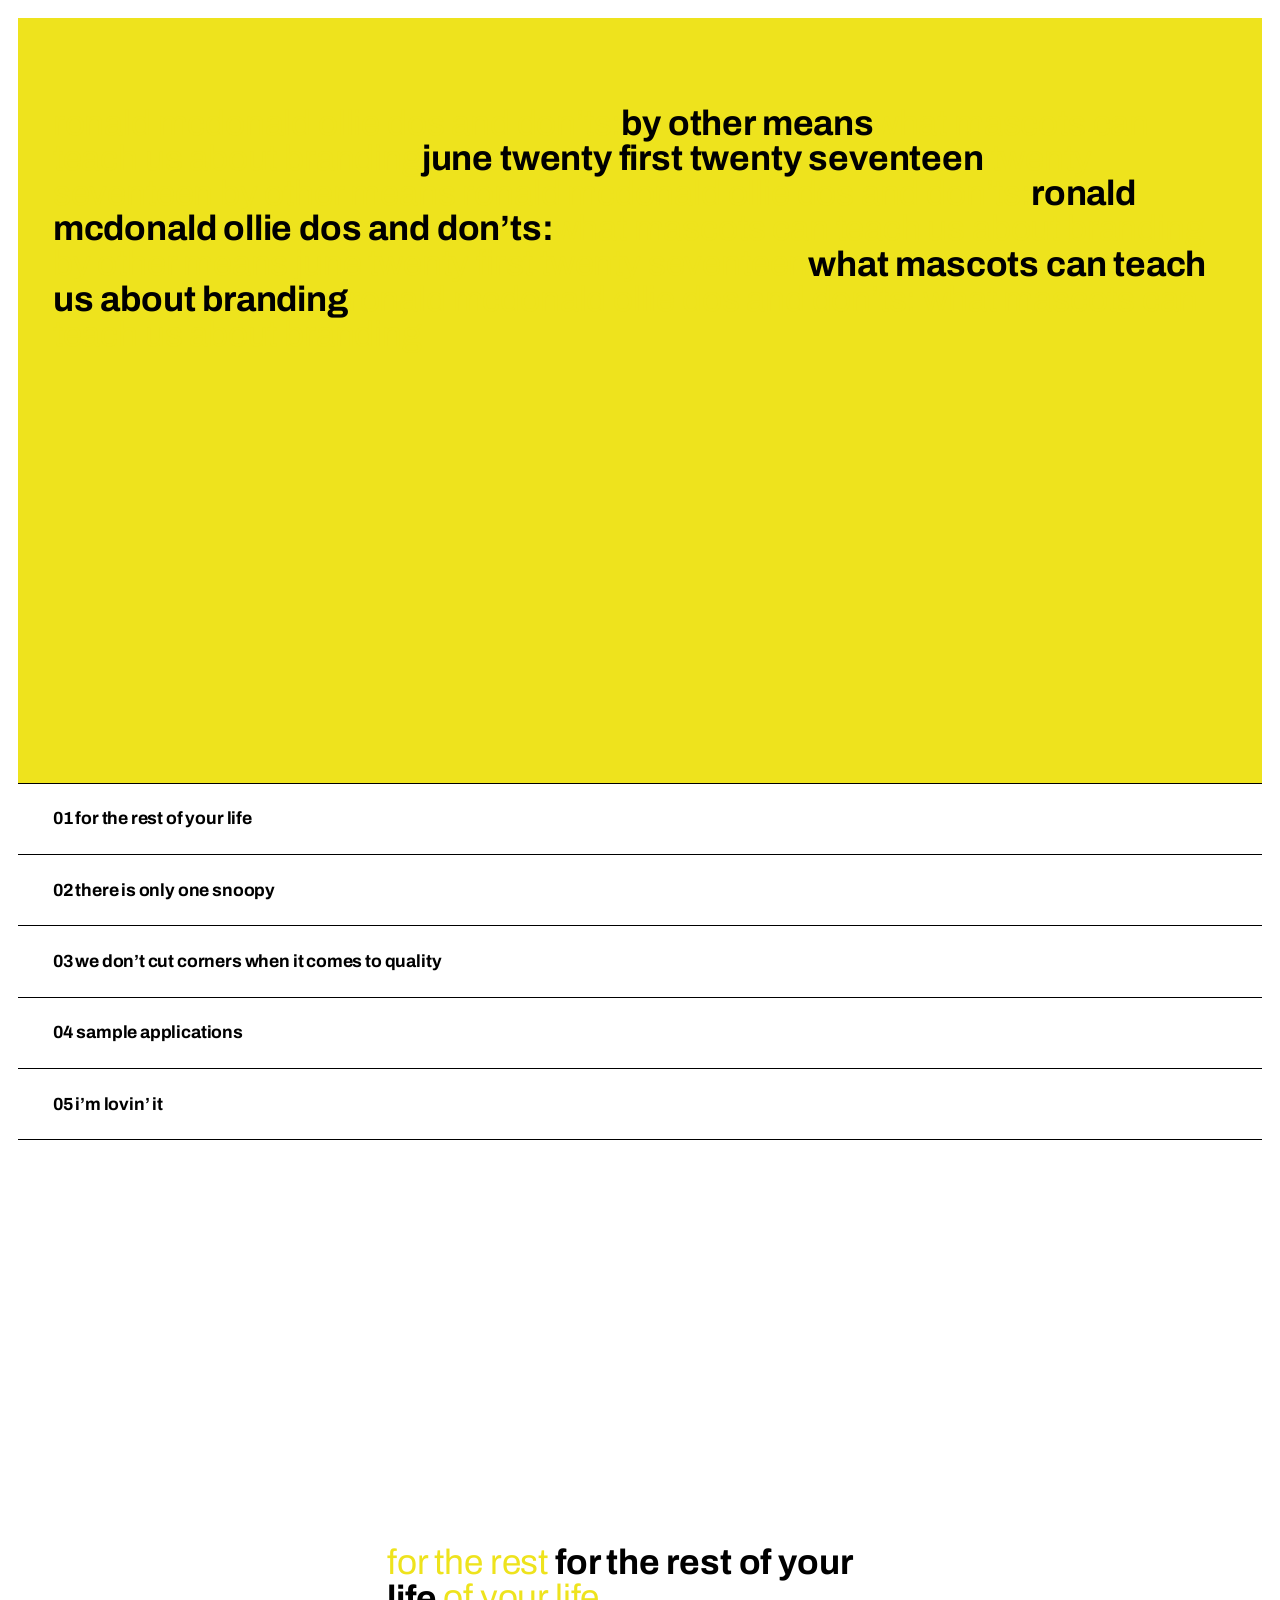
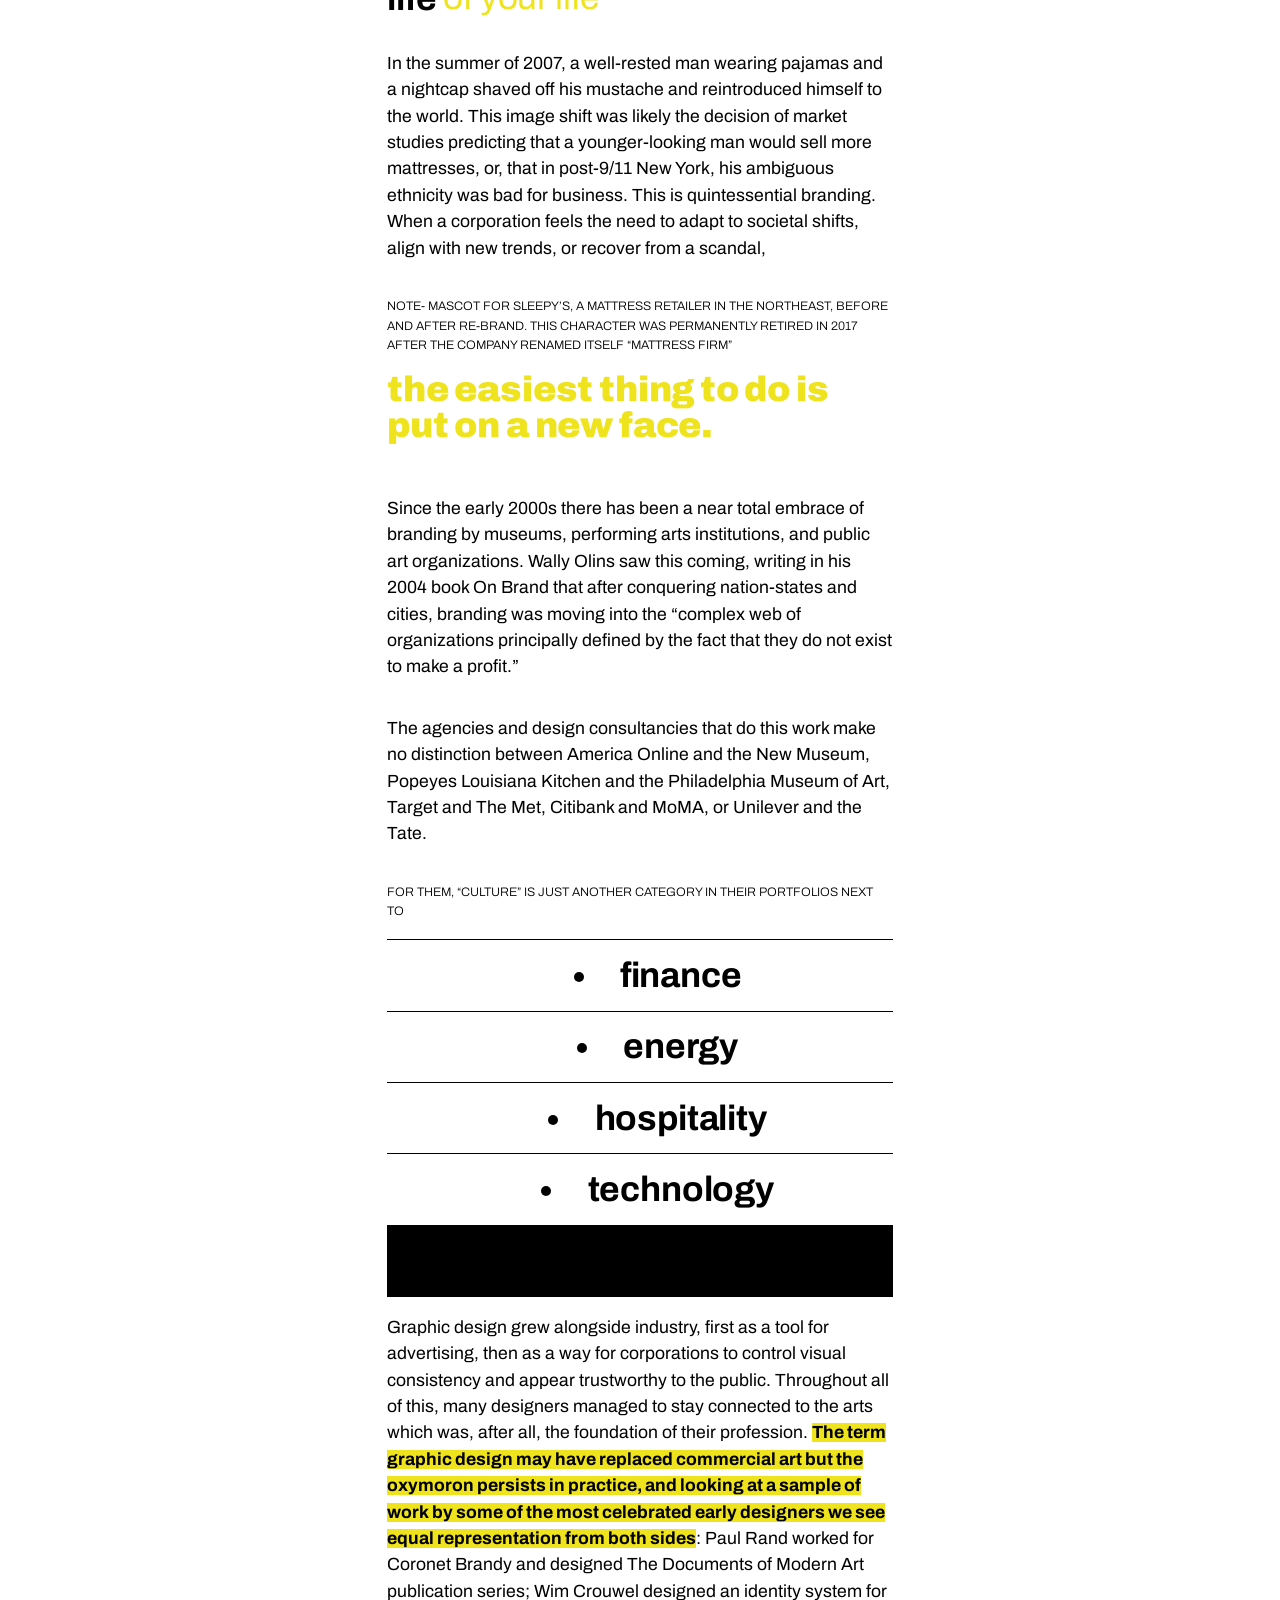
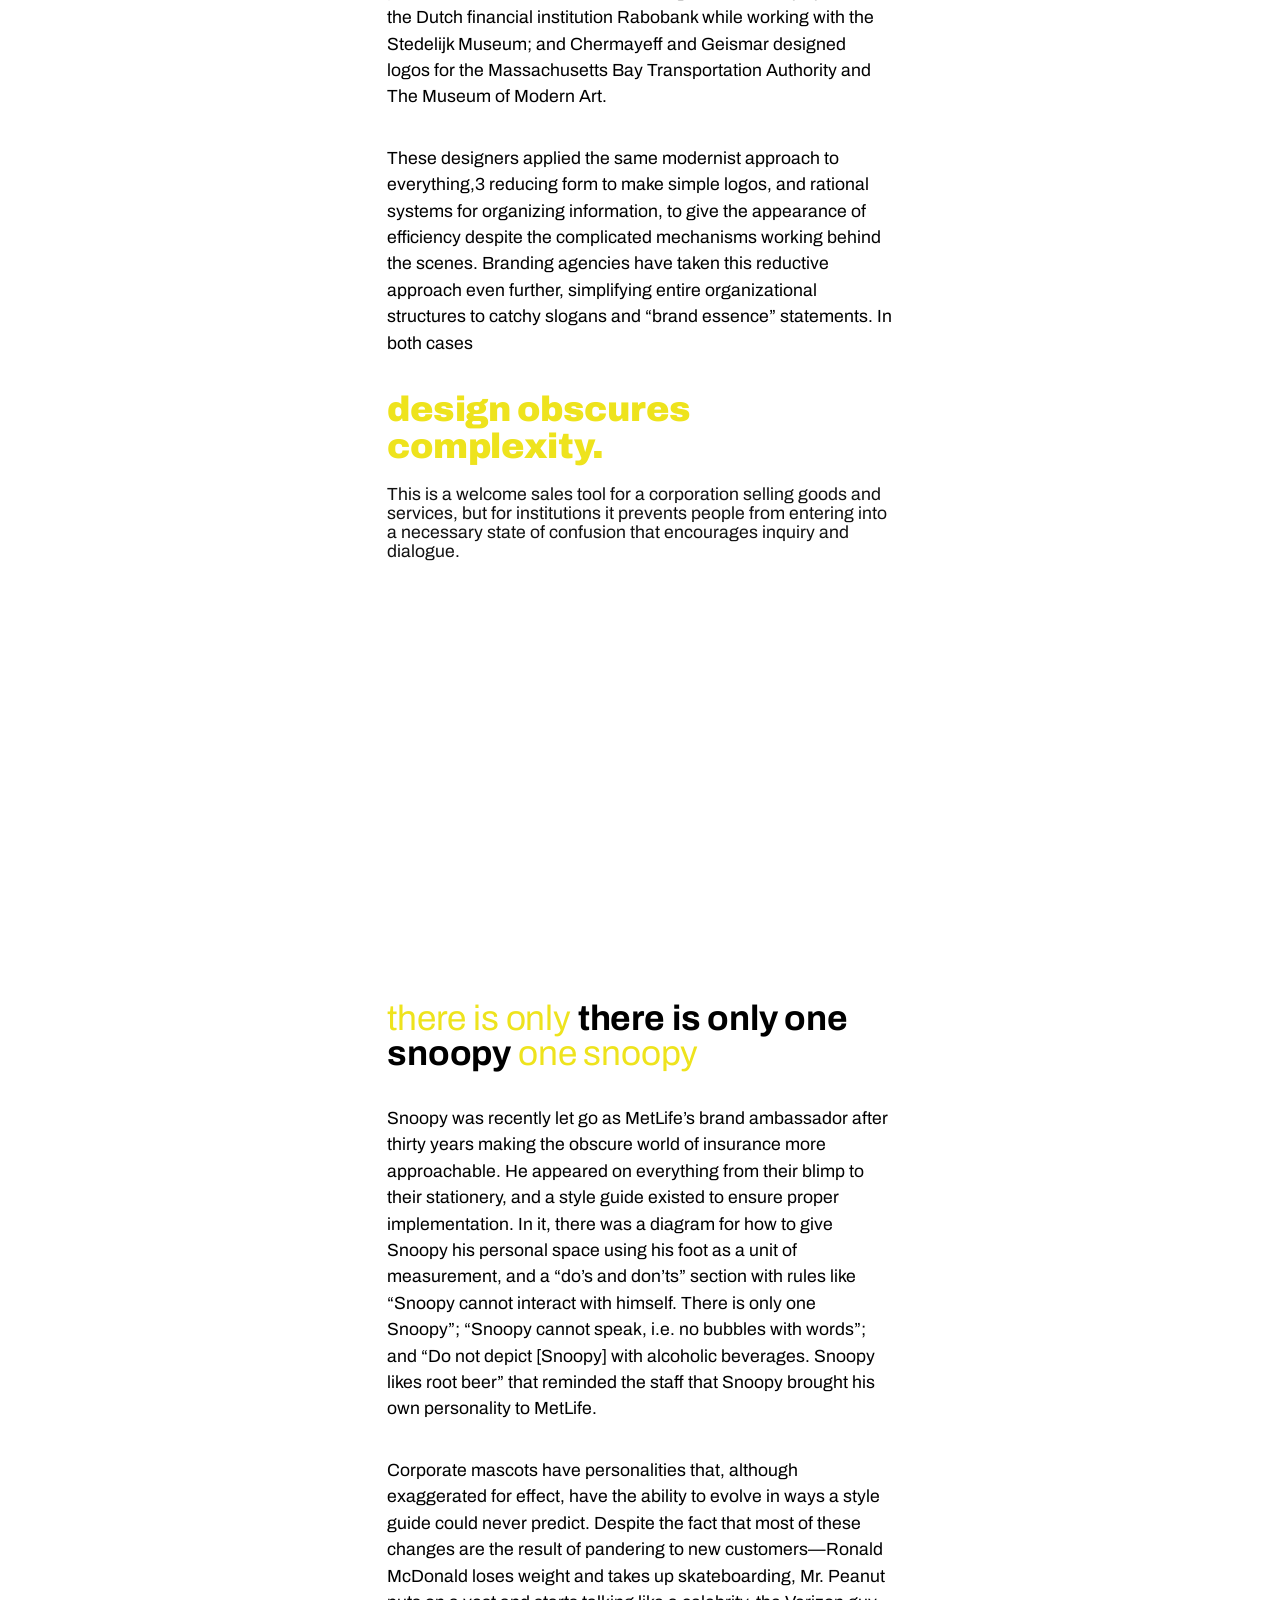
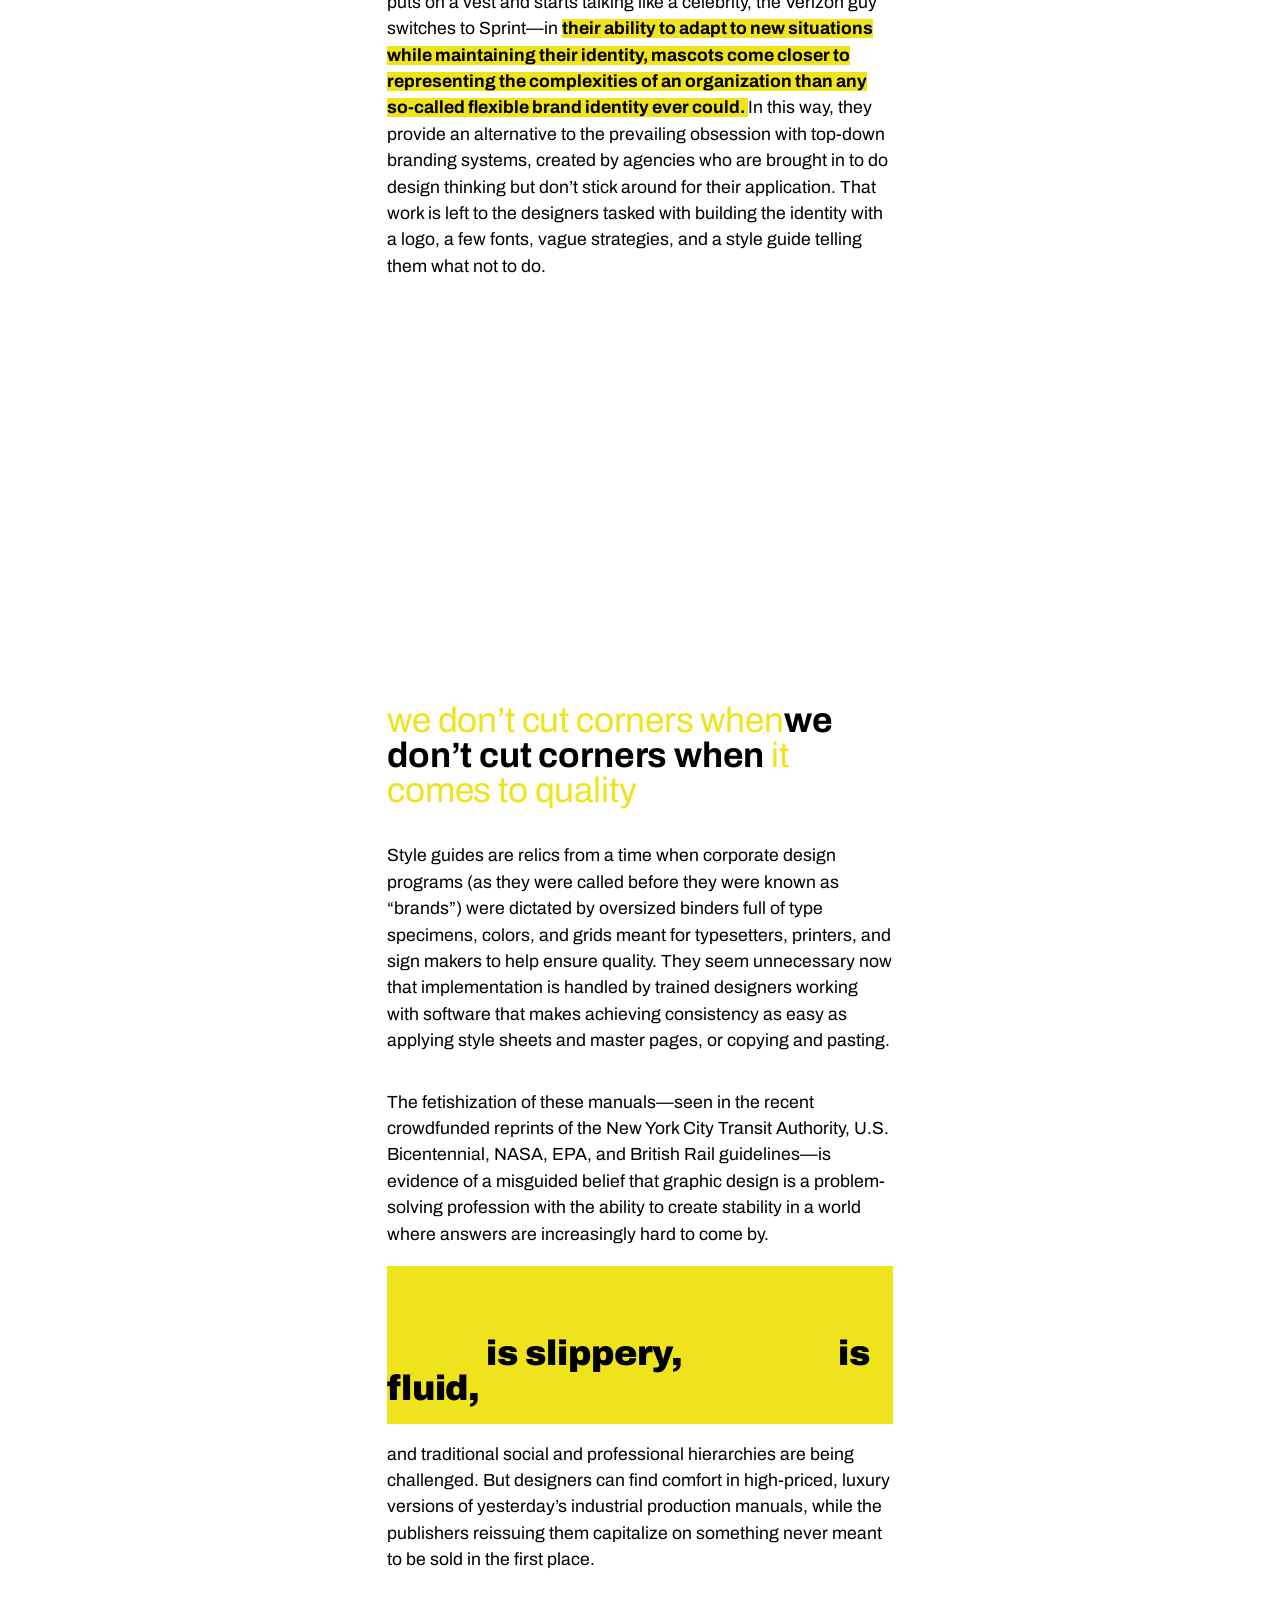
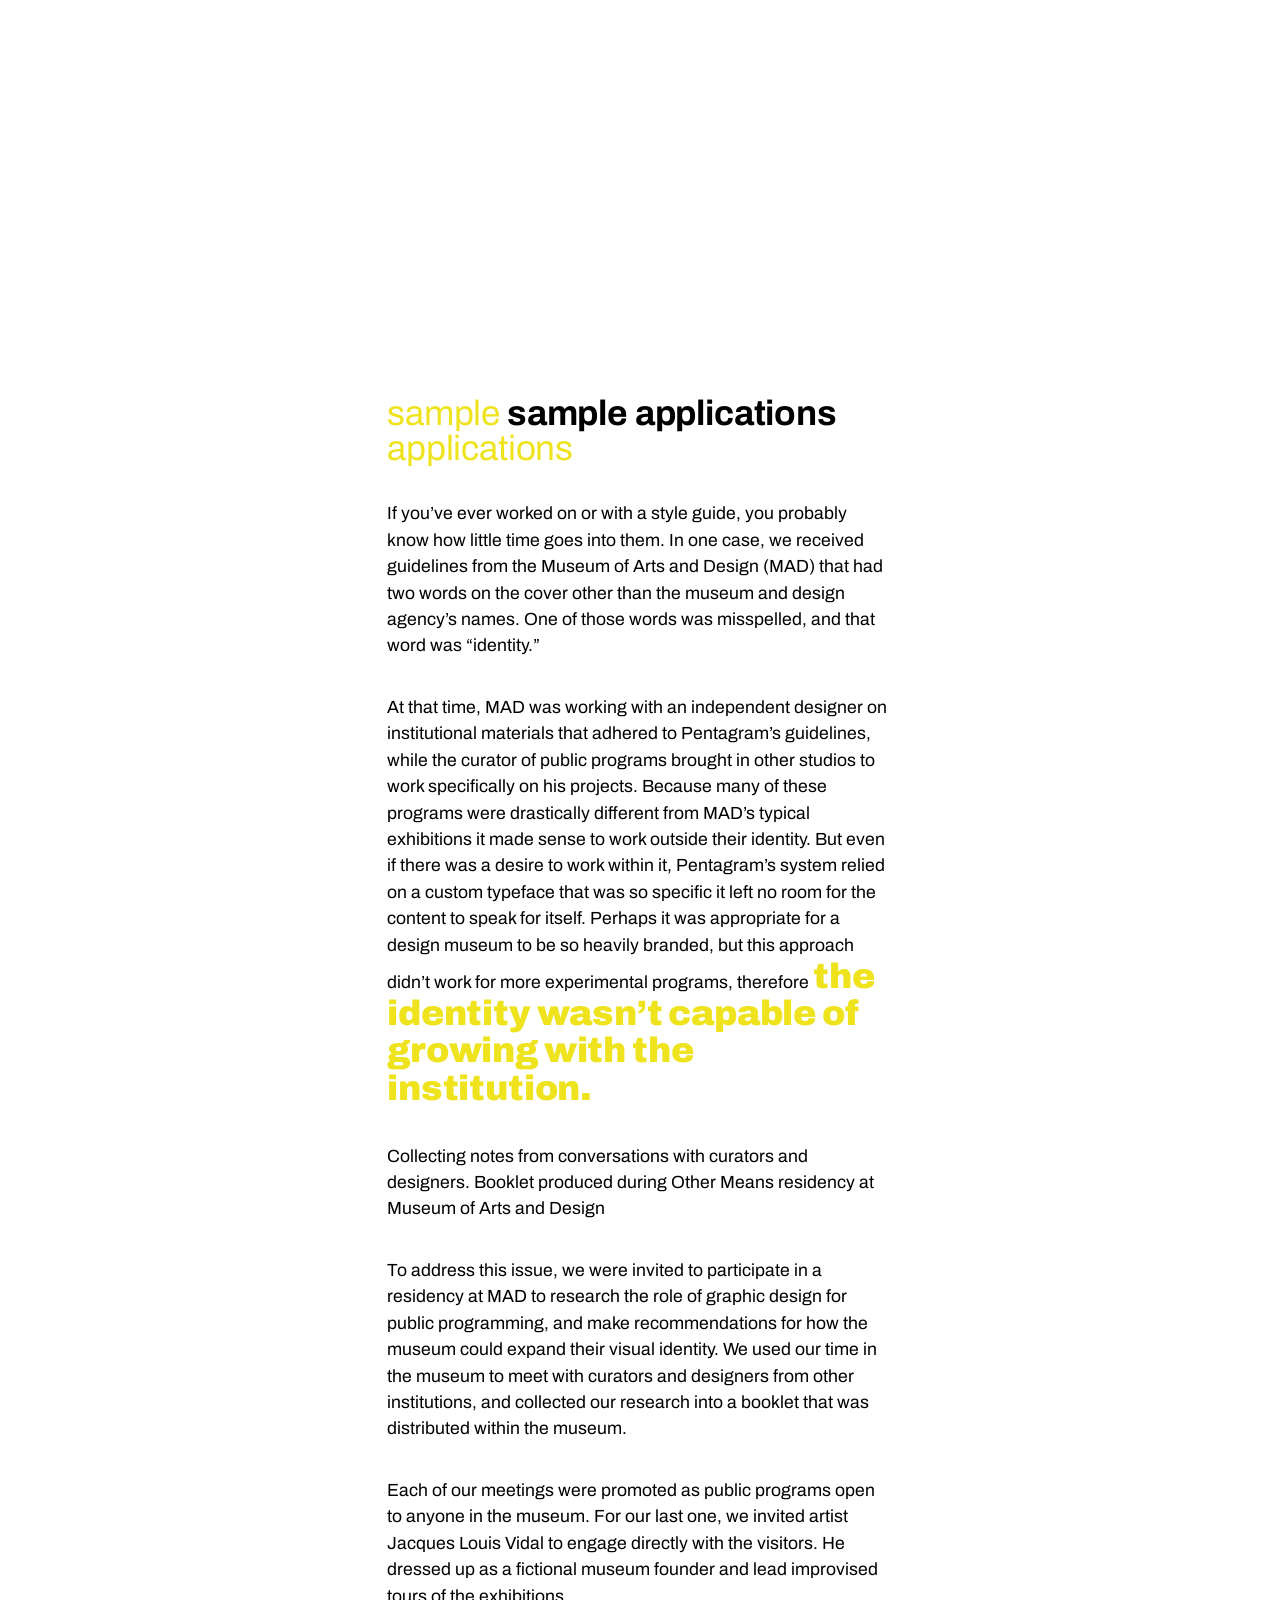
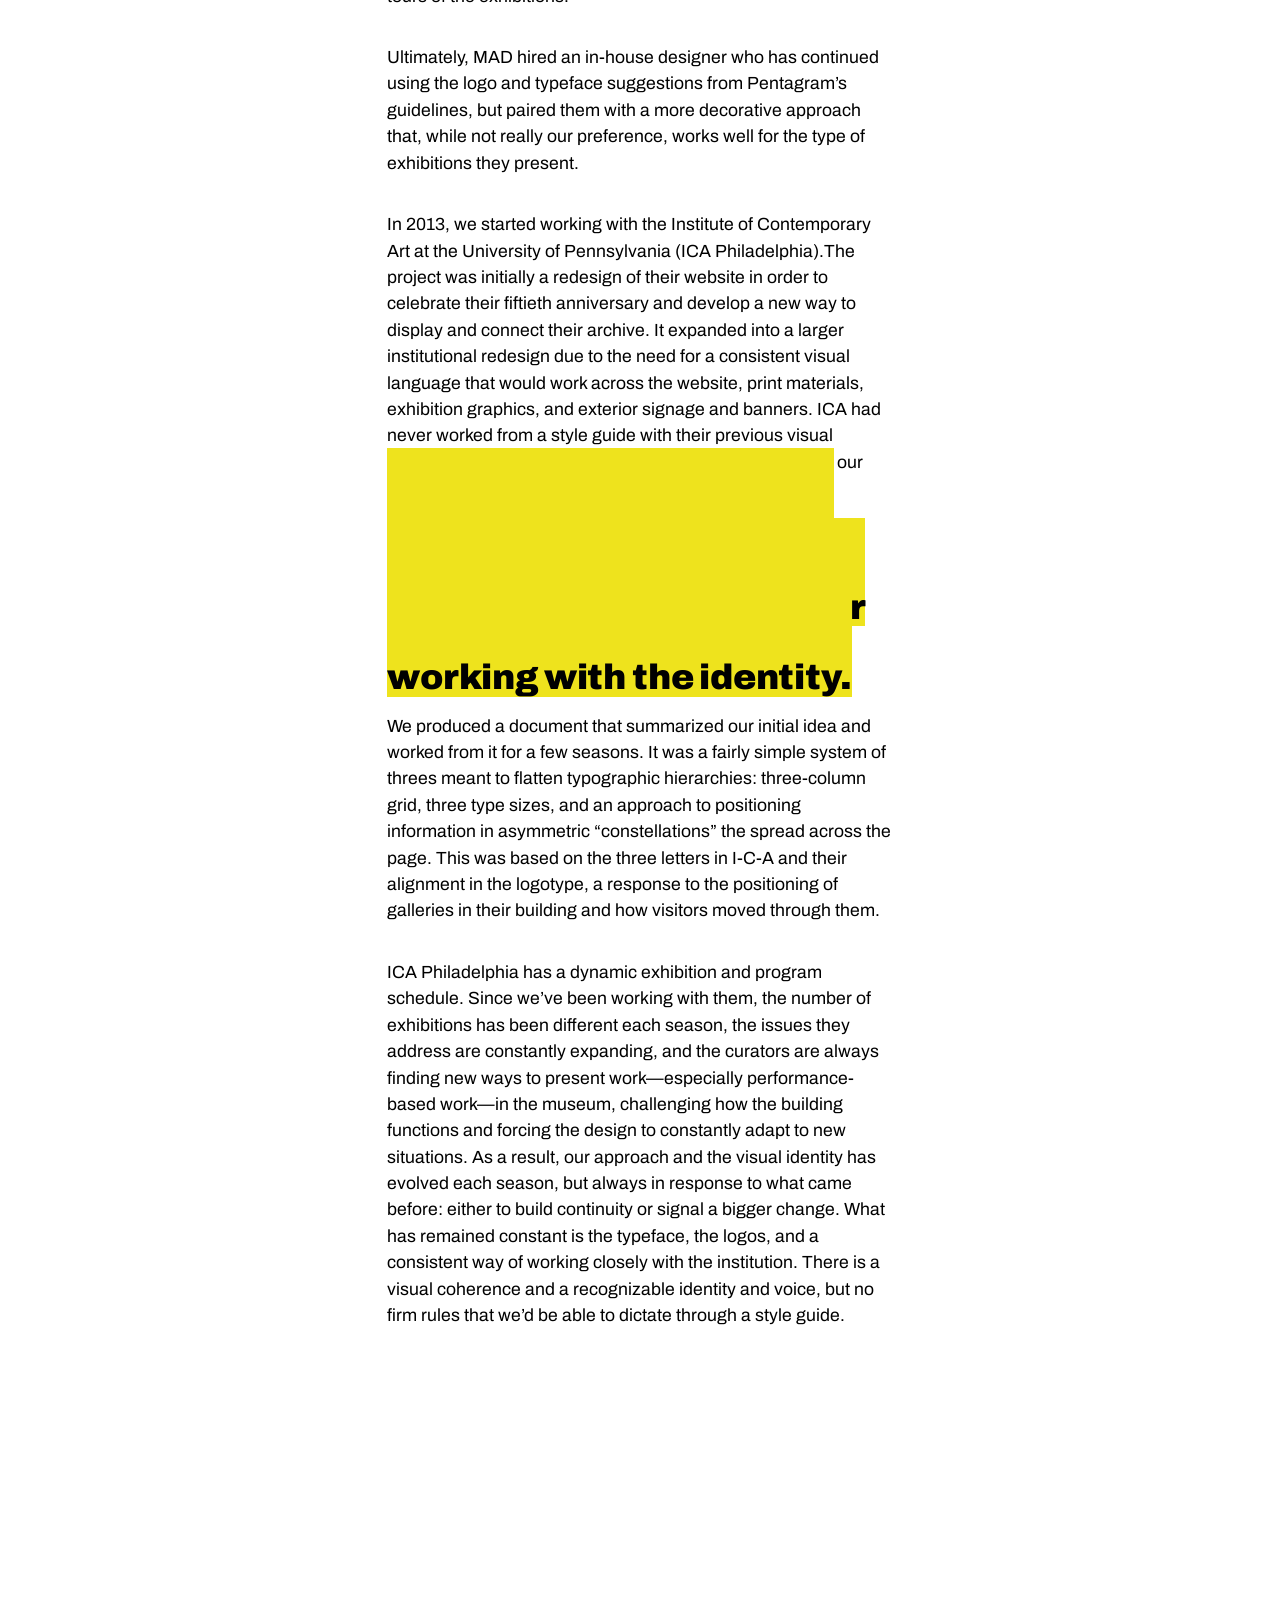
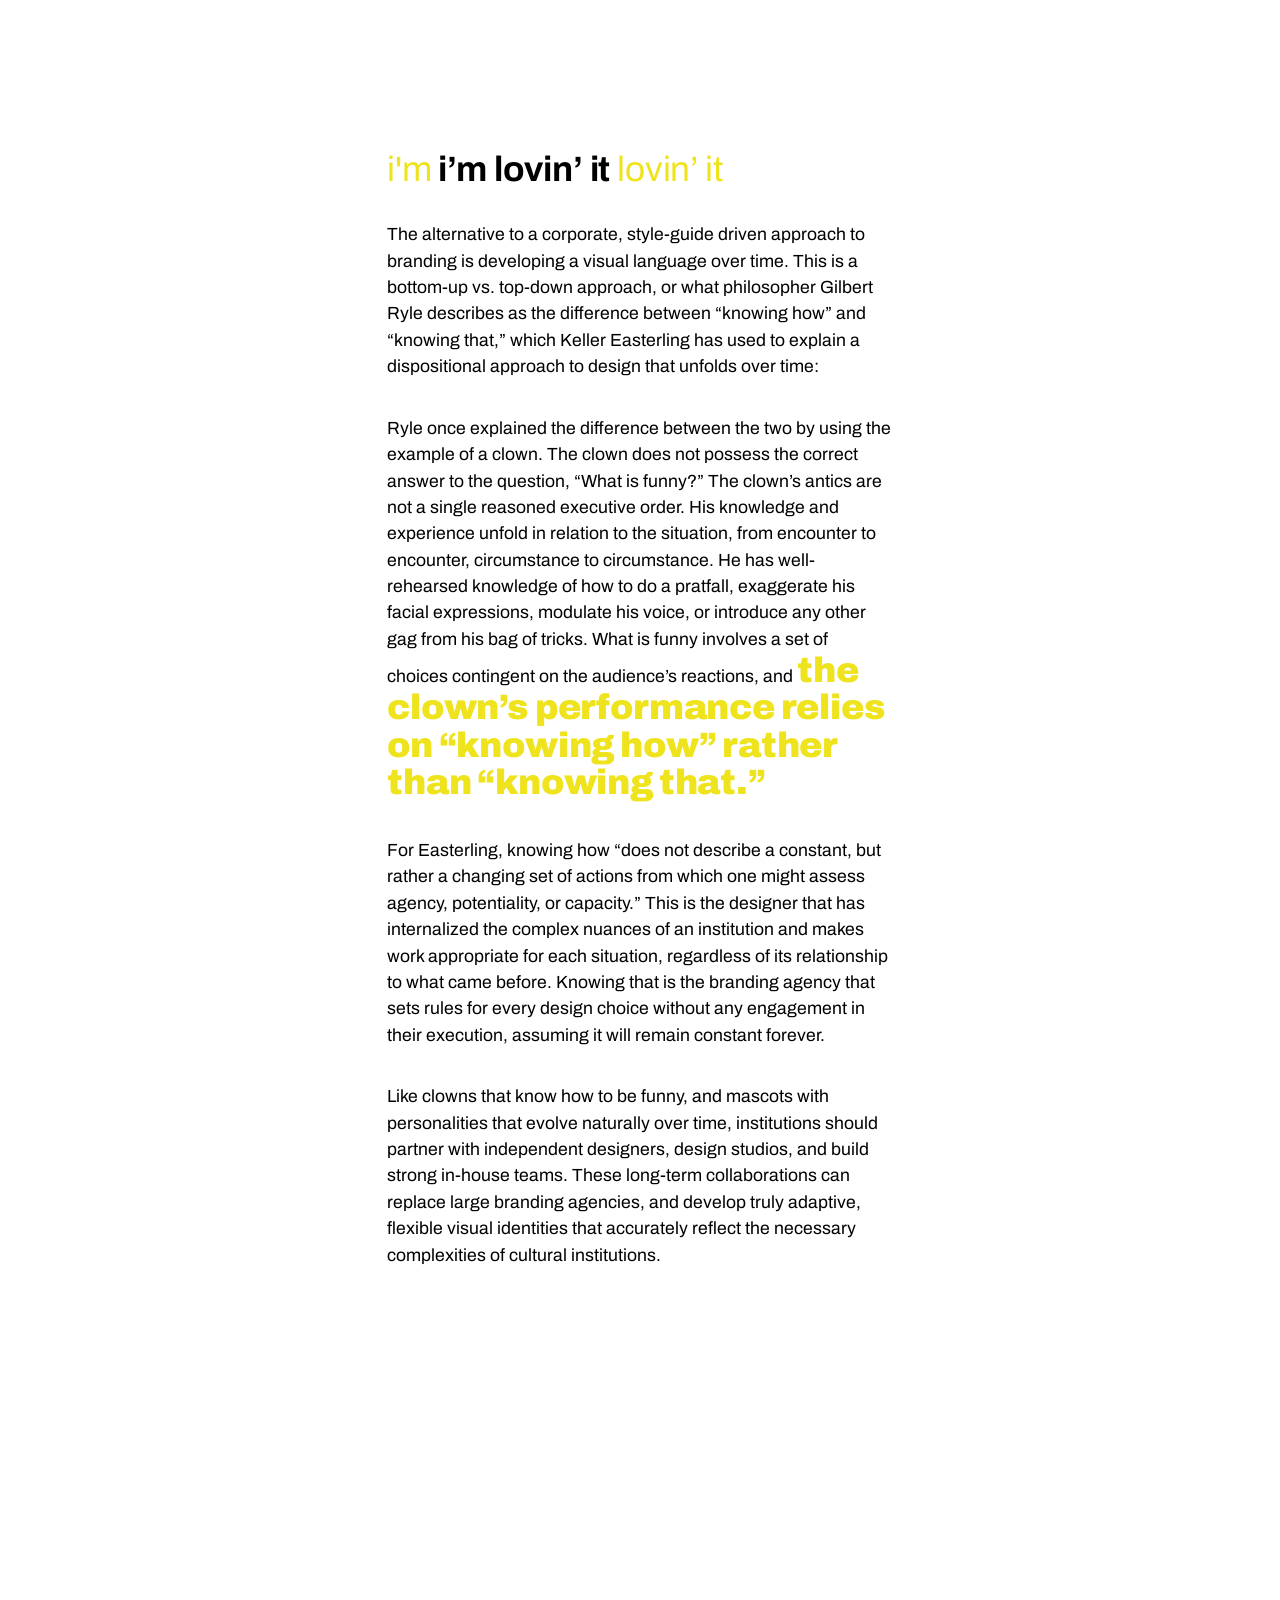
<file: direction-2/index.html>
<!doctype html>
<html>
	<head>
		<title>Binding</title>
		<meta name="viewport" content="width=device-width, initial-scale=1">
		<link rel="stylesheet" href="../styles/reset.css">
		<link rel="stylesheet" href="../styles/common.css">
		<link rel="stylesheet" href="style.css">

		<link rel="preconnect" href="https://fonts.googleapis.com">
		<link rel="preconnect" href="https://fonts.gstatic.com" crossorigin>
		<link href="https://fonts.googleapis.com/css2?family=Archivo+Black&family=Archivo:ital,wght@0,100..900;1,100..900&family=Julius+Sans+One&display=swap" rel="stylesheet">
	</head>

<body>
	<header>
	<hgroup class="across">

		<h1>Ronald McDonald Ollie Dos And Don’ts:<em>By Other Means</em>What Mascots Can Teach Us About Branding<em>June twenty first twenty seventeen</em> twenty seventeen By Other Means Ronald McDonald Ollie Dos And Don’ts:<em>Ronald McDonald Ollie Dos And Don’ts:</em>What Mascots Can Teach Us About Branding By Other Means June twenty first twenty seventeen<em>What Mascots Can Teach Us About Branding</em>Ronald McDonald Ollie Dos And Don’ts: What Mascots Can Teach Us About Branding</h1>

	</hgroup>


	<nav>
			<ul>
					<li>
						<!-- I used anchor elements because each section can be accessed directly. The navigation is not only decorative it gives the reader control over how they move through the page. -->
						<a href="#FortheRestofYourLife">01 For the Rest of Your Life</a>
					</li>



					<li>
						<a href="#ThereisOnlyOneSnoopy">02 There is Only One Snoopy</a>
					</li>



					<li>
						<a href="#WeDontCutCornersWhenitComestoQuality">03 We Don’t Cut Corners When it Comes to Quality</a>
					</li>



					<li>
						<a href="#SampleApplications">04 Sample Applications</a>
					</li>


					<li>
						<a href="#ImLovinIt">05 I’m Lovin’ It </a>
					</li>
				</ul>
			</nav>
		</header>
<section>
		<article id="FortheRestofYourLife">

			<h3>For the Rest <em>For the Rest of Your Life</em> of Your Life</h3>

			<!-- I used h3 for the individual section headings because they are below the main title and subtitle in the document hierarchy. -->

				<p class="highlight">In the summer of 2007, a well-rested man wearing pajamas and a nightcap shaved off his mustache and reintroduced himself to the world. This image shift was likely the decision of market studies predicting that a younger-looking man would sell more mattresses, or, that in post-9/11 New York, his ambiguous ethnicity was bad for business. This is quintessential branding. When a corporation feels the need to adapt to societal shifts, align with new trends, or recover from a scandal,


					<p class="note">Note- Mascot for Sleepy’s, a mattress retailer in the northeast, before and after re-brand. This character was permanently retired in 2017 after the company renamed itself “Mattress Firm”</p>

					<strong> the easiest thing to do is put on a new face.</strong></p>

				<p>Since the early 2000s there has been a near total embrace of branding by museums, performing arts institutions, and public art organizations. Wally Olins saw this coming, writing in his 2004 book On Brand that after conquering nation-states and cities, branding was moving into the “complex web of organizations principally defined by the fact that they do not exist to make a profit.”</p>

				<p>The agencies and design consultancies that do this work make no distinction between America Online and the New Museum, Popeyes Louisiana Kitchen and the Philadelphia Museum of Art, Target and The Met, Citibank and MoMA, or Unilever and the Tate.</p>

				<p class="note">For them, “Culture” is just another category in their portfolios next to</p>

				<li class="culture">Finance</li>
				<li class="culture">Energy</li>
				<li class="culture">Hospitality</li>
				<li class="culture">Technology</li>
				<li class="culture">"culture"</li>

				<p>Graphic design grew alongside industry, first as a tool for advertising, then as a way for corporations to control visual consistency and appear trustworthy to the public. Throughout all of this, many designers managed to stay connected to the arts which was, after all, the foundation of their profession. <mark>The term graphic design may have replaced commercial art but the oxymoron persists in practice, and looking at a sample of work by some of the most celebrated early designers we see equal representation from both sides</mark>: Paul Rand worked for Coronet Brandy and designed The Documents of Modern Art publication series; Wim Crouwel designed an identity system for the Dutch financial institution Rabobank while working with the Stedelijk Museum; and Chermayeff and Geismar designed logos for the Massachusetts Bay Transportation Authority and The Museum of Modern Art.</p>

				<p>These designers applied the same modernist approach to everything,3 reducing form to make simple logos, and rational systems for organizing information, to give the appearance of efficiency despite the complicated mechanisms working behind the scenes. Branding agencies have taken this reductive approach even further, simplifying entire organizational structures to catchy slogans and “brand essence” statements. In both cases</p>

				<p><strong>design obscures</strong>
				<strong>complexity.</strong></p>
				This is a welcome sales tool for a corporation selling goods and services, but for institutions it prevents people from entering into a necessary state of confusion that encourages inquiry and dialogue.</p>
				</article>
</section>

<section>
		<article id="ThereisOnlyOneSnoopy">
			<!-- <h2 class="numbers">02</h2class> what I had before -->
			<h3>There is Only <em>There is Only One Snoopy</em> One Snoopy</h3>

				<p>Snoopy was recently let go as MetLife’s brand ambassador after thirty years making the obscure world of insurance more approachable. He appeared on everything from their blimp to their stationery, and a style guide existed to ensure proper implementation. In it, there was a diagram for how to give Snoopy his personal space using his foot as a unit of measurement, and a “do’s and don’ts” section with rules like “Snoopy cannot interact with himself. There is only one Snoopy”; “Snoopy cannot speak, i.e. no bubbles with words”; and “Do not depict [Snoopy] with alcoholic beverages. Snoopy likes root beer” that reminded the staff that Snoopy brought his own personality to MetLife.</p>

				<p>Corporate mascots have personalities that, although exaggerated for effect, have the ability to evolve in ways a style guide could never predict. Despite the fact that most of these changes are the result of pandering to new customers—Ronald McDonald loses weight and takes up skateboarding, Mr. Peanut puts on a vest and starts talking like a celebrity, the Verizon guy switches to Sprint—in <mark class="markpink">their ability to adapt to new situations while maintaining their identity, mascots come closer to representing the complexities of an organization than any so-called flexible brand identity ever could. </mark>In this way, they provide an alternative to the prevailing obsession with top-down branding systems, created by agencies who are brought in to do design thinking but don’t stick around for their application. That work is left to the designers tasked with building the identity with a logo, a few fonts, vague strategies, and a style guide telling them what not to do.</p>

</section>

<section>
		<article id="WeDontCutCornersWhenitComestoQuality">

		<h3>We Don’t Cut Corners When<em>We Don’t Cut Corners When </em>it Comes to Quality</h3>

				<p>Style guides are relics from a time when corporate design programs (as they were called before they were known as “brands”) were dictated by oversized binders full of type specimens, colors, and grids meant for typesetters, printers, and sign makers to help ensure quality. They seem unnecessary now that implementation is handled by trained designers working with software that makes achieving consistency as easy as applying style sheets and master pages, or copying and pasting.</p>

				<p>The fetishization of these manuals—seen in the recent crowdfunded reprints of the New York City Transit Authority, U.S. Bicentennial, NASA, EPA, and British Rail guidelines—is evidence of a misguided belief that graphic design is a problem-solving profession with the ability to create stability in a world where answers are increasingly hard to come by.</p>

				<p class="bigcalloutquote"><strong>Truth</strong> is slippery, <strong>identity</strong> is fluid,</p>

				<p>and traditional social and professional hierarchies are being challenged. But designers can find comfort in high-priced, luxury versions of yesterday’s industrial production manuals, while the publishers reissuing them capitalize on something never meant to be sold in the first place.</p>

</section>

<section>
				</article>

		<article id="SampleApplications">

			<h3>Sample <em> Sample Applications</em> Applications</h3>

				<p>If you’ve ever worked on or with a style guide, you probably know how little time goes into them. In one case, we received guidelines from the
					<a href="https://madmuseum.org/">Museum of Arts and Design (MAD)</a> that had two words on the cover other than the museum and design agency’s names. One of those words was misspelled, and that word was “identity.”</p>

				<p>At that time, MAD was working with an independent designer on institutional materials that adhered to Pentagram’s guidelines, while the curator of public programs brought in other studios to work specifically on his projects. Because many of these programs were drastically different from MAD’s typical exhibitions it made sense to work outside their identity. But even if there was a desire to work within it, Pentagram’s system relied on a custom typeface that was so specific it left no room for the content to speak for itself. Perhaps it was appropriate for a design museum to be so heavily branded, but this approach didn’t work for more experimental programs, therefore <strong>the identity wasn’t capable of growing with the institution.</strong></p>
				<p>Collecting notes from conversations with curators and designers. Booklet produced during Other Means residency at Museum of Arts and Design</p>

				<!-- I used <strong> when the sentence is an important argument from the reading. The text is not simply visually bold; it carries more conceptual importance.
				I also changed strong text to purple so the reader can quickly locate the major claims throughout the article. -->


				<p>To address this issue, we were invited to participate in a residency at MAD to research the role of graphic design for public programming, and make recommendations for how the museum could expand their visual identity. We used our time in the museum to meet with curators and designers from other institutions, and collected our research into a booklet that was distributed within the museum.</p>

				<p>Each of our meetings were promoted as public programs open to anyone in the museum. For our last one, we invited artist Jacques Louis Vidal to engage directly with the visitors. He dressed up as a fictional museum founder and lead improvised tours of the exhibitions.</p>

				<p>Ultimately, MAD hired an in-house designer who has continued using the logo and typeface suggestions from Pentagram’s guidelines, but paired them with a more decorative approach that, while not really our preference, works well for the type of exhibitions they present.</p>

				<p>In 2013, we started working with the <a href="https://icaphila.org/">Institute of Contemporary Art at the University of Pennsylvania (ICA Philadelphia).</a>The project was initially a redesign of their website in order to celebrate their fiftieth anniversary and develop a new way to display and connect their archive. It expanded into a larger institutional redesign due to the need for a consistent visual language that would work across the website, print materials, exhibition graphics, and exterior signage and banners. ICA had never worked from a style guide with their previous visual identities, and were interested in having one at the end of our collaboration. We were, too, but recommended</p> <span class="bigcalloutquote">treating it as an <strong>evolving document</strong> —something that could be revised after we spent some time working with the identity.</span> <p>We produced a document that summarized our initial idea and worked from it for a few seasons. It was a fairly simple system of threes meant to flatten typographic hierarchies: three-column grid, three type sizes, and an approach to positioning information in asymmetric “constellations” the spread across the page. This was based on the three letters in I-C-A and their alignment in the logotype, a response to the positioning of galleries in their building and how visitors moved through them.</p>

				<p>ICA Philadelphia has a dynamic exhibition and program schedule. Since we’ve been working with them, the number of exhibitions has been different each season, the issues they address are constantly expanding, and the curators are always finding new ways to present work—especially performance-based work—in the museum, challenging how the building functions and forcing the design to constantly adapt to new situations. As a result, our approach and the visual identity has evolved each season, but always in response to what came before: either to build continuity or signal a bigger change. What has remained constant is the typeface, the logos, and a consistent way of working closely with the institution. There is a visual coherence and a recognizable identity and voice, but no firm rules that we’d be able to dictate through a style guide.</p>

				</article>
</section>

<section>
		<article id="ImLovinIt">

			<h3>I'm <em> I’m Lovin’ It </em> Lovin’ It </h3>

				<p>The alternative to a corporate, style-guide driven approach to branding is developing a visual language over time. This is a bottom-up vs. top-down approach, or what philosopher Gilbert Ryle describes as the difference between “knowing how” and “knowing that,” which Keller Easterling has used to explain a dispositional approach to design that unfolds over time:</p>


					 <blockquote><p id="smallcalloutquote">Ryle once explained the difference between the two by using the example of a clown. The clown does not possess the correct answer to the question, “What is funny?” The clown’s antics are not a single reasoned executive order. His knowledge and experience unfold in relation to the situation, from encounter to encounter, circumstance to circumstance. He has well-rehearsed knowledge of how to do a pratfall, exaggerate his facial expressions, modulate his voice, or introduce any other gag from his bag of tricks. What is funny involves a set of choices contingent on the audience’s reactions, and <strong>the clown’s performance relies on “knowing how” rather than “knowing that.”</strong></p></blockquote>


				<p>For Easterling, knowing how “does not describe a constant, but rather a changing set of actions from which one might assess agency, potentiality, or capacity.” This is the designer that has internalized the complex nuances of an institution and makes work appropriate for each situation, regardless of its relationship to what came before. Knowing that is the branding agency that sets rules for every design choice without any engagement in their execution, assuming it will remain constant forever.</p>

				<p>Like clowns that know how to be funny, and mascots with personalities that evolve naturally over time, institutions should partner with independent designers, design studios, and build strong in-house teams. These long-term collaborations can replace large branding agencies, and develop truly adaptive, flexible visual identities that accurately reflect the necessary complexities of cultural institutions.</p>

			</article>
</section>
		<!-- <p>NOTE: I might be getting the hang of this</p> -->

<!-- </html>
	</head>
	<body>
		<h1>Binding</h1>
		<p>Hello, world!</p>
	</body>
</html>

</html>
</file>
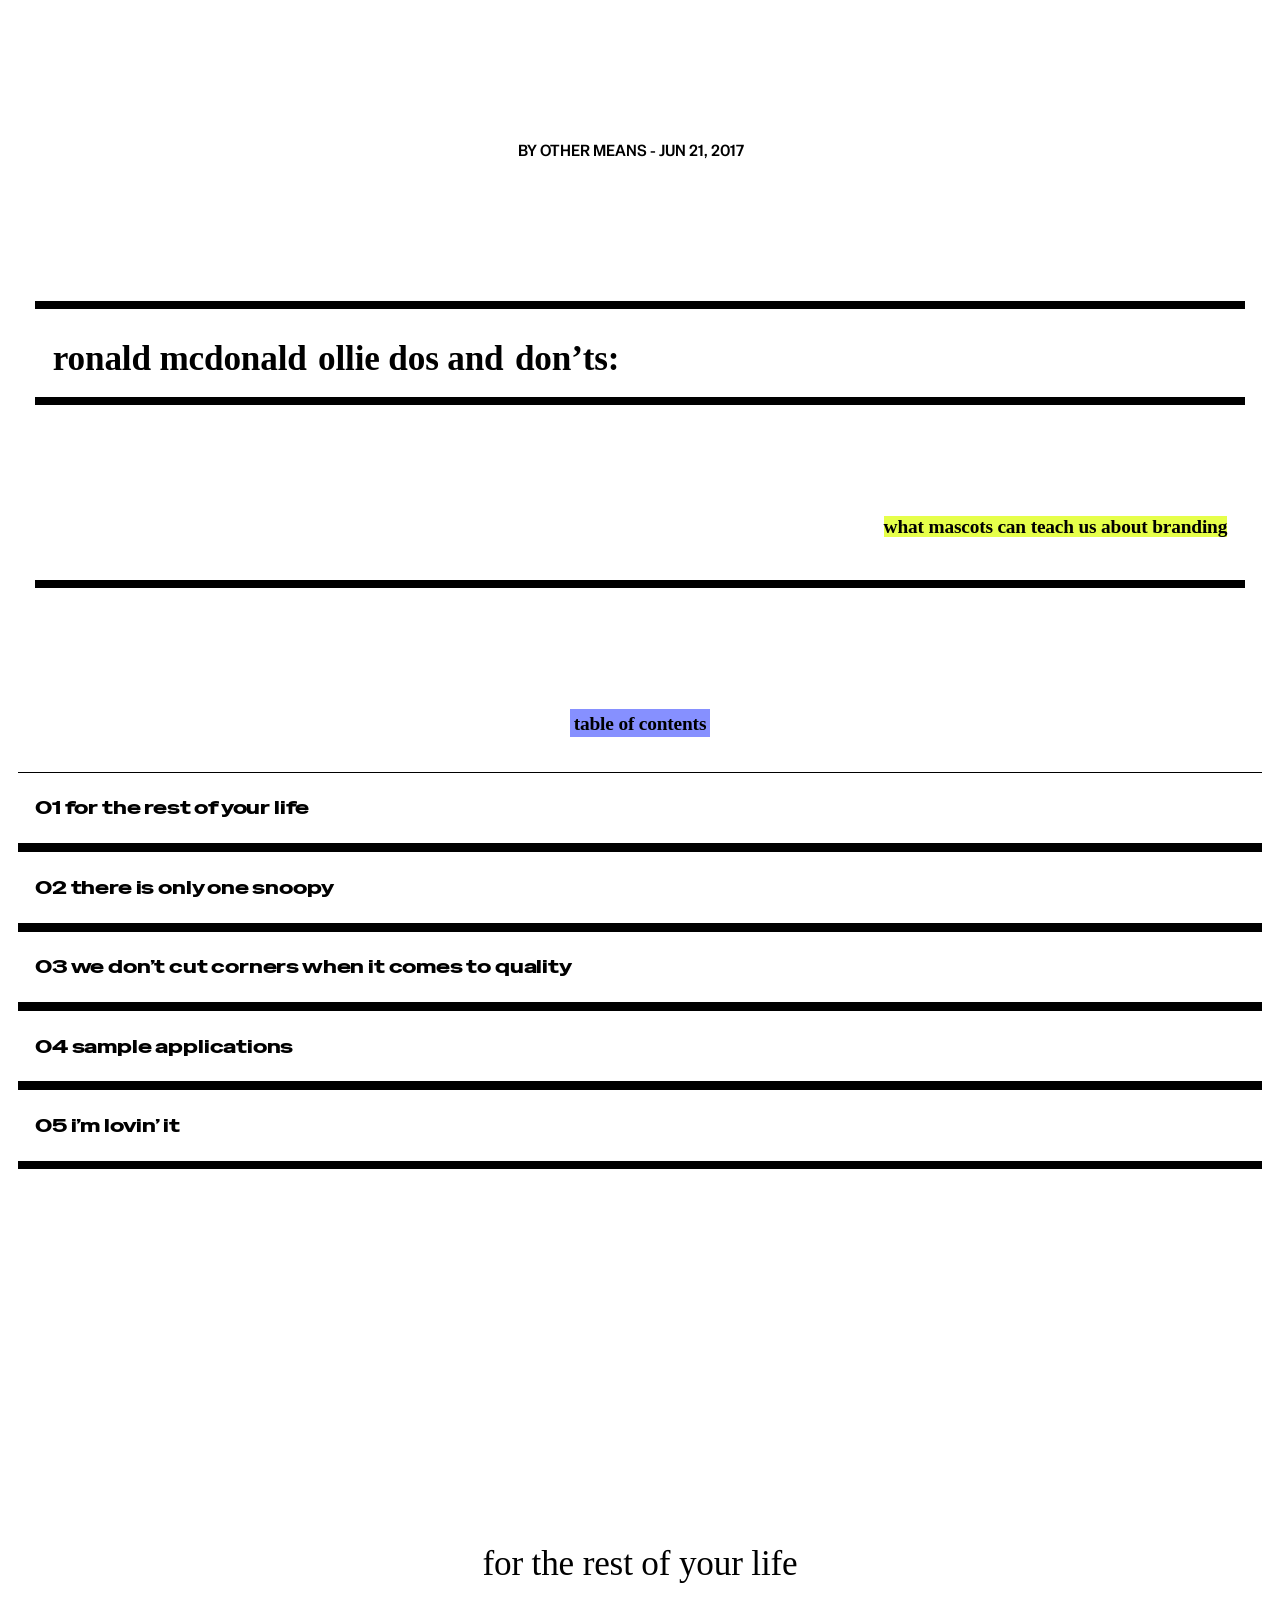
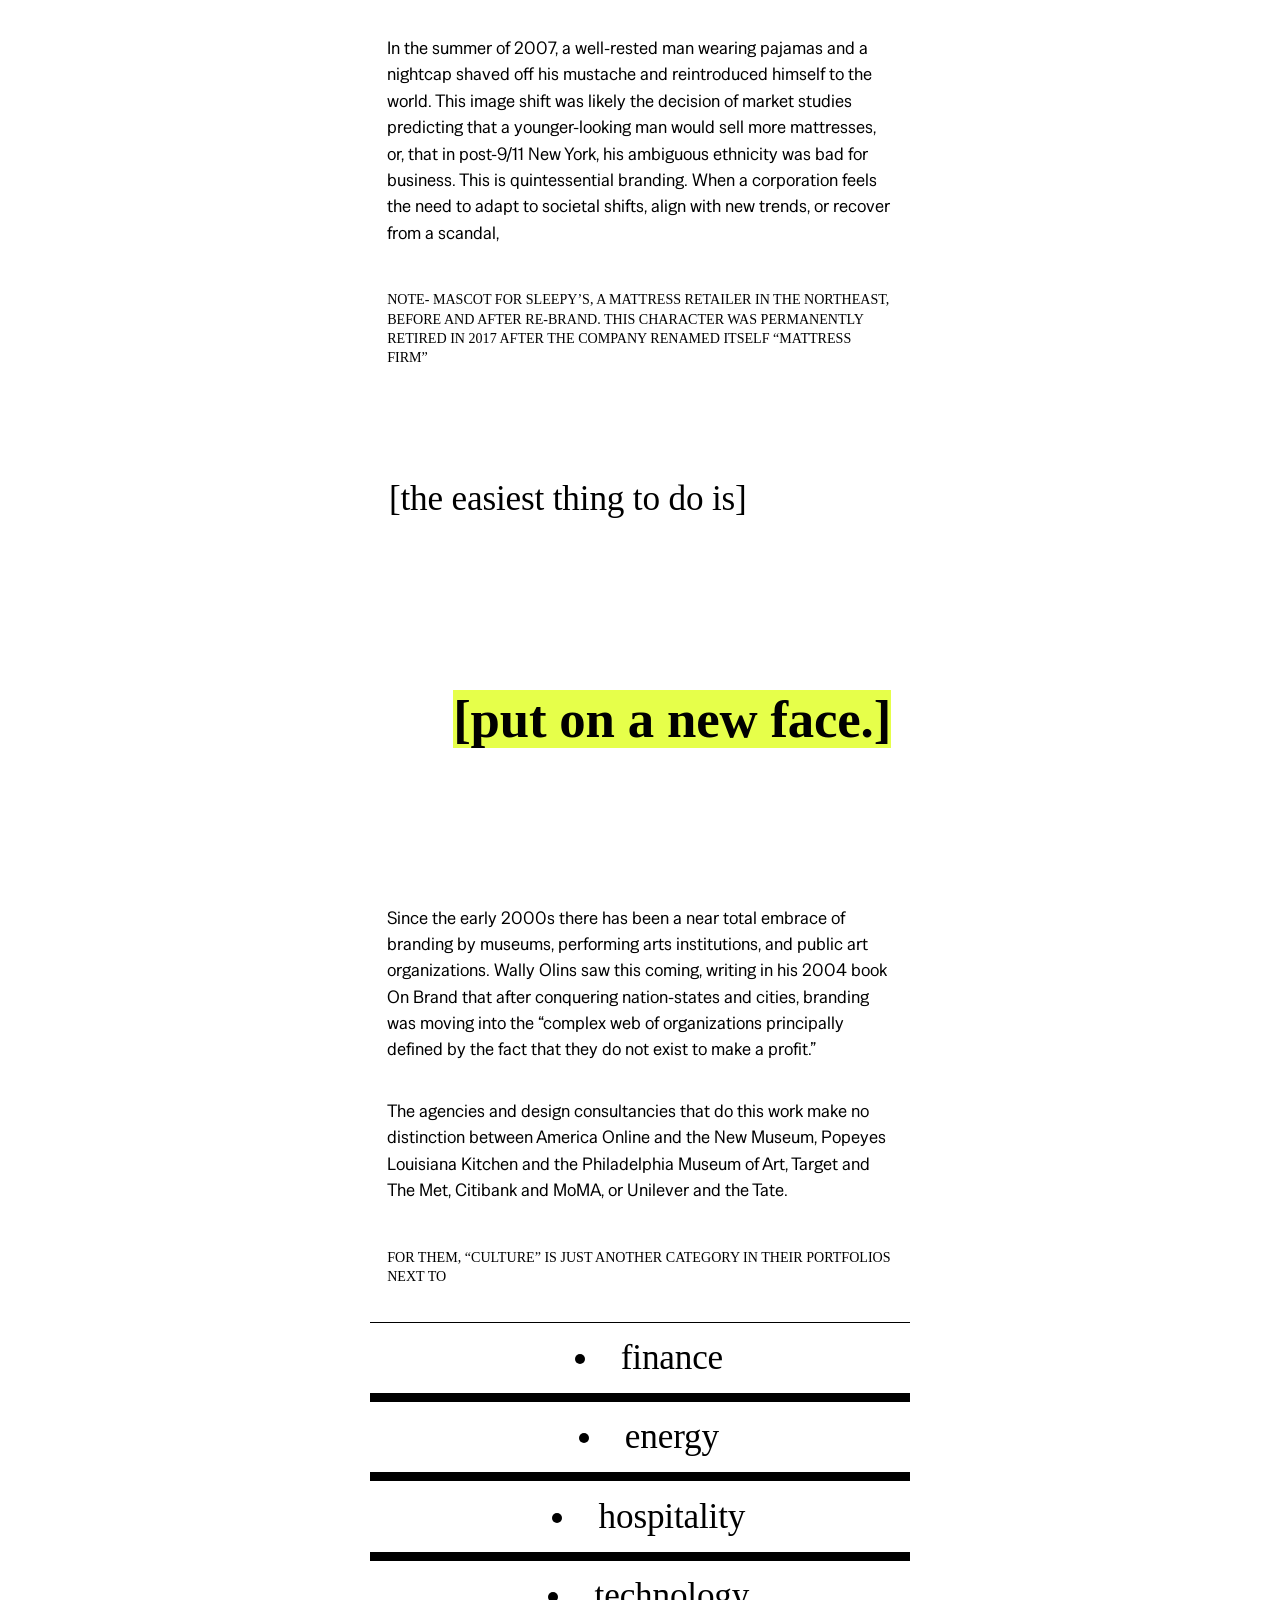
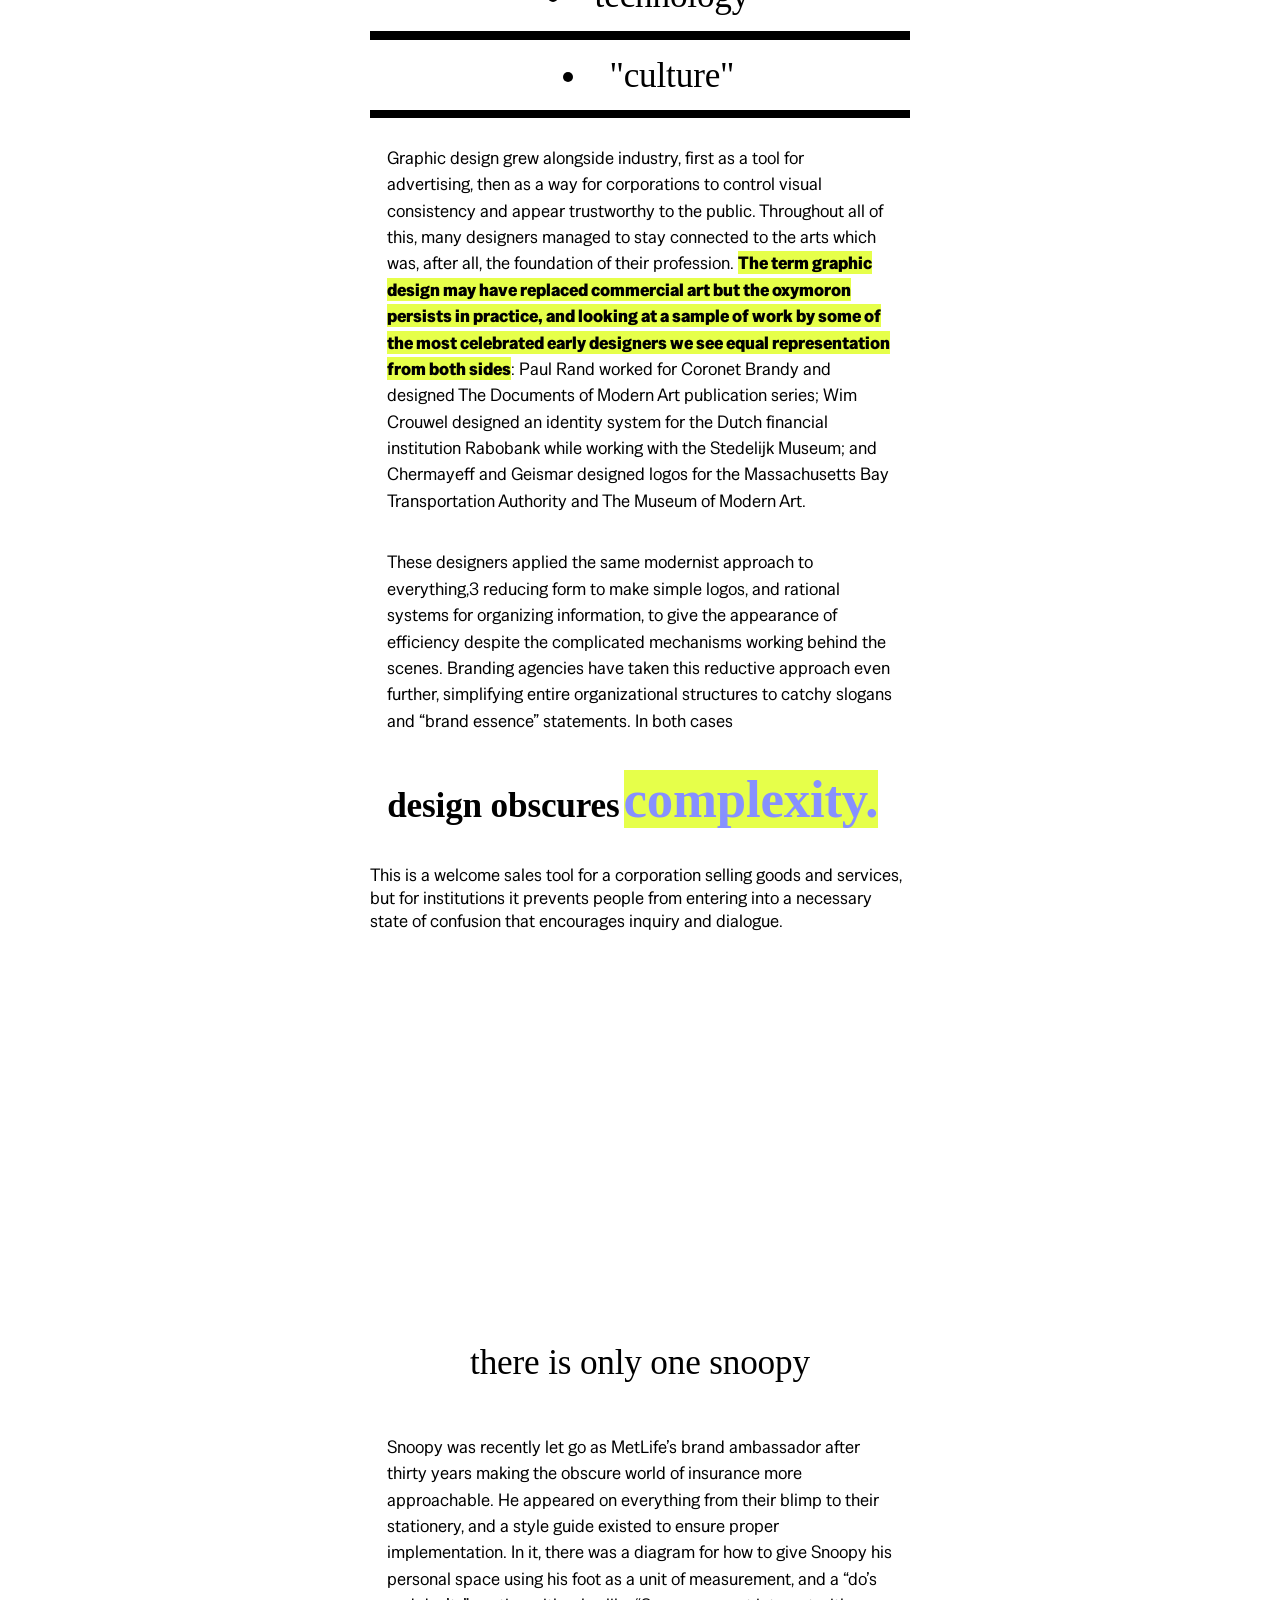
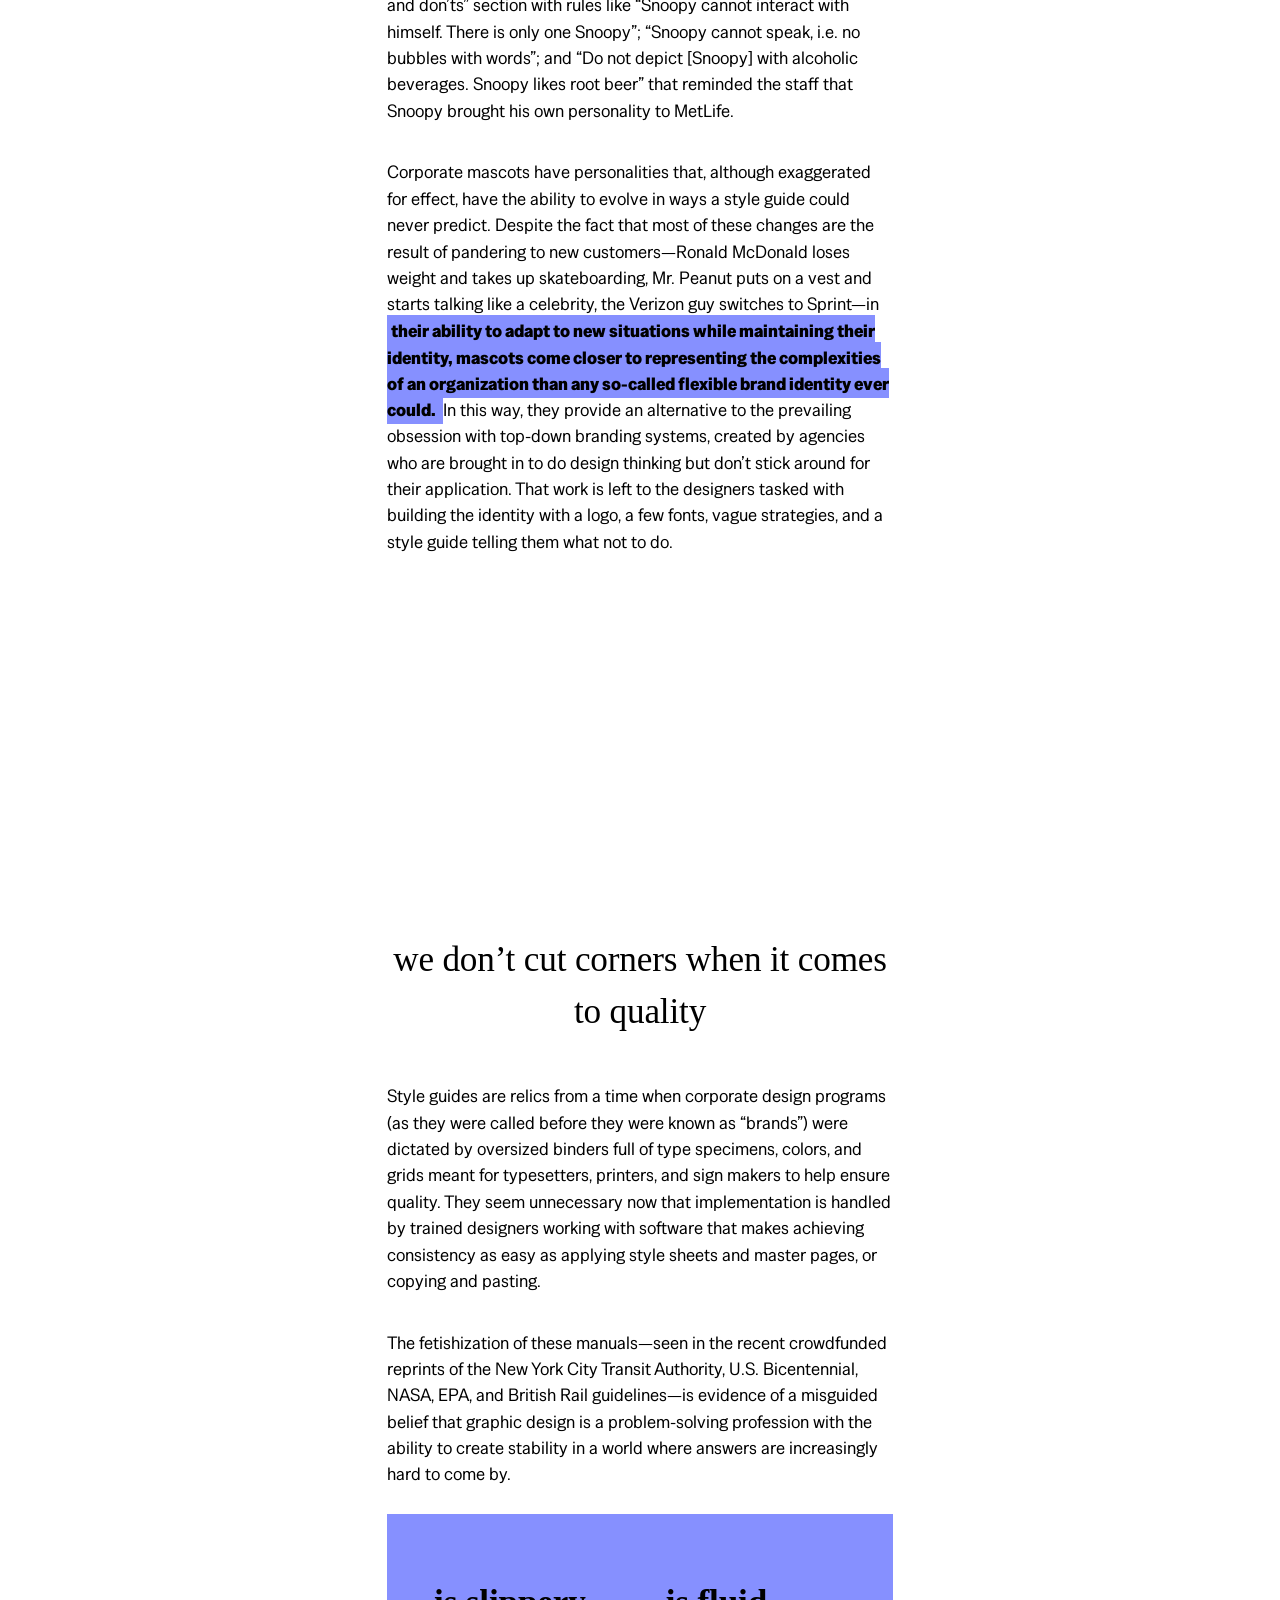
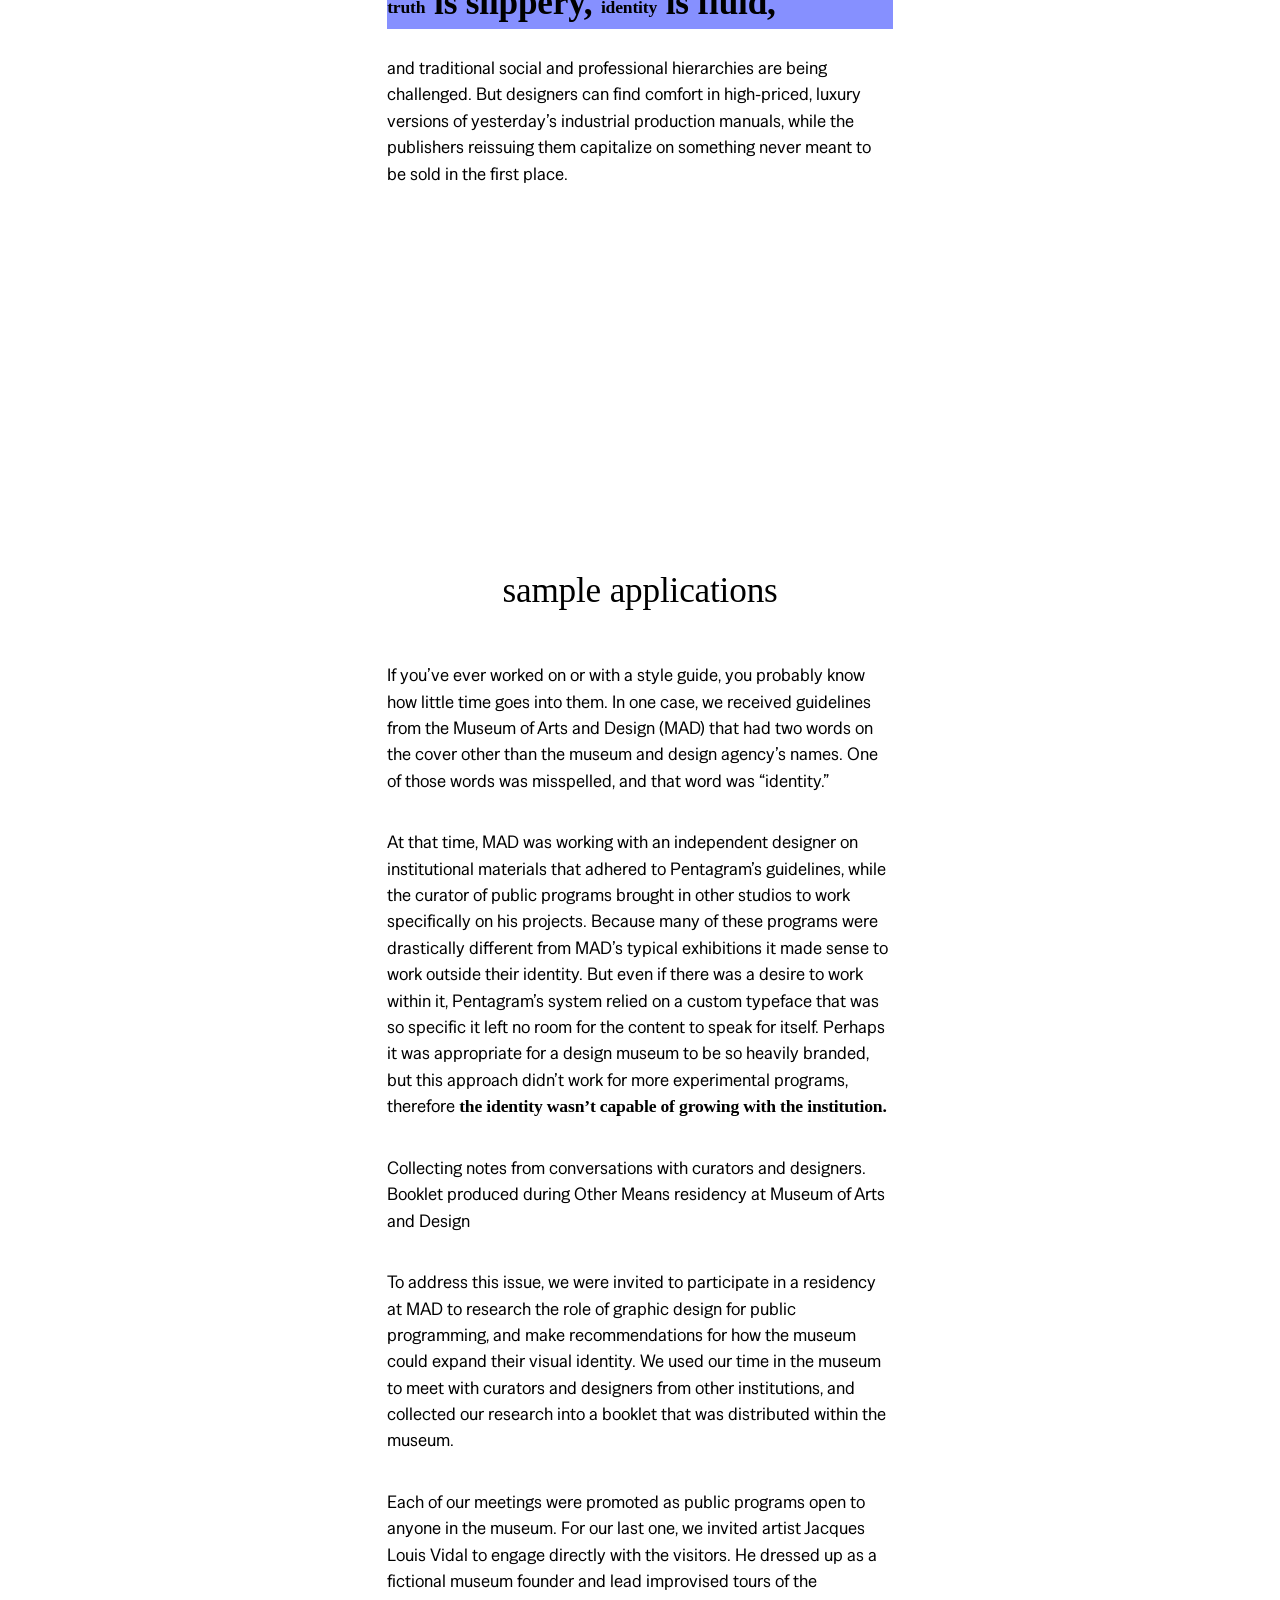
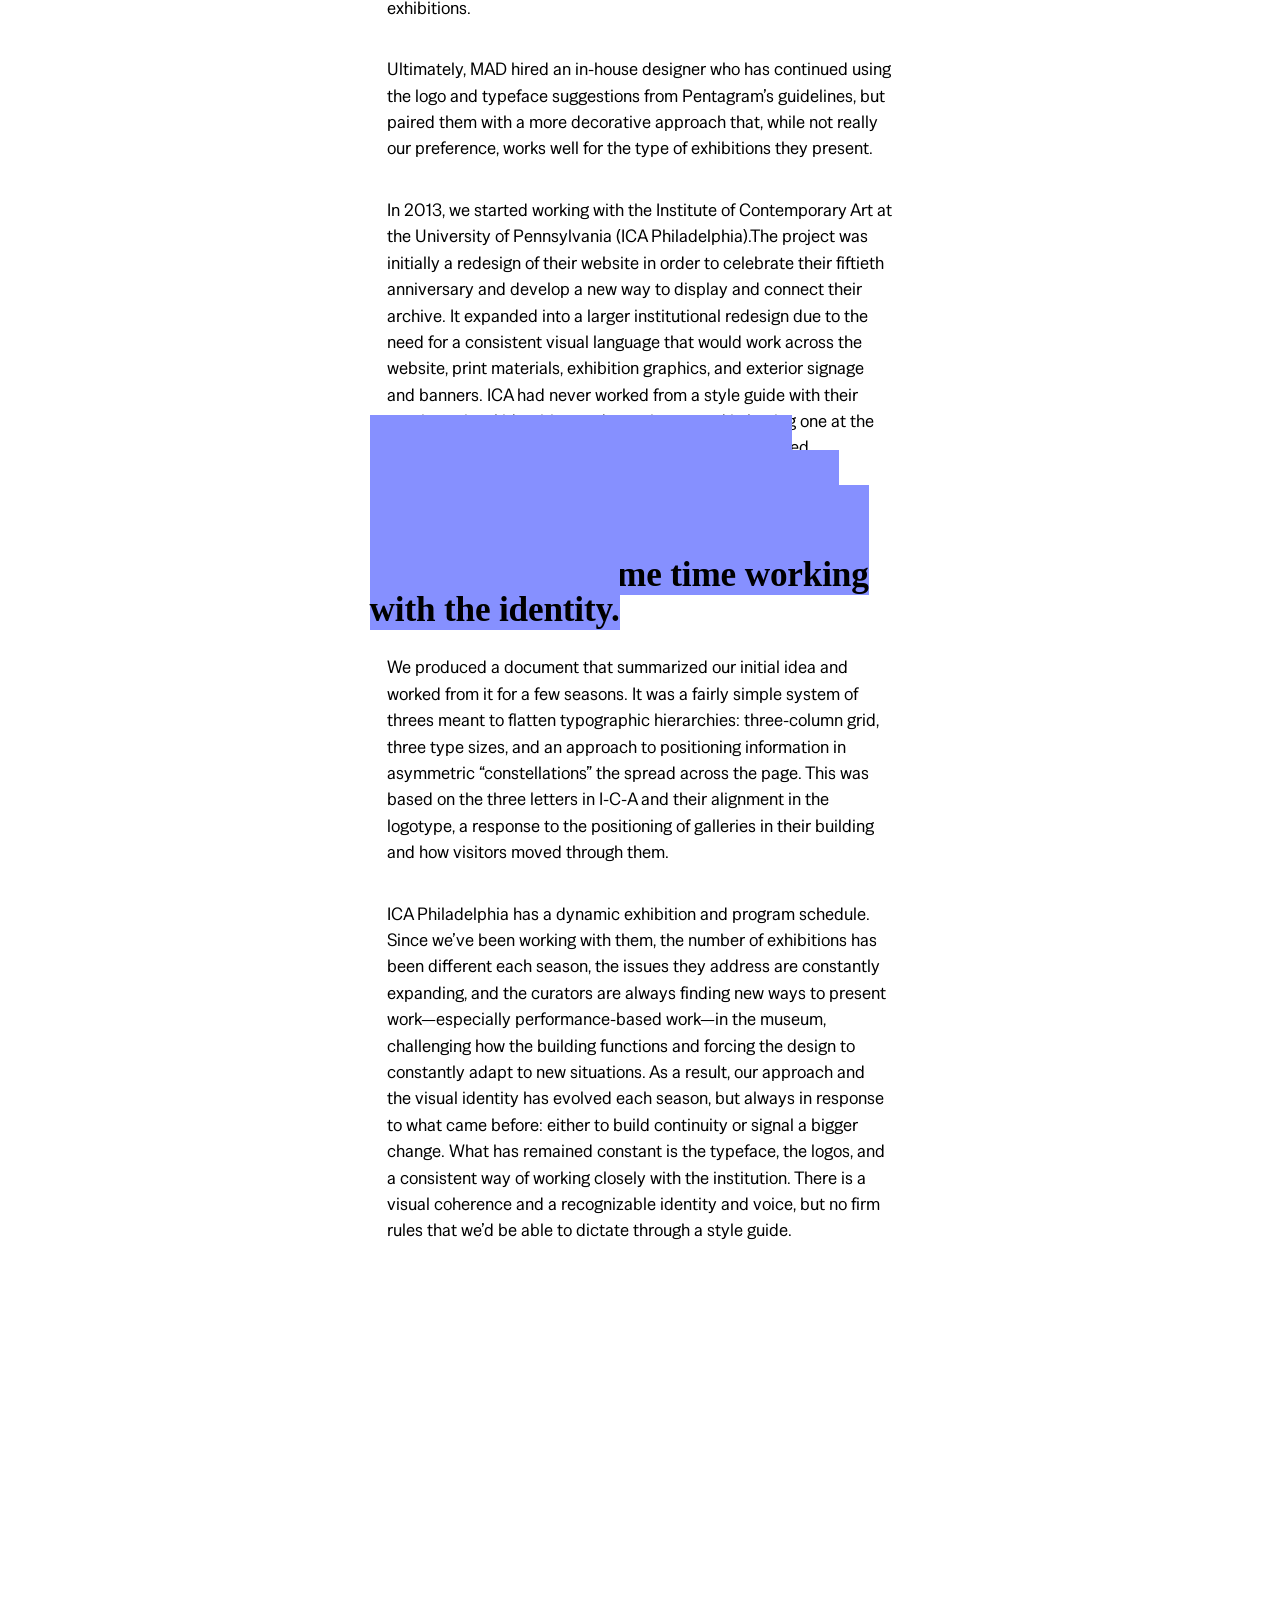
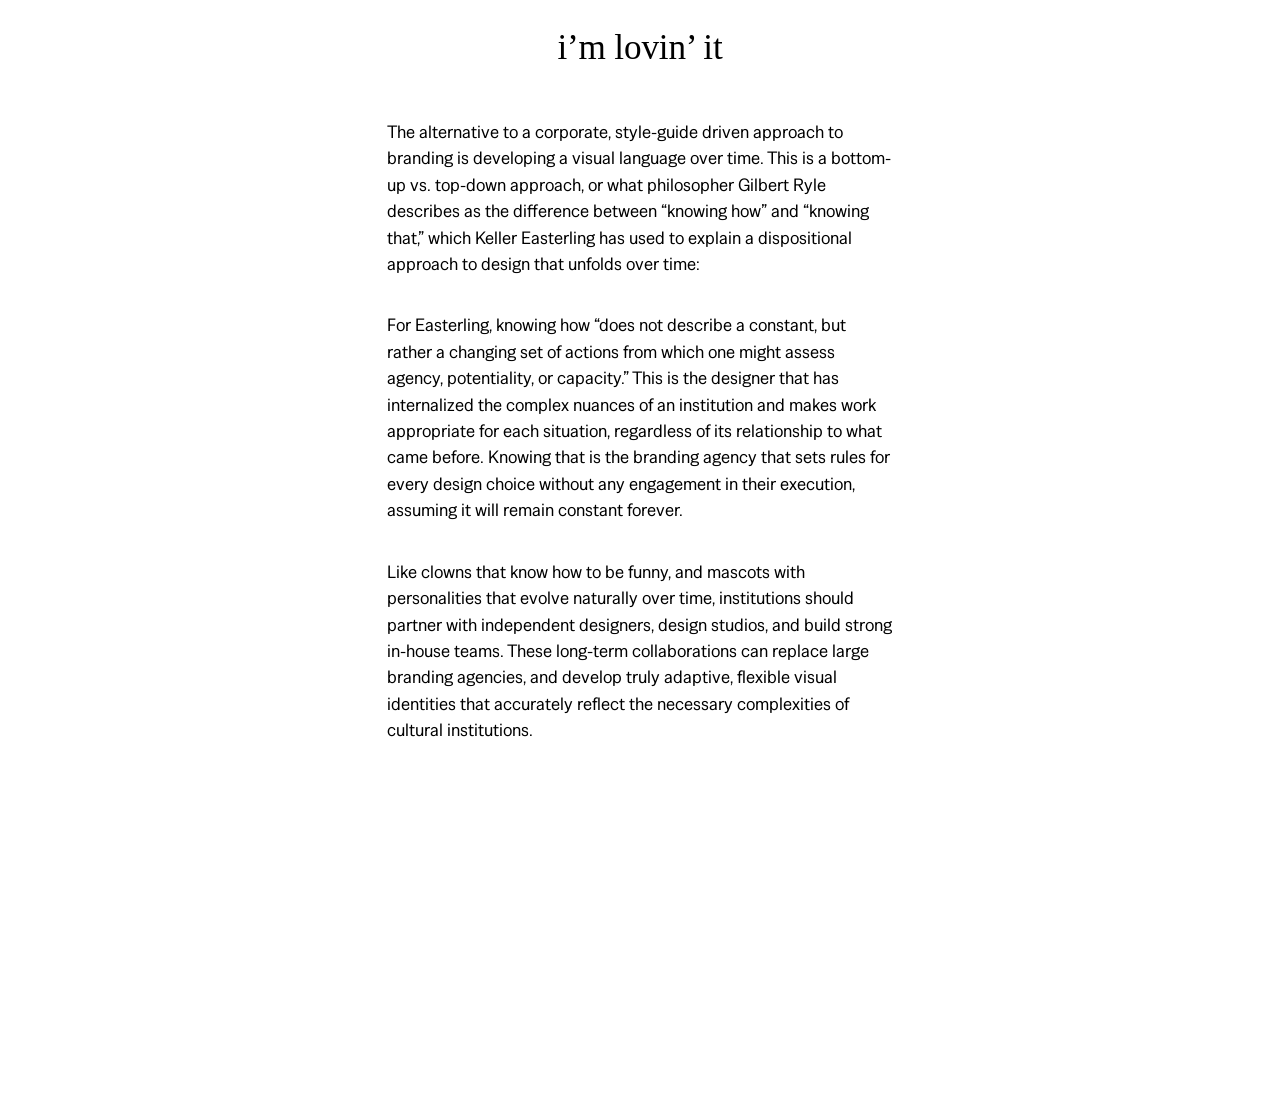
<file: direction-3/index.html>
<!doctype html>
<html>
<!doctype html>
<html>
	<head>
		<title>Binding</title>
		<meta name="viewport" content="width=device-width, initial-scale=1">
		<link rel="stylesheet" href="../styles/reset.css">
		<link rel="stylesheet" href="../styles/common.css">
		<link rel="stylesheet" href="style.css">


<link rel="preconnect" href="https://fonts.googleapis.com">
<link rel="preconnect" href="https://fonts.gstatic.com" crossorigin>
<link href="https://fonts.googleapis.com/css2?family=BBH+Bartle&family=Special+Gothic+Expanded+One&family=Special+Gothic:wght@400..700&display=swap" rel="stylesheet">
	</head>

<body>
	<header>

		<hgroup>

			<section class="authortimeheading">

			<h4>By Other Means <time class="align">  -  Jun 21, 2017</time></h4>

		</section>

			<h1><span>Ronald McDonald</span>
			<span>Ollie Dos And</span>
			<span>Don’ts:</span></h1>


			<!-- I used span for the title and subtitle because I wanted each phrase to become a separate visual object. -->

			<!-- <h2><span class="title2">What</span>
			<span class="title2">Mascots Can</span>
			<span class="title2">Teach Us About Branding</span></h2> -->
			<h2><mark>What Mascots Can Teach Us About Branding</mark></h2>

		</hgroup>
	<h5><mark class="markpink">table of contents</mark></h5>
	<nav>
			<ul>
					<li>
						<!-- I used anchor elements because each section can be accessed directly. The navigation is not only decorative it gives the reader control over how they move through the page. -->
						<a href="#FortheRestofYourLife">01 For the Rest of Your Life</a>
					</li>



					<li>
						<a href="#ThereisOnlyOneSnoopy">02 There is Only One Snoopy</a>
					</li>



					<li>
						<a href="#WeDontCutCornersWhenitComestoQuality">03 We Don’t Cut Corners When it Comes to Quality</a>
					</li>



					<li>
						<a href="#SampleApplications">04 Sample Applications</a>
					</li>


					<li>
						<a href="#ImLovinIt">05 I’m Lovin’ It </a>
					</li>
				</ul>
			</nav>
		</header>
<section>
		<article id="FortheRestofYourLife">

			<h3>For the Rest of Your Life</h3>

			<!-- I used h3 for the individual section headings because they are below the main title and subtitle in the document hierarchy. -->

				<p class="highlight">In the summer of 2007, a well-rested man wearing pajamas and a nightcap shaved off his mustache and reintroduced himself to the world. This image shift was likely the decision of market studies predicting that a younger-looking man would sell more mattresses, or, that in post-9/11 New York, his ambiguous ethnicity was bad for business. This is quintessential branding. When a corporation feels the need to adapt to societal shifts, align with new trends, or recover from a scandal,


					<p class="note">Note- Mascot for Sleepy’s, a mattress retailer in the northeast, before and after re-brand. This character was permanently retired in 2017 after the company renamed itself “Mattress Firm”</p>

					<blockquote>[the easiest thing to do is] <span class="rightalign"><mark>[put on a new face.]</mark></span></blockquote></p>

				<p>Since the early 2000s there has been a near total embrace of branding by museums, performing arts institutions, and public art organizations. Wally Olins saw this coming, writing in his 2004 book On Brand that after conquering nation-states and cities, branding was moving into the “complex web of organizations principally defined by the fact that they do not exist to make a profit.”</p>

				<p>The agencies and design consultancies that do this work make no distinction between America Online and the New Museum, Popeyes Louisiana Kitchen and the Philadelphia Museum of Art, Target and The Met, Citibank and MoMA, or Unilever and the Tate.</p>

				<p class="note">For them, “Culture” is just another category in their portfolios next to</p>

				<li class="culture">Finance</li>
				<li class="culture">Energy</li>
				<li class="culture">Hospitality</li>
				<li class="culture">Technology</li>
				<li class="culture">"culture"</li>

				<p>Graphic design grew alongside industry, first as a tool for advertising, then as a way for corporations to control visual consistency and appear trustworthy to the public. Throughout all of this, many designers managed to stay connected to the arts which was, after all, the foundation of their profession. <mark>The term graphic design may have replaced commercial art but the oxymoron persists in practice, and looking at a sample of work by some of the most celebrated early designers we see equal representation from both sides</mark>: Paul Rand worked for Coronet Brandy and designed The Documents of Modern Art publication series; Wim Crouwel designed an identity system for the Dutch financial institution Rabobank while working with the Stedelijk Museum; and Chermayeff and Geismar designed logos for the Massachusetts Bay Transportation Authority and The Museum of Modern Art.</p>

				<p>These designers applied the same modernist approach to everything,3 reducing form to make simple logos, and rational systems for organizing information, to give the appearance of efficiency despite the complicated mechanisms working behind the scenes. Branding agencies have taken this reductive approach even further, simplifying entire organizational structures to catchy slogans and “brand essence” statements. In both cases</p>

				<p><span class="design">design obscures</span>
				<mark class="complex">complexity.</mark></p>
				This is a welcome sales tool for a corporation selling goods and services, but for institutions it prevents people from entering into a necessary state of confusion that encourages inquiry and dialogue.</p>
				</article>
</section>

<section>
		<article id="ThereisOnlyOneSnoopy">
			<!-- <h2 class="numbers">02</h2class> what I had before -->
			<h3>There is Only One Snoopy</h3>

				<p>Snoopy was recently let go as MetLife’s brand ambassador after thirty years making the obscure world of insurance more approachable. He appeared on everything from their blimp to their stationery, and a style guide existed to ensure proper implementation. In it, there was a diagram for how to give Snoopy his personal space using his foot as a unit of measurement, and a “do’s and don’ts” section with rules like “Snoopy cannot interact with himself. There is only one Snoopy”; “Snoopy cannot speak, i.e. no bubbles with words”; and “Do not depict [Snoopy] with alcoholic beverages. Snoopy likes root beer” that reminded the staff that Snoopy brought his own personality to MetLife.</p>

				<p>Corporate mascots have personalities that, although exaggerated for effect, have the ability to evolve in ways a style guide could never predict. Despite the fact that most of these changes are the result of pandering to new customers—Ronald McDonald loses weight and takes up skateboarding, Mr. Peanut puts on a vest and starts talking like a celebrity, the Verizon guy switches to Sprint—in <mark class="markpink">their ability to adapt to new situations while maintaining their identity, mascots come closer to representing the complexities of an organization than any so-called flexible brand identity ever could. </mark>In this way, they provide an alternative to the prevailing obsession with top-down branding systems, created by agencies who are brought in to do design thinking but don’t stick around for their application. That work is left to the designers tasked with building the identity with a logo, a few fonts, vague strategies, and a style guide telling them what not to do.</p>

</section>

<section>
		<article id="WeDontCutCornersWhenitComestoQuality">

			<h3>We Don’t Cut Corners When it Comes to Quality</h3>

				<p>Style guides are relics from a time when corporate design programs (as they were called before they were known as “brands”) were dictated by oversized binders full of type specimens, colors, and grids meant for typesetters, printers, and sign makers to help ensure quality. They seem unnecessary now that implementation is handled by trained designers working with software that makes achieving consistency as easy as applying style sheets and master pages, or copying and pasting.</p>

				<p>The fetishization of these manuals—seen in the recent crowdfunded reprints of the New York City Transit Authority, U.S. Bicentennial, NASA, EPA, and British Rail guidelines—is evidence of a misguided belief that graphic design is a problem-solving profession with the ability to create stability in a world where answers are increasingly hard to come by.</p>

				<p class="bigcalloutquote"><strong>Truth</strong> is slippery, <strong>identity</strong> is fluid,</p>

				<p>and traditional social and professional hierarchies are being challenged. But designers can find comfort in high-priced, luxury versions of yesterday’s industrial production manuals, while the publishers reissuing them capitalize on something never meant to be sold in the first place.</p>

</section>

<section>
				</article>

		<article id="SampleApplications">

			<h3>Sample Applications</h3>

				<p>If you’ve ever worked on or with a style guide, you probably know how little time goes into them. In one case, we received guidelines from the
					<a href="https://madmuseum.org/">Museum of Arts and Design (MAD)</a> that had two words on the cover other than the museum and design agency’s names. One of those words was misspelled, and that word was “identity.”</p>

				<p>At that time, MAD was working with an independent designer on institutional materials that adhered to Pentagram’s guidelines, while the curator of public programs brought in other studios to work specifically on his projects. Because many of these programs were drastically different from MAD’s typical exhibitions it made sense to work outside their identity. But even if there was a desire to work within it, Pentagram’s system relied on a custom typeface that was so specific it left no room for the content to speak for itself. Perhaps it was appropriate for a design museum to be so heavily branded, but this approach didn’t work for more experimental programs, therefore <strong>the identity wasn’t capable of growing with the institution.</strong></p>
				<p>Collecting notes from conversations with curators and designers. Booklet produced during Other Means residency at Museum of Arts and Design</p>

				<!-- I used <strong> when the sentence is an important argument from the reading. The text is not simply visually bold; it carries more conceptual importance.
				I also changed strong text to purple so the reader can quickly locate the major claims throughout the article. -->


				<p>To address this issue, we were invited to participate in a residency at MAD to research the role of graphic design for public programming, and make recommendations for how the museum could expand their visual identity. We used our time in the museum to meet with curators and designers from other institutions, and collected our research into a booklet that was distributed within the museum.</p>

				<p>Each of our meetings were promoted as public programs open to anyone in the museum. For our last one, we invited artist Jacques Louis Vidal to engage directly with the visitors. He dressed up as a fictional museum founder and lead improvised tours of the exhibitions.</p>

				<p>Ultimately, MAD hired an in-house designer who has continued using the logo and typeface suggestions from Pentagram’s guidelines, but paired them with a more decorative approach that, while not really our preference, works well for the type of exhibitions they present.</p>

				<p>In 2013, we started working with the <a href="https://icaphila.org/">Institute of Contemporary Art at the University of Pennsylvania (ICA Philadelphia).</a>The project was initially a redesign of their website in order to celebrate their fiftieth anniversary and develop a new way to display and connect their archive. It expanded into a larger institutional redesign due to the need for a consistent visual language that would work across the website, print materials, exhibition graphics, and exterior signage and banners. ICA had never worked from a style guide with their previous visual identities, and were interested in having one at the end of our collaboration. We were, too, but recommended</p> <span class="bigcalloutquote">treating it as an <strong>evolving document</strong> —something that could be revised after we spent some time working with the identity.</span> <p>We produced a document that summarized our initial idea and worked from it for a few seasons. It was a fairly simple system of threes meant to flatten typographic hierarchies: three-column grid, three type sizes, and an approach to positioning information in asymmetric “constellations” the spread across the page. This was based on the three letters in I-C-A and their alignment in the logotype, a response to the positioning of galleries in their building and how visitors moved through them.</p>

				<p>ICA Philadelphia has a dynamic exhibition and program schedule. Since we’ve been working with them, the number of exhibitions has been different each season, the issues they address are constantly expanding, and the curators are always finding new ways to present work—especially performance-based work—in the museum, challenging how the building functions and forcing the design to constantly adapt to new situations. As a result, our approach and the visual identity has evolved each season, but always in response to what came before: either to build continuity or signal a bigger change. What has remained constant is the typeface, the logos, and a consistent way of working closely with the institution. There is a visual coherence and a recognizable identity and voice, but no firm rules that we’d be able to dictate through a style guide.</p>

				</article>
</section>

<section>
		<article id="ImLovinIt">

			<h3>I’m Lovin’ It</h3>

				<p>The alternative to a corporate, style-guide driven approach to branding is developing a visual language over time. This is a bottom-up vs. top-down approach, or what philosopher Gilbert Ryle describes as the difference between “knowing how” and “knowing that,” which Keller Easterling has used to explain a dispositional approach to design that unfolds over time:</p>

<!-- 
					 <blockquote><p id="smallcalloutquote">Ryle once explained the difference between the two by using the example of a clown. The clown does not possess the correct answer to the question, “What is funny?” The clown’s antics are not a single reasoned executive order. His knowledge and experience unfold in relation to the situation, from encounter to encounter, circumstance to circumstance. He has well-rehearsed knowledge of how to do a pratfall, exaggerate his facial expressions, modulate his voice, or introduce any other gag from his bag of tricks. What is funny involves a set of choices contingent on the audience’s reactions, and <strong>the clown’s performance relies on “knowing how” rather than “knowing that.”</strong></p></blockquote> -->


				<p>For Easterling, knowing how “does not describe a constant, but rather a changing set of actions from which one might assess agency, potentiality, or capacity.” This is the designer that has internalized the complex nuances of an institution and makes work appropriate for each situation, regardless of its relationship to what came before. Knowing that is the branding agency that sets rules for every design choice without any engagement in their execution, assuming it will remain constant forever.</p>

				<p>Like clowns that know how to be funny, and mascots with personalities that evolve naturally over time, institutions should partner with independent designers, design studios, and build strong in-house teams. These long-term collaborations can replace large branding agencies, and develop truly adaptive, flexible visual identities that accurately reflect the necessary complexities of cultural institutions.</p>

			</article>
</section>
		<!-- <p>NOTE: I might be getting the hang of this</p> -->

<!-- </html>
	</head>
	<body>
		<h1>Binding</h1>
		<p>Hello, world!</p>
	</body>
</html>

</html>
</file>
<file: styles/common.css>
/* html{
	font-family: "Archivo", Arial, Helvetica, sans-serif;
	font-size: 1.1rem;
	background-color: rgb(189, 189, 189);
} */

/* mobile-first base */
:root{
	background-color: rgb(255, 255, 255);
	--space-sm: 1rem;
	/* --space-callout: calc(var(--space-sm)*1.5); */
	--space-shmd: calc(var(--space-sm)*1.1);
	--space-md: calc(var(--space-sm)*2);
	--space-lg: calc(var(--space-sm)*3);
	--space-xl: calc(var(--space-sm)*4);
	--space-xxl:calc(var(--space-sm)*8);
	--page-padding: clamp(var(--space-sm), 4vw, var(--space-md));

	/* Color */
	--color-bg:#b8b5b5;
	--color-accent: #fff204;
	--color-accent2: #111111;
	--color-accent3:rgb(225, 219, 18);
	--color-main:black;
}

body {
	margin:0;
	font-family: Archivo;

}

h1,em{
	font-size: var(--space-md);
	text-transform: lowercase;
	/* width: fit-content; */
	padding-block: var(--space-lg);
	font-family: "Archivo";
	text-transform: lowercase;
	letter-spacing: -0.01rem;
	line-height: 2rem;
	color: var(--color-accent);
}


h1{
	font-size: var(--space-md);
	text-transform: lowercase;
	/* width: fit-content; */
	padding-block-end: var(--space-lg);
	font-family: "Archivo";
	text-transform: lowercase;
	letter-spacing: -0.01rem;
	line-height: 2rem;
	color:rgb(223, 223, 223);

}

em{
color: var(--color-main);
font-weight: bold;
}

hgroup {
  background-color: var(--color-accent);
  padding: var(--space-md);
  min-height: 85vh;
}

li{
	color:var(--color-main);
	font-size: var(--space-shmd);
	text-transform: lowercase;
	/* width: fit-content; */
	padding-block:1rem;
	font-family: Archivo;
	text-transform: lowercase;
	letter-spacing: -0.01rem;
	line-height: 2rem;
	/* margin:1rem; */
	padding-inline-start: var(--space-md);
	border-block-start: 0.1rem solid black;


	&:nth-child(5){
		border-block-end:0.1rem solid black;
	}
	&:nth-child(13){
		border-block-end:0.1rem solid black;
		background-color: var(--color-main);
	}
}

li:hover{
	color:var(--color-accent);
	background-color:var(--color-main);
}


h3{
	font-size: var(--space-lg);
	text-transform: lowercase;
	/* width: fit-content; */
	padding-block-start: var(--space-lg);
	padding-block-end: var(--space-sm);
	font-family: "Archivo";
	text-transform: lowercase;
	letter-spacing: -0.01rem;
	line-height: 3rem;
	color:var(--color-accent);
}

mark{
	background-color:var(--color-accent);
	color:var(--color-main);
	font-weight: bold;
}


p{
color: var(--color-main);
padding-block: .5rem;
line-height: 1.5rem;
background-color:rgb(255, 255, 255);
}

strong{
	font-size: var(--space-sm);
	font-weight: 700;
	text-transform: lowercase;
	/* width: fit-content; */
	padding-block-start: var(--space-xl);
	margin-block-end: var(--space-xl);
	font-family: "Archivo";
	text-transform: lowercase;
	letter-spacing: -0.01rem;
	line-height: 1rem;
	color: var(--color-main);
}

span{
	font-size: var(--space-md);
	font-weight: 900;
	text-transform: lowercase;
	/* width: fit-content; */
	padding-block-start: var(--space-xl);
	font-family: "Archivo";
	text-transform: lowercase;
	letter-spacing: -0.01rem;
	line-height: 2rem;
	color: var(--color-main);
}

section{
	margin:1rem;
}

.calloutgray{
	font-size: var(--space-md);
	text-transform: lowercase;
	/* width: fit-content; */
	padding-block-end: var(--space-lg);
	font-family: "Archivo";
	text-transform: lowercase;
	letter-spacing: -0.01rem;
	line-height: 2rem;
	color:var(--color-accent);
	background-color: var(--color-accen);
}

.note{
	text-transform: uppercase;
	font-weight: 300;
	font-size:.7rem;
	padding-block: var(--space-sm);
	font-family: Archivo;
	line-height: var(--space-shmd);
}

.bigcalloutquote{
	font-size: var(--space-md);
	font-weight: 900;
	text-transform: lowercase;
	/* width: fit-content; */
	padding-block-start: var(--space-xl);
	font-family: "Archivo";
	text-transform: lowercase;
	letter-spacing: -0.01rem;
	line-height: 2rem;
	color: var(--color-main);
	background-color: var(--color-accent);

}
.rightalign{
	display:block;
	text-align: right;
	font-size: var(--space-lg);
	padding-block-end: var(--space-md);
}


.blockquote, .blockquote2, .blockquote3{
	width:100%;
	display: flex;
	flex-direction: column;
	justify-content: space-between;
	min-block-size: 20vh;
	background-color: var(--color-accent);
	font-family: Archivo;
	font-size: var(--space-md);
	color: var(--color-main);
	text-transform: lowercase;
	/* width: fit-content; */
	padding-block: var(--space-lg);
	padding-inline-start: var(--space-shmd);
	padding-inline-end: var(--space-shmd);
	/* text-align: center; */
	letter-spacing: -0.01rem;
	/* margin:var(--space-sm); */
	line-height: var(--space-sm);
	margin:0;
}

.blockquote2{
	line-height:var(--space-md);
	margin-inline-start:var(--spacing-md);
	padding-block-start:var(--spacing-sm);

}

.blockquote3{
	line-height:var(--space-md);
	margin-inline-start:var(--spacing-xl);
	padding-block-start:3rem;
}

.blackh3{
font-size:var(--space-lg);
}

.culture{
	font-size: var(--space-md);
	text-transform: lowercase;
	/* width: fit-content; */
	padding-block:1rem;
	text-transform: lowercase;
	letter-spacing: -0.01rem;
	line-height: 2rem;
	text-align: center;

	&:nth-child(5){
		background-color:var(--color-accent);
		color:var(--color-accent2);
	}
}

.h1look{
	font-size: var(--space-md);
	text-transform: lowercase;
	/* width: fit-content; */
	padding-block-end: var(--space-lg);
	font-family: "Archivo";
	text-transform: lowercase;
	letter-spacing: -0.01rem;
	line-height: 2rem;
	color:rgb(225, 219, 18);
	background-color: var(--color-accent);
	padding:2rem;
}

@media (width > 700px){
article{
	margin:20rem;
}
h3{

	padding-block-start: var(--space-sm);

}
}
.idk{
	padding-block-end: 4rem;
}
</file>
<file: direction-1/style.css>
html{

	font-family: Cal Sans, Arial, Helvetica, sans-serif;
	font-family: Poppins;
	font-size: 1.1rem;
	background-color: white;
}


/* mobile-first base */
:root{
color: black;
font-family: Poppins;

	--space-sm: 1rem;
	/* --space-callout: calc(var(--space-sm)*1.5); */
	--space-shmd: calc(var(--space-sm)*1.1);
	--space-md: calc(var(--space-sm)*2);
	--space-lg: calc(var(--space-sm)*3);
	--space-xl: calc(var(--space-sm)*4);
	--space-xxl:calc(var(--space-sm)*8);
	--page-padding: clamp(var(--space-sm), 4vw, var(--space-md));


	/* Color */
	--color-bg:white;
	--color-bg2: #ff4fa3;
	--color-bg3: #e6ff4a;
	--color-accent: #ff4fa3;
	--color-accent2: #e6ff4a;
	--color-main:black;
}
body{
	color: var(--color-main);
	font-family: Poppins;
}

hgroup{
	display:flex;
	flex-direction: column;
	justify-content: space-around;
	min-block-size:75vh;
	background-color: var(--color-bg2);
}
h1,h2,.authortimeheading{
}
h1{
	font-size: var(--space-xl);
	text-transform: lowercase;
	/* width: fit-content; */
	/* padding-block-start: var(--space-lg); */
	font-family: Cal Sans;
	text-transform: lowercase;
	letter-spacing: -0.01rem;
	line-height: 3.5rem;
	text-align: center;
	color: var(--color-main);
}

h2{
	font-size: var(--space-shmd);
	text-transform: lowercase;
	/* width: fit-content; */
	padding-block-end: var(--space-md);
	font-family: Cal Sans;
	text-transform: lowercase;
	letter-spacing: -0.01rem;
	line-height: 3.5rem;
	text-align: center;
}
h4{
	font-family: poppins;
	font-weight: 500;
	font-size:.9rem;
	padding-block-start: var(--space-md);
	padding-block-end: var(--space-sm);
	text-align: center;
	text-transform: uppercase;
}

mark{
	background-color: #e6ff4a;

}

p{
	margin:1rem;
}

nav{
	font-size: var(--space-shmd);
	text-transform: lowercase;
	/* width: fit-content; */
	font-family: Cal Sans;
	text-transform: lowercase;
	letter-spacing: -0.01rem;
	line-height: 2rem;
	margin:1rem;
}

li{
	font-size: var(--space-shmd);
	text-transform: lowercase;
	/* width: fit-content; */
	padding-block:1rem;
	font-family: Cal Sans;
	text-transform: lowercase;
	letter-spacing: -0.01rem;
	line-height: 2rem;
	/* margin:1rem; */
	padding-inline-start: var(--space-sm);
	border-block-start: 0.1rem solid black;

	&:nth-child(5){
		border-block-end:0.1rem solid black;
	}
	&:nth-child(13){
		border-block-end:0.1rem solid black;
		background-color: var(--color-bg2);
	}
}

h5{
	font-size: var(--space-shmd);
	text-transform: lowercase;
	/* width: fit-content; */
	padding-block-start: var(--space-sm);
	font-family: Cal Sans;
	text-transform: lowercase;
	letter-spacing: -0.01rem;
	line-height: 3.5rem;
	text-align: center;
}

h3{
	font-family: Cal Sans;
	font-size: var(--space-lg);
	color: var(--color-main);
	text-transform: lowercase;
	/* width: fit-content; */
	padding-block: var(--space-sm);
	text-align: center;
	letter-spacing: -0.01rem;
	margin:var(--space-sm);
	line-height: var(--space-lg);
}

blockquote{
	display: flex;
	flex-direction: column;
	justify-content: space-between;
	min-block-size: 45vh;
	background-color: var(--color-bg2);
	font-family: Cal Sans;
	font-size: var(--space-md);
	color: var(--color-main);
	text-transform: lowercase;
	/* width: fit-content; */
	padding-block: var(--space-lg);
	padding-inline-start: var(--space-shmd);
	padding-inline-end: var(--space-shmd);
	/* text-align: center; */
	letter-spacing: -0.01rem;
	/* margin:var(--space-sm); */
	line-height: var(--space-lg);
	margin-block: 2rem;


}

.markpink{
	background-color:var(--color-accent);
	padding: .2rem;
}
.markblack{
	background-color:var(--color-main);
	padding: .2rem;
}

li:hover{
	color:var(--color-accent);
}

.rightalign{
	display:block;
	text-align: right;
}

.note{
	text-transform: uppercase;
	font-weight: 300;
	font-size:.8rem;
	padding-block: var(--space-sm);
}

.culture{
	font-size: var(--space-md);
	text-transform: lowercase;
	/* width: fit-content; */
	padding-block:1rem;
	font-family: Cal Sans;
	text-transform: lowercase;
	letter-spacing: -0.01rem;
	line-height: 2rem;
	text-align: center;
}

.design{
	font-size: var(--space-md);
	text-transform: lowercase;
	/* width: fit-content; */
	padding-block-end: var(--space-md);
	font-family: Cal Sans;
	text-transform: lowercase;
	letter-spacing: -0.01rem;
	line-height: 3.5rem;
	text-align: center;
}

.complex{
	font-size: var(--space-lg);
	text-transform: lowercase;
	/* width: fit-content; */
	/* padding-block-end: var(--space-md); */
	font-family: Cal Sans;
	text-transform: lowercase;
	letter-spacing: -0.01rem;
	line-height: 3.5rem;
	text-align: center;
	color: var(--color-accent);
}
</file>
<file: direction-2/style.css>
html{
	font-family: "Archivo", Arial, Helvetica, sans-serif;
	font-size: 1.1rem;
	background-color: rgb(189, 189, 189);
}

/* mobile-first base */
:root{
color: black;
background-color: ;
font-family: "Archivo";

	--space-sm: 1rem;
	/* --space-callout: calc(var(--space-sm)*1.5); */
	--space-shmd: calc(var(--space-sm)*1.1);
	--space-md: calc(var(--space-sm)*2);
	--space-lg: calc(var(--space-sm)*3);
	--space-xl: calc(var(--space-sm)*4);
	--space-xxl:calc(var(--space-sm)*8);
	--page-padding: clamp(var(--space-sm), 4vw, var(--space-md));

	/* Color */
	--color-bg:#c8c8c6;
	--color-accent: #eee31d;
	--color-accent2: #111111;
	--color-main:black;
}

body {
	color:var(--color-accent2);
	margin:1rem

}

h1,em{
	font-size: var(--space-md);
	text-transform: lowercase;
	/* width: fit-content; */
	padding-block-end: var(--space-lg);
	font-family: "Archivo";
	text-transform: lowercase;
	letter-spacing: -0.01rem;
	line-height: 2rem;
	color: var(--color-accent);
	overflow:hidden;
}


em{
color: var(--color-main);
font-weight: bold;
}

li{
	font-size: var(--space-sm);
	text-transform: lowercase;
	font-weight: bold;
	/* width: fit-content; */
	/* padding-block-start: var(--space-lg); */
	font-family: "Archivo";
	text-transform: lowercase;
	letter-spacing: -0.01rem;
	line-height: 2rem;
	color: var(--color-main);
}

li:hover{
	color:var(--color-accent);
}

h3{
	font-size: var(--space-md);
	text-transform: lowercase;
	/* width: fit-content; */
	padding-block-start: var(--space-lg);
	font-family: "Archivo";
	text-transform: lowercase;
	letter-spacing: -0.01rem;
	line-height: 2rem;
	color: var(--color-accent);
}

p{
color: var(--color-main);
padding-block: 1rem;
line-height: 1.5rem;
}

strong{
	font-size: var(--space-md);
	font-weight: 900;
	text-transform: lowercase;
	/* width: fit-content; */
	padding-block-start: var(--space-xl);
	font-family: "Archivo";
	text-transform: lowercase;
	letter-spacing: -0.01rem;
	line-height: 2rem;
	color: var(--color-accent);
}

span{
	font-size: var(--space-md);
	font-weight: 900;
	text-transform: lowercase;
	/* width: fit-content; */
	padding-block-start: var(--space-xl);
	font-family: "Archivo";
	text-transform: lowercase;
	letter-spacing: -0.01rem;
	line-height: 2rem;
	color: var(--color-main);
}

.bigcalloutquote{
	font-size: var(--space-md);
	font-weight: 900;
	text-transform: lowercase;
	/* width: fit-content; */
	padding-block-start: var(--space-xl);
	font-family: "Archivo";
	text-transform: lowercase;
	letter-spacing: -0.01rem;
	line-height: 2rem;
	color: var(--color-main);
}
</file>
<file: direction-3/style.css>
html{

	font-family: BBH Bartle, Arial, Helvetica, sans-serif;
	font-family: Special Gothic;
	font-size: 1.1rem;
	background-color: white;
}


/* mobile-first base */
:root{
color: black;
font-family: Special Gothic;

	--space-sm: 1rem;
	/* --space-callout: calc(var(--space-sm)*1.5); */
	--space-shmd: calc(var(--space-sm)*1.1);
	--space-md: calc(var(--space-sm)*2);
	--space-lg: calc(var(--space-sm)*3);
	--space-xl: calc(var(--space-sm)*4);
	--space-xxl:calc(var(--space-sm)*8);
	--page-padding: clamp(var(--space-sm), 4vw, var(--space-md));


	/* Color */
	--color-bg:white;
	--color-accent: #8690ff;
	--color-main:black;
}
body{
	color: var(--color-main);
	font-family: Special Gothic;
}

hgroup{
	display:flex;
	flex-direction: column;
	justify-content: space-around;
	min-block-size:75vh;
	background-color: var(--color-bg2);
}
h1,h2,.authortimeheading{
}
h1{
	font-size: var(--space-lg);
	text-transform: lowercase;
	/* width: fit-content; */
	padding-inline-start: var(--space-sm);
	font-family: BBH Bartle;
	text-transform: lowercase;
	letter-spacing: -0.1rem;
	line-height: 3rem;
	color: var(--color-main);
	padding-block: 1rem;;
	border-block: 0.5rem solid black;

}

h2{
	font-size: var(--space-shmd);
	text-transform: lowercase;
	/* width: fit-content; */
	padding-block-end: var(--space-md);
	font-family: BBH Bartle;
	text-transform: lowercase;
	letter-spacing: -0.01rem;
	line-height: 2rem;
	padding-inline-start: var(--space-sm);
	padding-inline-end: var(--space-sm);
	text-align: right;
	border-block-end: 0.5rem solid black;
}
h4{
	font-family: Special Gothic;
	font-weight: 500;
	font-size:.9rem;
	padding-block-start: var(--space-md);
	padding-block-end: var(--space-sm);
	text-align:center;
	text-transform: uppercase;
	padding-inline-end: var(--space-sm);
}
mark{
	background-color: #e6ff4a;

}

p{
	margin:1rem;
	font-weight:lighter;
	line-height: 1.5rem;
}

nav{
	font-size: var(--space-shmd);
	text-transform: lowercase;
	/* width: fit-content; */
	font-family: BBH Bartle;
	text-transform: lowercase;
	letter-spacing: -0.01rem;
	line-height: 2rem;
	margin:1rem;
}

li{
	font-size: var(--space-shmd);
	text-transform: lowercase;
	/* width: fit-content; */
	padding-block:1rem;
	font-family: Special Gothic Expanded One;
	text-transform: lowercase;
	letter-spacing: -0.01rem;
	line-height: 2rem;
	/* margin:1rem; */
	padding-inline-start: var(--space-sm);
	border-block-end: 0.5rem solid black;

	&:nth-child(5){
		border-block-end: 0.5rem solid black;
	}
	&:nth-child(13){
		border-block-end: 0.5rem solid black;
		background-color: var(--color-bg2);
	}
}

h5{
	font-size: var(--space-shmd);
	text-transform: lowercase;
	/* width: fit-content; */
	padding-block-start: var(--space-sm);
	font-family: BBH Bartle;
	text-transform: lowercase;
	letter-spacing: -0.01rem;
	line-height: 3.5rem;
	text-align: center;
}

h3{
	font-family: BBH Bartle;
	font-size: var(--space-md);
	color: var(--color-main);
	text-transform: lowercase;
	/* width: fit-content; */
	padding-block: var(--space-sm);
	text-align: center;
	letter-spacing: -0.01rem;
	margin:var(--space-sm);
	line-height: var(--space-lg);
}

blockquote{
	display: flex;
	flex-direction: column;
	justify-content: space-between;
	min-block-size: 45vh;
	background-color: var(--color-bg2);
	font-family: BBH Bartle;
	font-size: var(--space-md);
	color: var(--color-main);
	text-transform: lowercase;
	/* width: fit-content; */
	padding-block: var(--space-lg);
	padding-inline-start: var(--space-shmd);
	padding-inline-end: var(--space-shmd);
	/* text-align: center; */
	letter-spacing: -0.01rem;
	/* margin:var(--space-sm); */
	line-height: var(--space-lg);
	margin-block: 2rem;


}

.markpink{
	background-color:var(--color-accent);
	padding: .2rem;
}
.markblack{
	background-color:var(--color-main);
	padding: .2rem;
}

li:hover{
	color:var(--color-accent);
}

.rightalign{
	display:block;
	text-align: right;
}

.note{
	text-transform: uppercase;
	font-weight: 300;
	font-size:.8rem;
	padding-block: var(--space-sm);
}

.culture{
	font-size: var(--space-md);
	text-transform: lowercase;
	/* width: fit-content; */
	padding-block:1rem;
	font-family: BBH Bartle;
	text-transform: lowercase;
	letter-spacing: -0.01rem;
	line-height: 2rem;
	text-align: center;
}

.design{
	font-size: var(--space-md);
	text-transform: lowercase;
	/* width: fit-content; */
	padding-block-end: var(--space-md);
	font-family: BBH Bartle;
	text-transform: lowercase;
	letter-spacing: -0.01rem;
	line-height: 3.5rem;
	text-align: center;
}

.complex{
	font-size: var(--space-lg);
	text-transform: lowercase;
	/* width: fit-content; */
	/* padding-block-end: var(--space-md); */
	font-family: BBH Bartle;
	text-transform: lowercase;
	letter-spacing: -0.01rem;
	line-height: 3.5rem;
	text-align: center;
	color: var(--color-accent);
}
</file>
